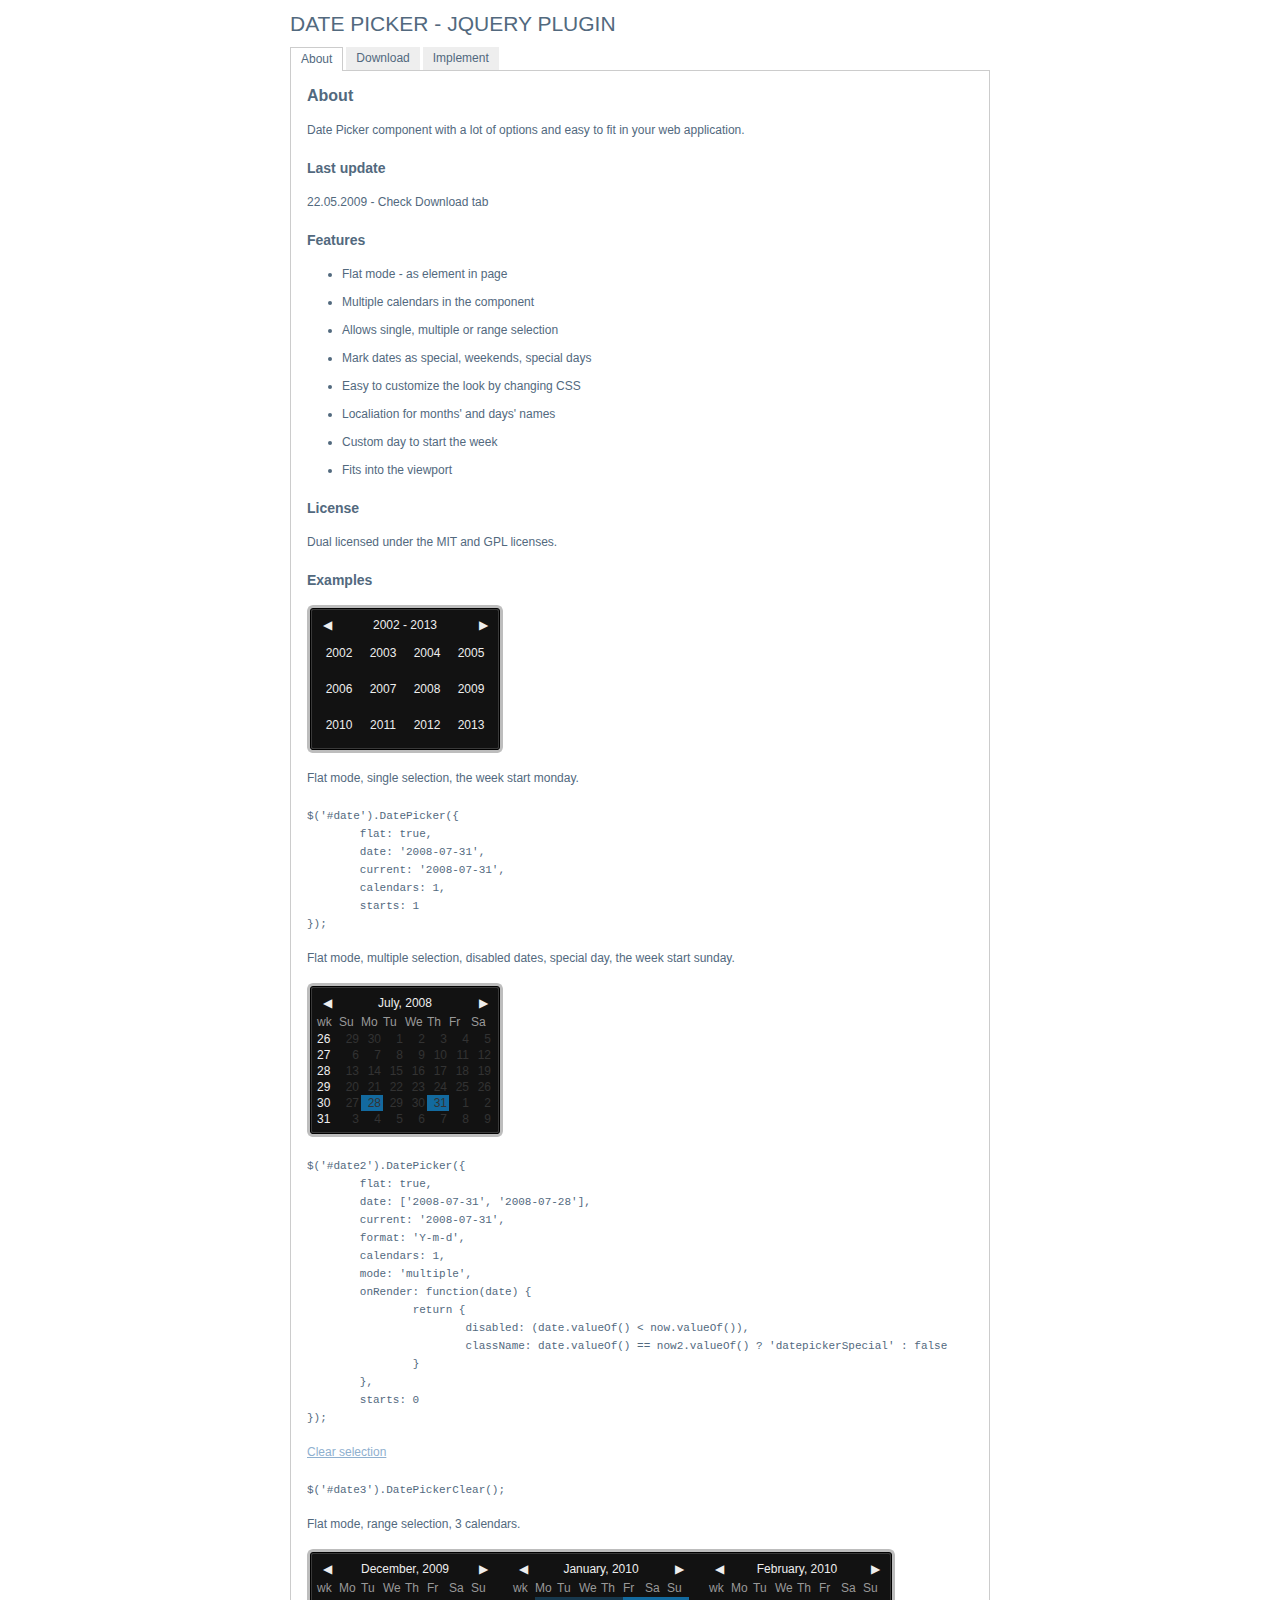
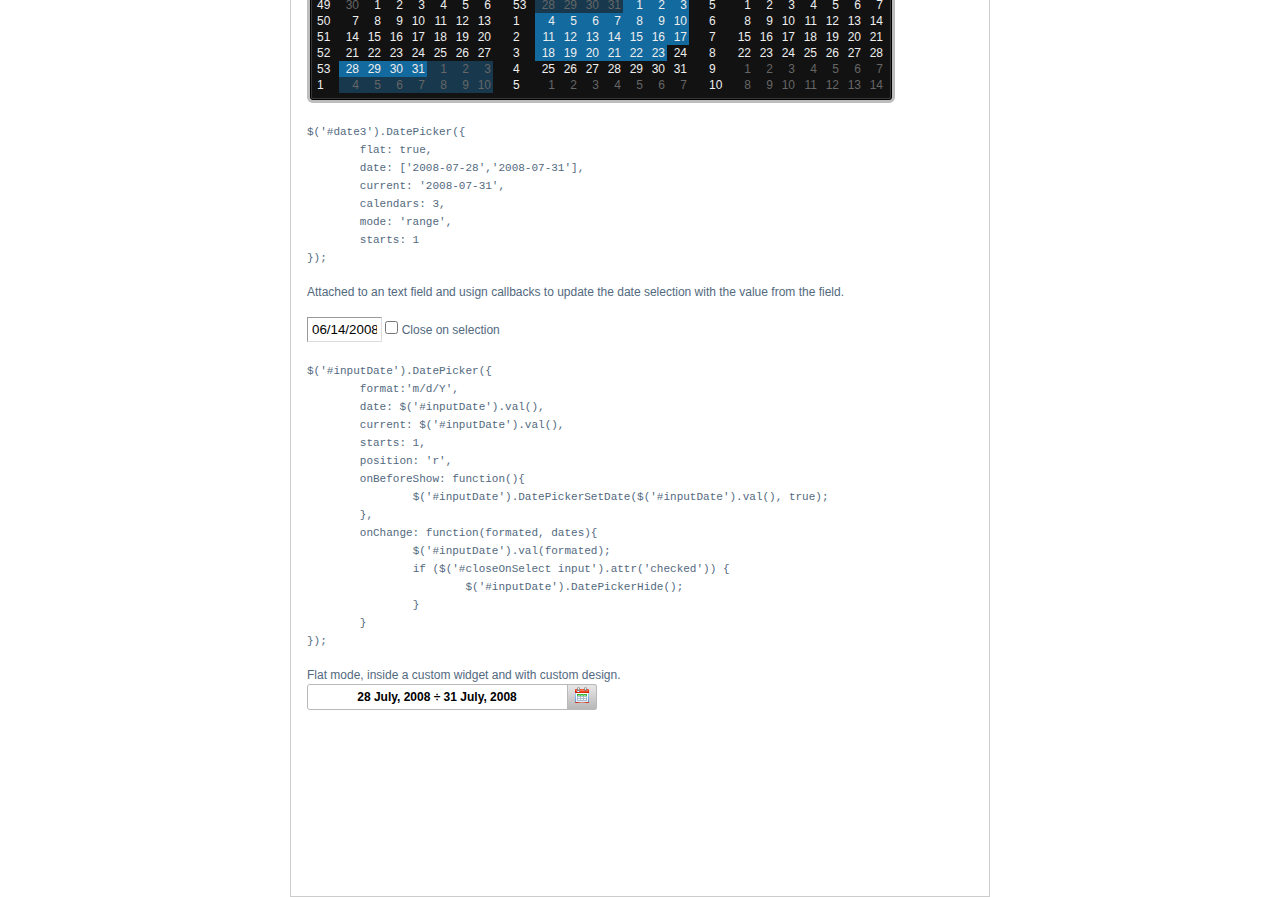
<file: 3_Frontend_Reports/datepicker/index.html>
<!DOCTYPE html PUBLIC "-//W3C//DTD XHTML 1.0 Strict//EN" "http://www.w3.org/TR/xhtml1/DTD/xhtml1-strict.dtd">
<html xmlns="http://www.w3.org/1999/xhtml" xml:lang="en" lang="en">
<head>
	<link rel="stylesheet" href="css/datepicker.css" type="text/css" />
    <link rel="stylesheet" media="screen" type="text/css" href="css/layout.css" />
    <title>DatePicker - jQuery plugin</title>
	<script type="text/javascript" src="js/jquery.js"></script>
	<script type="text/javascript" src="js/datepicker.js"></script>
    <script type="text/javascript" src="js/eye.js"></script>
    <script type="text/javascript" src="js/utils.js"></script>
    <script type="text/javascript" src="js/layout.js?ver=1.0.2"></script>
</head>
<body>
    <div class="wrapper">
        <h1>Date Picker - jQuery plugin</h1>
        <ul class="navigationTabs">
            <li><a href="#about" rel="about">About</a></li>
            <li><a href="#download" rel="download">Download</a></li>
            <li><a href="#implement" rel="implement">Implement</a></li>
        </ul>
        <div class="tabsContent">
            <div class="tab">
                <h2>About</h2>
				<p>Date Picker component with a lot of options and easy to fit in your web application.</p>
				<h3>Last update</h3>
				<p>22.05.2009 - Check Download tab</p>
                <h3>Features</h3>
                <ul>
                    <li>Flat mode - as element in page</li>
                    <li>Multiple calendars in the component</li>
                    <li>Allows single, multiple or range selection</li>
					<li>Mark dates as special, weekends, special days</li>
					<li>Easy to customize the look by changing CSS</li>
					<li>Localiation for months' and days' names</li>
					<li>Custom day to start the week</li>
					<li>Fits into the viewport</li>
                </ul>
				<h3>License</h3>
				<p>Dual licensed under the MIT and GPL licenses.</p>
                <h3>Examples</h3>
				<p id="date"></p>
				<p>Flat mode, single selection, the week start monday.</p>
			<pre>$('#date').DatePicker({
	flat: true,
	date: '2008-07-31',
	current: '2008-07-31',
	calendars: 1,
	starts: 1
});</pre>
				<p>Flat mode, multiple selection, disabled dates, special day, the week start sunday.</p>
				<p id="date2"></p>
			<pre>$('#date2').DatePicker({
	flat: true,
	date: ['2008-07-31', '2008-07-28'],
	current: '2008-07-31',
	format: 'Y-m-d',
	calendars: 1,
	mode: 'multiple',
	onRender: function(date) {
		return {
			disabled: (date.valueOf() < now.valueOf()),
			className: date.valueOf() == now2.valueOf() ? 'datepickerSpecial' : false
		}
	},
	starts: 0
});</pre>
				<p><a href="#" id="clearSelection">Clear selection</a></p>
				<pre>$('#date3').DatePickerClear();</pre>
				<p>Flat mode, range selection, 3 calendars.</p>
				<p id="date3"></p>
			<pre>$('#date3').DatePicker({
	flat: true,
	date: ['2008-07-28','2008-07-31'],
	current: '2008-07-31',
	calendars: 3,
	mode: 'range',
	starts: 1
});</pre>
				<p>Attached to an text field and usign callbacks to update the date selection with the value from the field.</p>
				<p>
					<input class="inputDate" id="inputDate" value="06/14/2008" />
					<label id="closeOnSelect"><input type="checkbox" /> Close on selection</label>
				</p>
			<pre>$('#inputDate').DatePicker({
	format:'m/d/Y',
	date: $('#inputDate').val(),
	current: $('#inputDate').val(),
	starts: 1,
	position: 'r',
	onBeforeShow: function(){
		$('#inputDate').DatePickerSetDate($('#inputDate').val(), true);
	},
	onChange: function(formated, dates){
		$('#inputDate').val(formated);
		if ($('#closeOnSelect input').attr('checked')) {
			$('#inputDate').DatePickerHide();
		}
	}
});</pre>
				<p>Flat mode, inside a custom widget and with custom design.</p>
				<div id="widget">
					<div id="widgetField">
						<span>28 July, 2008 &divide; 31 July, 2008</span>
						<a href="#">Select date range</a>
					</div>
					<div id="widgetCalendar">
					</div>
				</div>
				<p>&nbsp;</p>
				<p>&nbsp;</p>
				<p>&nbsp;</p>
				<p>&nbsp;</p>
				<p>&nbsp;</p>
            </div>
            <div class="tab">
                <h2>Download</h2>
                <p><a href="datepicker.zip">datepicker.zip (50 kb)</a>: jQuery, Javscript files, CSS files, images, examples and instructions.</p>
                <h3>Changelog</h3>
                <dl>
					<dt>22.05.2009</dt>
					<dd>added: close on selection example</dd>
					<dd>added: onChange has  new parameter: reference to related element</dd>
					<dd>added: start view days, months, years</dd>
					<dd>added: clear selection in multiple and range mode</dd>
					<dd>fixed: datepicker hide and show methods</dd>
					<dd>fixed: january selection (tahns to Konstantin Zavialov)</dd>
					<dd>fixed: working with jQuery 1.3</dd>
					<dd>fixed: deselecting a date in multiple mode (thanks to Geelen Sebastien)</dd>
					<dt>22.08.2008</dt>
					<dd>Fixed bug: where some events were not canceled right on Safari</dd>
					<dd>Fixed bug: where teh view port was not detected right on Safari</dd>
					<dt>31.07.2008</dt>
					<dd>Added new method: 'DatePickerGetDate'</dd>
					<dd>Minor speed improvement</dd>
					<dt>30.07.2008</dt>
					<dd>The first release.</dd>
                </dl>
            </div>
            <div class="tab">
                <h2>Implement</h2>
                <p>Attach the Javascript and CSS files to your document. Edit CSS file and fix the paths to  images and change colors to fit your site theme.</p>
                <pre>
&lt;link rel="stylesheet" media="screen" type="text/css" href="css/datepicker.css" /&gt;
&lt;script type="text/javascript" src="js/datepicker.js"&gt;&lt;/script&gt;
                </pre>
                <h3>Invocation code</h3>
                <p>All you have to do is to select the elements in a jQuery way and call the plugin.</p>
                <pre>
 $('input').DatePicker(options);
                </pre>
                <h3>Options</h3>
                <p>A hash of parameters. All parameters are optional.</p>
                <table>
                	<tr>
                		<td><strong>eventName</strong></td>
                		<td>string</td>
                		<td>The desired event to trigger the date picker. Default: 'click'</td>
                	</tr>
                	<tr>
                		<td><strong>date</strong></td>
                		<td>String, Date or array</td>
                		<td>The selected date(s) as string (will be converted to Date object based on teh format suplied) and Date object for single selection, as Array of strings or Date objects</td>
                	</tr>
                	<tr>
                		<td><strong>flat</strong></td>
                		<td>boolean</td>
                		<td>Whatever if the date picker is appended to the element or triggered by an event. Default false</td>
                	</tr>
                	<tr>
                		<td><strong>start</strong></td>
                		<td>integer</td>
                		<td>The day week start. Default 1 (monday)</td>
                	</tr>
                	<tr>
                		<td><strong>prev</strong></td>
                		<td>string</td>
                		<td>HTML inserted to previous links. Default '&#9664;' (UNICODE black left arrow)</td>
                	</tr>
                	<tr>
                		<td><strong>next</strong></td>
                		<td>string</td>
                		<td>HTML inserted to next links. Default '&#9654;' (UNICODE black right arrow)</td>
                	</tr>
                	<tr>
                		<td><strong>mode</strong></td>
                		<td>string ['single'|'multiple'|'range']</td>
                		<td>Date selection mode. Default 'single'</td>
                	</tr>
					<tr>
                		<td><strong>view</strong></td>
                		<td>string ['days'|'months'|'years']</td>
                		<td>Start view mode. Default 'days'</td>
					</tr>
                	<tr>
                		<td><strong>calendars</strong></td>
                		<td>integer</td>
                		<td>Number of calendars to render inside the date picker. Default 1</td>
                	</tr>
                	<tr>
                		<td><strong>format</strong></td>
                		<td>string</td>
                		<td>Date format. Default 'Y-m-d'</td>
                	</tr>
                	<tr>
                		<td><strong>position</strong></td>
                		<td>string ['top'|'left'|'right'|'bottom']</td>
                		<td>Date picker's position relative to the trigegr element (non flat mode only). Default 'bottom'</td>
                	</tr>
                	<tr>
                		<td><strong>locale</strong></td>
                		<td>hash</td>
                		<td>Location: provide a hash with keys 'days', 'daysShort', 'daysMin', 'months', 'monthsShort', 'week'. Default english</td>
                	</tr>
                	<tr>
                		<td><strong>onShow</strong></td>
                		<td>function</td>
                		<td>Callback function triggered when the date picker is shown</td>
                	</tr>
                	<tr>
                		<td><strong>onBeforeShow</strong></td>
                		<td>function</td>
                		<td>Callback function triggered before the date picker is shown</td>
                	</tr>
                	<tr>
                		<td><strong>onHide</strong></td>
                		<td>function</td>
                		<td>Callback function triggered when the date picker is hidden</td>
                	</tr>
                	<tr>
                		<td><strong>onChange</strong></td>
                		<td>function</td>
                		<td>Callback function triggered when the date is changed</td>
                	</tr>
                	<tr>
                		<td><strong>onRender</strong></td>
                		<td>function</td>
                		<td>Callback function triggered when the date is rendered inside a calendar. It should return and hash with keys: 'selected' to select the date, 'disabled' to disable the date, 'className' for additional CSS class</td>
                	</tr>
                </table>
                <h3>Set date</h3>
                <p>If you want to set a diferent date selection.</p>
                <pre>$('input').DatePickerSetDate(date, shiftTo);</pre>
				<p>The 'date' argument is the same format as the option 'date' and the 'shiftTo' argument (boolean) moves the curent month view to the date selection provided.</p>
				<h3>Get date</h3>
				<p>Get date selection.</p>
				<pre>$('input').DatePickerGetDate(formated);</pre>
				<p>Set 'formated' to true if you whant to get teh selection formated.</p>
				<h3>Show and hide date picker</h3>
                <p>Show or hide a date picker.</p>
				<pre>$('input').DatePickerShow();</pre>
				<pre>$('input').DatePickerHide();</pre>
				<h3>Clear multiple selection</h3>
				<p>Clear selection in multiple and range mode</p>
				<pre>$('#datepicker').DatePickerClear();</pre>
            </div>
        </div>
    </div>
</body>
</html>
</file>
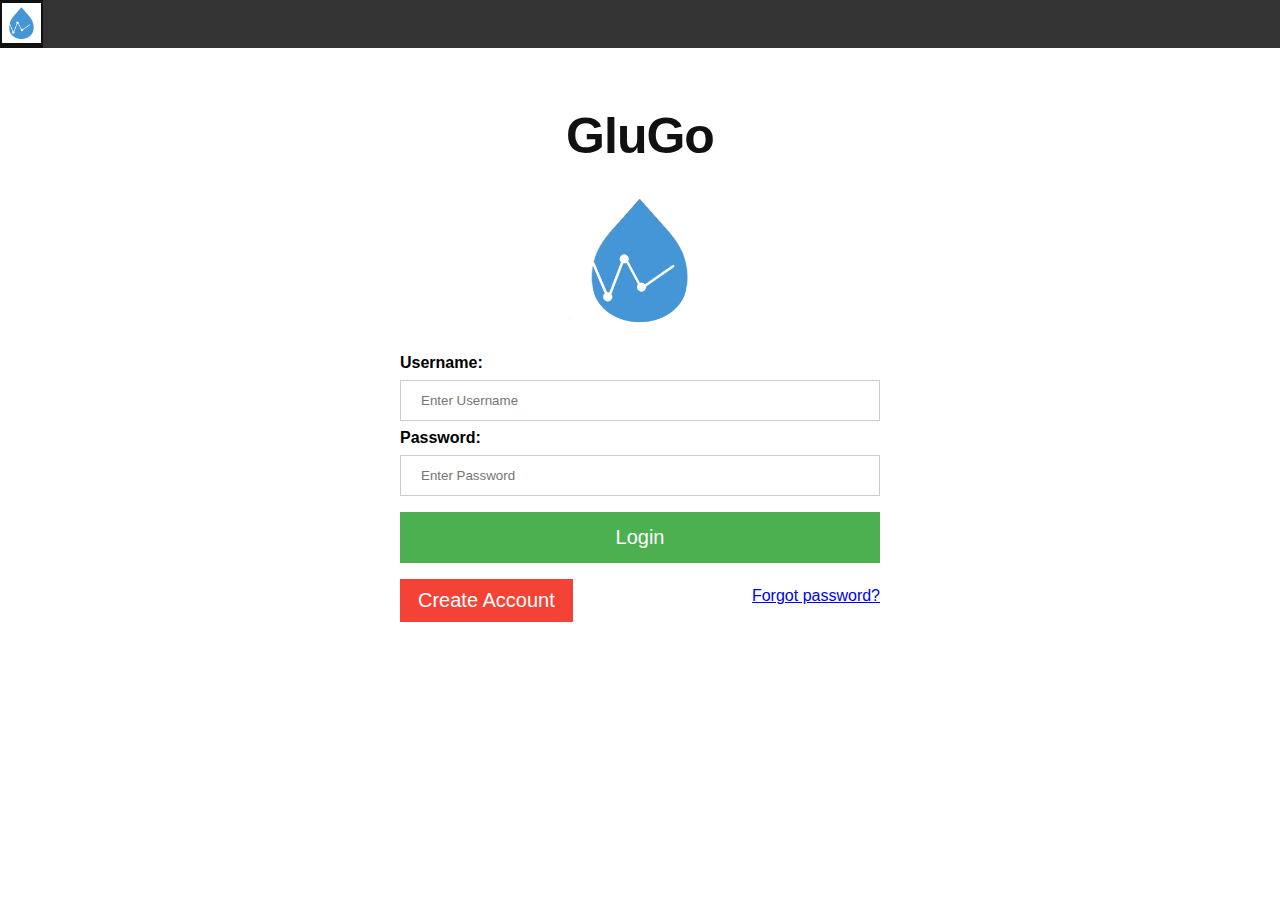
<file: 3_Frontend_Reports/login.html>
<!DOCTYPE html>
<html>
    <header>
      <title>GluGo</title>
      </header>
<style>
html, body
{	
	margin:0px; padding:0px;
	font-family: 'Helvetica Neue', sans-serif;
}

#form1 {
    
    min-width:300px;
    width:40%;
   height:80%;
   margin:auto;
   position:absolute;
 	top:0;bottom:0; /* Aligns Vertically - Remove for Horizontal Only */
 	left:0;right:0;
}

input[type=text], input[type=password] {
    width: 100%;
    padding: 12px 20px;
    margin: 8px 0;
    display: block;
    border: 1px solid #ccc;
    box-sizing: border-box;
}

button {
    background-color: #4CAF50;
    color: white;
    padding: 14px 20px;
    margin: 8px 0;
    border: none;
    cursor: pointer;
    width: 100%;
    font-size:20px;
}

.cancelbtn {
    width: auto;
    padding: 10px 18px;
    background-color: #f44336;
}

.imgcontainer {
    text-align: center;
    margin: 24px 0 12px 0;
}

img.avatar {
    width: 30%;
}

.container {
    padding: 0px 16px 0px 16px;
}

span.psw {
    float: right;
    padding-top: 16px;
}

/* Change styles for span and cancel button on extra small screens */
@media screen and (max-width: 300px) {
    span.psw {
       display: block;
       float: none;
    }
    .cancelbtn {
       width: 100%;
    }
}


h1 { color: #111; font-family: 'Helvetica Neue', sans-serif; font-size: 50px; font-weight: bold; letter-spacing: -1px; line-height: .5; text-align: center; }

ul {
    list-style-type: none;
    margin: 0;
    padding: 0;
    overflow: hidden;
    background-color: #333;
}

li {
    float: left;
}

li a {
    display: block;
    color: white;
    text-align: center;
    padding: 14px 16px;
    text-decoration: none;
}

li a:hover {
    background-color: #111;
}

.span-logo {
display: inline-block;
vertical-align: top;
}

.modal {
    display: none; /* Hidden by default */
    position: fixed; /* Stay in place */
    z-index: 1; /* Sit on top */
    padding-top: 100px; /* Location of the box */
    left: 0;
    top: 0;
    width: 100%; /* Full width */
    height: 100%; /* Full height */
    overflow: auto; /* Enable scroll if needed */
    background-color: rgb(0,0,0); /* Fallback color */
    background-color: rgba(0,0,0,0.4); /* Black w/ opacity */
}

/* Modal Content */
.modal-content {
    position: relative;
    background-color: #fefefe;
    margin: auto;
    padding: 0;
    border: 1px solid #888;
    width: 30%;
    box-shadow: 0 4px 8px 0 rgba(0,0,0,0.2),0 6px 20px 0 rgba(0,0,0,0.19);
    -webkit-animation-name: animatetop;
    -webkit-animation-duration: 0.4s;
    animation-name: animatetop;
    animation-duration: 0.4s
}

/* Add Animation */
@-webkit-keyframes animatetop {
    from {top:-300px; opacity:0}
    to {top:0; opacity:1}
}

@keyframes animatetop {
    from {top:-300px; opacity:0}
    to {top:0; opacity:1}
}

/* The Close Button */
.close {
    color: white;
    float: right;
    font-size: 28px;
    font-weight: bold;
}

.close:hover,
.close:focus {
    color: #000;
    text-decoration: none;
    cursor: pointer;
}

.modal-header {
    padding: 2px 16px;
    background-color: #5cb85c;
    color: white;
}

.modal-body {padding: 2px 16px;}

.modal-footer {
    padding: 2px 16px;
    background-color: #5cb85c;
    color: white;
}

</style>
<body>

	<ul>
		<li><span class="span-logo">
			<a style="padding:0" href="login.html"><img src="logo5.png" style="position:relative;top:1px;padding:2px" height="40px" /></a>
			</span>
		</li>
<!-- 
	   <li style="float:right"><a class="active" href="login.html">Log In</a></li>
 -->
	</ul>
	
	<form id="form1" action="profile.html">
	<h1>GluGo</h1>
	  <div class="imgcontainer">
		<img src="logo5.png" alt="Avatar" class="avatar">
	  </div>

	  <div class="container">
		<label><b>Username:</b></label>
		<input type="text" placeholder="Enter Username" name="uname" required>

		<label><b>Password:</b></label>
		<input type="password" placeholder="Enter Password" name="psw" required>
		
		<button type="submit">Login</button>
	  </div>

	  <div class="container">
		<button type="button" onclick="changePage()" class="cancelbtn">Create Account</button>
		<span class="psw"><a id="pass" href="#">Forgot password?</a></span>
	  </div>
	</form>
	
	<div id="myModal" class="modal">

  <!-- Modal content -->
  <div class="modal-content">
    <div class="modal-header">
      <span class="close">x</span>
      <h2>Forgot Password</h2>
    </div>
    <div class="modal-body">
     <form action="report.html">
     	<br>
		<label><b>Email:</b></label>
		<input type="text" placeholder="Enter email" name="uname" required>

		<button type="submit">Send Password</button>
	</form>
    </div>
  </div>

</div>
</body>

<script>
	function changePage()
	{
		window.location = "newaccount.html"
	}
	
	var modal = document.getElementById('myModal');

	// Get the button that opens the modal
	var btn = document.getElementById("pass");

	// Get the <span> element that closes the modal
	var span = document.getElementsByClassName("close")[0];

	// When the user clicks the button, open the modal
	btn.onclick = function() {
		modal.style.display = "block";
	}

	// When the user clicks on <span> (x), close the modal
	span.onclick = function() {
		modal.style.display = "none";
	}

	// When the user clicks anywhere outside of the modal, close it
	window.onclick = function(event) {
		if (event.target == modal) {
			modal.style.display = "none";
		}
	}
</script>

</script>
</html>
</file>
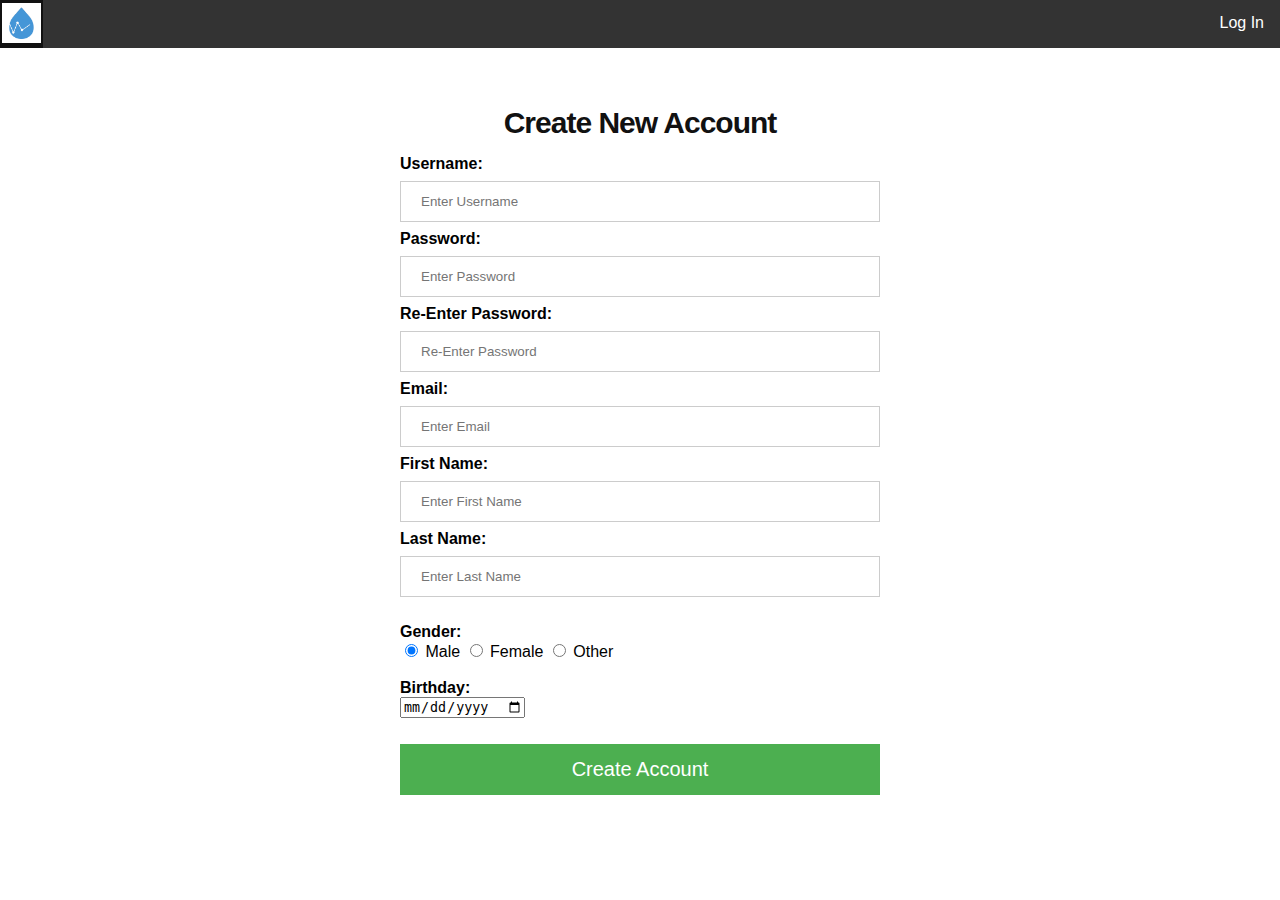
<file: 3_Frontend_Reports/newaccount.html>
<!DOCTYPE html>
<html>
<header>
      <title>GluGo</title>
      </header>
<style>
html,body
{
	margin:0px; padding:0px;
	font-family: 'Helvetica Neue', sans-serif;
}

form {
    
    min-width:300px;
    width:40%;
   height:80%;
   margin:auto;
   position:absolute;
 	top:0;bottom:0; /* Aligns Vertically - Remove for Horizontal Only */
 	left:0;right:0;
}

input[type=text], input[type=password] {
    width: 100%;
    padding: 12px 20px;
    margin: 8px 0;
    display: block;
    border: 1px solid #ccc;
    box-sizing: border-box;
}

button {
    background-color: #4CAF50;
    color: white;
    padding: 14px 20px;
    margin: 8px 0;
    border: none;
    cursor: pointer;
    width: 100%;
    font-size:20px;
}

.cancelbtn {
    width: auto;
    padding: 10px 18px;
    background-color: #f44336;
}

.imgcontainer {
    text-align: center;
    margin: 24px 0 12px 0;
}

img.avatar {
    width: 30%;
}

.container {
    padding: 0px 16px 0px 16px;
}

span.psw {
    float: right;
    padding-top: 16px;
}

/* Change styles for span and cancel button on extra small screens */
@media screen and (max-width: 300px) {
    span.psw {
       display: block;
       float: none;
    }
    .cancelbtn {
       width: 100%;
    }
}


h1 { color: #111; font-family: 'Helvetica Neue', sans-serif; font-size: 50px; font-weight: bold; letter-spacing: -1px; line-height: .5; text-align: center; }
h2 { color: #111; font-family: 'Helvetica Neue', sans-serif; font-size: 30px; font-weight: bold; letter-spacing: -1px; line-height: .5; text-align: center; }

ul {
    list-style-type: none;
    margin: 0;
    padding: 0;
    overflow: hidden;
    background-color: #333;
}

li {
    float: left;
}

li a {
    display: block;
    color: white;
    text-align: center;
    padding: 14px 16px;
    text-decoration: none;
}

li a:hover {
    background-color: #111;
}

.span-logo 
{
display: inline-block;
vertical-align: top;
}
</style>
<body>

	<ul>
		<li><span class="span-logo">
			<a style="padding:0" href="login.html"><img src="logo5.png" style="position:relative;top:1px;padding:2px" height="40px" /></a>
			</span>
		</li>
	   <li style="float:right"><a class="active" href="login.html">Log In</a></li>
	</ul>
	
	<form action="action_page.php">
	<h2>Create New Account</h2>

	  <div class="container">
		<label><b>Username:</b></label>
		<input type="text" placeholder="Enter Username" name="uname" required>

		<label><b>Password:</b></label>
		<input type="text" placeholder="Enter Password" name="psw1" required>
		
		<label><b>Re-Enter Password:</b></label>
		<input type="password" placeholder="Re-Enter Password" name="psw2" required>
		
		<label><b>Email:</b></label>
		<input type="text" placeholder="Enter Email" name="email" required>
		
		<label><b>First Name:</b></label>
		<input type="text" placeholder="Enter First Name" name="first" required>
		
		<label><b>Last Name:</b></label>
		<input type="text" placeholder="Enter Last Name" name="last" required>
		
		<br>
		<label><b>Gender:</b></label><br>
		<input type="radio" name="gender" value="male" checked> Male
	  	<input type="radio" name="gender" value="female"> Female
	  	<input type="radio" name="gender" value="other"> Other<br><br>
	  	
	  	<label><b>Birthday:</b></label><br>
  		<input type="date" placeholder="mm/dd/yyyy" name="bday" required><br><br>
		
		
		
		<button type="submit">Create Account</button>

	  </div>
	</form>
</body>

<script>
	function changePage()
	{
		window.location = "www.google.com"
	}
</script>
</html>
</file>
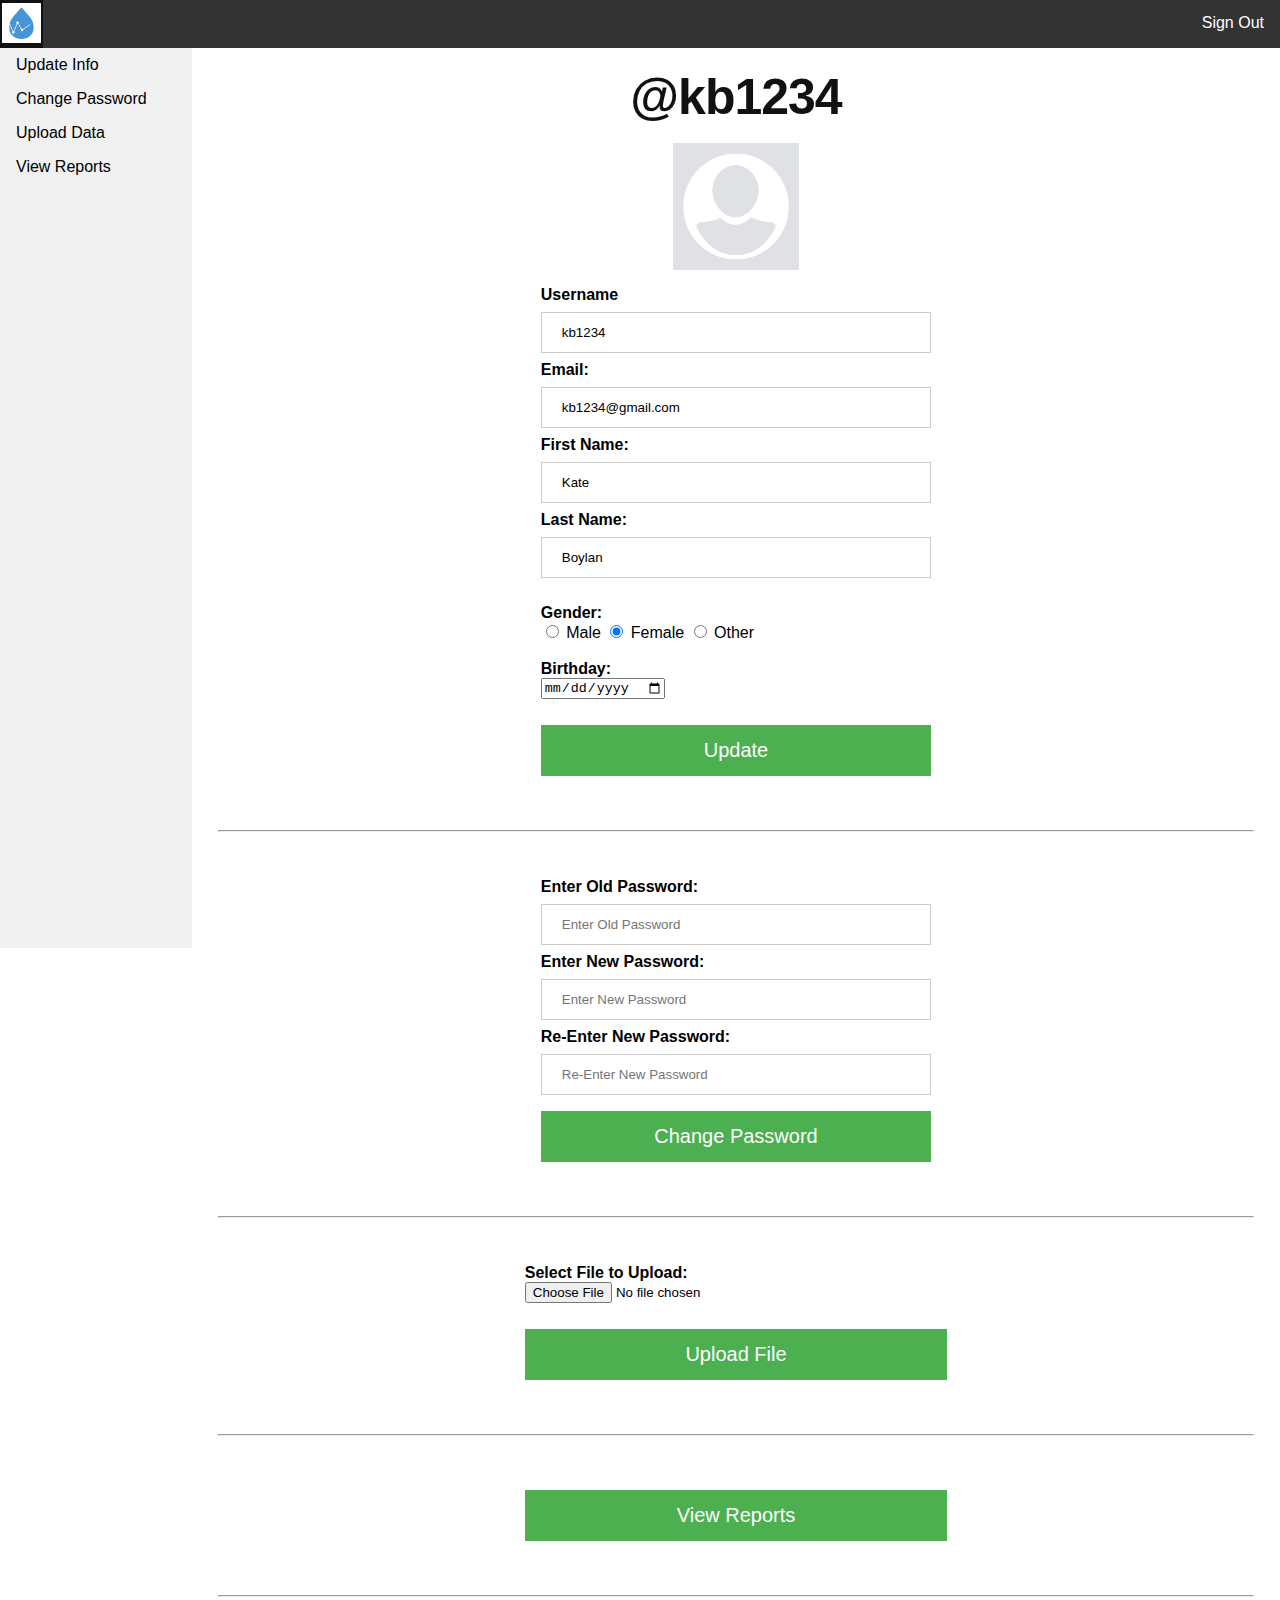
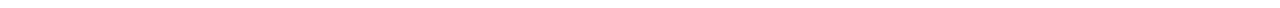
<file: 3_Frontend_Reports/profile.html>
<!DOCTYPE html>
<html>
<header>
      <title>GluGo</title>
      </header>
<style>
html, body
{	
	margin:0px; padding:0px;
	font-family: 'Helvetica Neue', sans-serif;
}

.form1 {
    
    min-width:300px;
    width:40%;
   height:80%;
   margin:auto;
}

input[type=text], input[type=password] {
    width: 100%;
    padding: 12px 20px;
    margin: 8px 0;
    display: block;
    border: 1px solid #ccc;
    box-sizing: border-box;
}

button {
    background-color: #4CAF50;
    color: white;
    padding: 14px 20px;
    margin: 8px 0;
    border: none;
    cursor: pointer;
    width: 100%;
    font-size:20px;
}

.cancelbtn {
    width: auto;
    padding: 10px 18px;
    background-color: #f44336;
}

.imgcontainer {
    text-align: center;
    margin: 24px 0 12px 0;
}

img.avatar {
    width: 30%;
}

.container {
    padding: 0px 16px 0px 16px;
}

span.psw {
    float: right;
    padding-top: 16px;
}

/* Change styles for span and cancel button on extra small screens */
@media screen and (max-width: 300px) {
    span.psw {
       display: block;
       float: none;
    }
    .cancelbtn {
       width: 100%;
    }
}


h1 { color: #111; font-family: 'Helvetica Neue', sans-serif; font-size: 50px; font-weight: bold; letter-spacing: -1px; line-height: .5; text-align: center; }

#topbar {
    list-style-type: none;
    margin: 0;
    padding: 0;
    overflow: hidden;
    background-color: #333;
    position: fixed;
    top: 0;
    width: 100%;
}

.top {
    float: left;
}

.top a {
    display: block;
    color: white;
    text-align: center;
    padding: 14px 16px;
    text-decoration: none;
}

.top a:hover {
    background-color: #111;
}



.span-logo {
display: inline-block;
vertical-align: top;
}

.modal {
    display: none; /* Hidden by default */
    position: fixed; /* Stay in place */
    z-index: 1; /* Sit on top */
    padding-top: 100px; /* Location of the box */
    left: 0;
    top: 0;
    width: 100%; /* Full width */
    height: 100%; /* Full height */
    overflow: auto; /* Enable scroll if needed */
    background-color: rgb(0,0,0); /* Fallback color */
    background-color: rgba(0,0,0,0.4); /* Black w/ opacity */
}

/* Modal Content */
.modal-content {
    position: relative;
    background-color: #fefefe;
    margin: auto;
    padding: 0;
    border: 1px solid #888;
    width: 30%;
    box-shadow: 0 4px 8px 0 rgba(0,0,0,0.2),0 6px 20px 0 rgba(0,0,0,0.19);
    -webkit-animation-name: animatetop;
    -webkit-animation-duration: 0.4s;
    animation-name: animatetop;
    animation-duration: 0.4s
}

/* Add Animation */
@-webkit-keyframes animatetop {
    from {top:-300px; opacity:0}
    to {top:0; opacity:1}
}

@keyframes animatetop {
    from {top:-300px; opacity:0}
    to {top:0; opacity:1}
}

/* The Close Button */
.close {
    color: white;
    float: right;
    font-size: 28px;
    font-weight: bold;
}

.close:hover,
.close:focus {
    color: #000;
    text-decoration: none;
    cursor: pointer;
}

.modal-header {
    padding: 2px 16px;
    background-color: #5cb85c;
    color: white;
}

.modal-body {padding: 2px 16px;}

.modal-footer {
    padding: 2px 16px;
    background-color: #5cb85c;
    color: white;
}

#sidebar {
    list-style-type: none;
    margin: 0;
    padding: 0;
    width: 15%;
    background-color: #f1f1f1;
    position: fixed;
    top:48px;
    height: 100%;
    overflow: auto;
}

.side a {
    display: block;
    color: #000;
    padding: 8px 16px;
    text-decoration: none;
}

.side a.active {
    background-color: #4CAF50;
    color: white;
}

.side a:hover:not(.active) {
    background-color: #555;
    color: white;
}

hr
{
	margin:10px;
}
</style>
<body>
	
	<ul id="sidebar">
	  <li class="side"><a href="#info">Update Info</a></li>
	  <li class="side"><a href="#changepassword">Change Password</a></li>
	  <li class="side"><a href="#uploadfile">Upload Data</a></li>
	  <li class="side"><a href="report.html">View Reports</a></li>
	</ul>

<div style="margin-left:15%;padding:1px 16px;position:relative;top:50px;">
	<div id="info">
		<form class="form1" action="report.html">
		<h1 id="usertitle">@kb1234</h1>
		  <div class="imgcontainer">
			<img src="default_avatar.png" alt="Avatar" class="avatar">
		  </div>

		  <div class="container">
			<label><b>Username</b></label>
			<input id="username" type="text" placeholder="Enter Username" name="uname" required>

			<label><b>Email:</b></label>
			<input id="email" type="text" placeholder="Enter Email" name="email" required>
		
			<label><b>First Name:</b></label>
			<input id="firstname" type="text" placeholder="Enter First Name" name="first" required>
		
			<label><b>Last Name:</b></label>
			<input id="lastname" type="text" placeholder="Enter Last Name" name="last" required>
		
			<br>
			<label><b>Gender:</b></label><br>
			<input id="male" type="radio" name="gender" value="male" checked> Male
			<input id="female" type="radio" name="gender" value="female"> Female
			<input id="other" type="radio" name="gender" value="other"> Other<br><br>
		
			<label><b>Birthday:</b></label><br>
			<input id="birthday" type="date" placeholder="mm/dd/yyyy" name="bday" required><br><br>
		
			<button type="submit">Update</button>
		
		  </div>
		</form>
	</div>
	<br><br>
	<hr>
	<div id="changepassword">
		<br>
		<br>
		<form class="form1" action="report.html">
			<div class="container">
			<label><b>Enter Old Password:</b></label>
			<input id="oldpass" type="text" placeholder="Enter Old Password" name="oldpass" required>

			<label><b>Enter New Password:</b></label>
			<input id="newpass1" type="text" placeholder="Enter New Password" name="newpass1" required>
		
			<label><b>Re-Enter New Password:</b></label>
			<input id="newpass2" type="text" placeholder="Re-Enter New Password" name="newpass2" required>
		
			<button type="submit">Change Password</button>
		
		  </div>
		</form>
	</div>
	<br><br>
	<hr>
	<div id="uploadfile">
		<br>
		<br>
		<form class="form1" action="upload.php" method="post" enctype="multipart/form-data">
			<label><b>Select File to Upload:</b></label>
			<br>
			<input type="file" name="fileToUpload" id="fileToUpload">
			<br>
			<br>
			<button type="submit">Upload File</button>
		</form>
	</div>
	
	<br><br>
	<hr>
	
	<div id="viewreports">
		<br>
		<br>
		<form class="form1" action="report.html">
			<button type="submit">View Reports</button>
		</form>
	</div>
	
	<br><br>
	<hr>
</div>

<ul id="topbar">
		<li class="top"><span class="span-logo">
			<a style="padding:0" href="login.html"><img src="logo5.png" style="position:relative;top:1px;padding:2px" height="40px" /></a>
			</span>
		</li>

	   <li class="top" style="float:right"><a class="active" href="login.html">Sign Out</a></li>

	</ul>
</body>

<script>
	var username = "kb1234";
	var email = "kb1234@gmail.com";
	var gender = "F";
	var birthday = "01/11/1982";
	var firstname = "Kate"
	var lastname = "Boylan"

	function fillInInfo()
	{
		document.getElementById("username").value = username;
		document.getElementById("email").value = email;
		document.getElementById("birthday").value = birthday;
		document.getElementById("firstname").value = firstname;
		document.getElementById("lastname").value = lastname;
		if(gender == "F")
			document.getElementById("female").checked = true;
		else if(gender == "M")
			document.getElementById("male").checked = true;
		else
			document.getElementById("other").checked = true;
	}
	
	fillInInfo();
	
	
	
	
	var modal = document.getElementById('myModal');

	// Get the button that opens the modal
	var btn = document.getElementById("pass");

	// Get the <span> element that closes the modal
	var span = document.getElementsByClassName("close")[0];

	// When the user clicks the button, open the modal
	btn.onclick = function() {
		modal.style.display = "block";
	}

	// When the user clicks on <span> (x), close the modal
	span.onclick = function() {
		modal.style.display = "none";
	}

	// When the user clicks anywhere outside of the modal, close it
	window.onclick = function(event) {
		if (event.target == modal) {
			modal.style.display = "none";
		}
	}
</script>

</script>
</html>
</file>
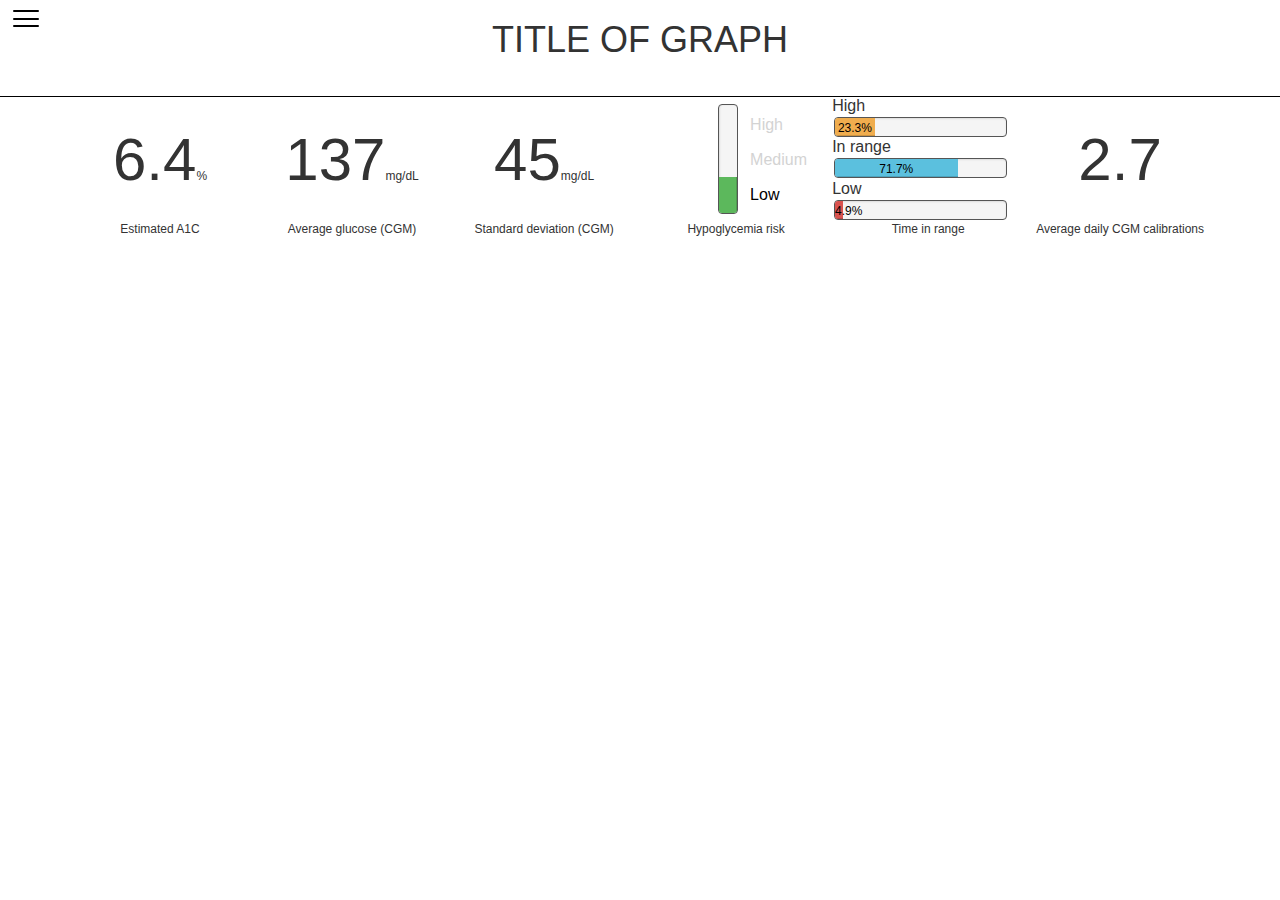
<file: 3_Frontend_Reports/report.html>
<html>
    <header>
      <title>Report</title>
      <link rel="stylesheet" type="text/css" href="reportstyle.css" />
      <script src="https://ajax.googleapis.com/ajax/libs/jquery/1.12.4/jquery.min.js"></script>
      <script src="http://maxcdn.bootstrapcdn.com/bootstrap/3.3.7/js/bootstrap.min.js"></script>
      <link rel="stylesheet" href="http://maxcdn.bootstrapcdn.com/bootstrap/3.3.7/css/bootstrap.min.css">
      <script type="text/javascript" src="datepicker/js/jquery.js"></script>
      <link rel="stylesheet" media="screen" type="text/css" href="datepicker/css/datepicker.css" />
      <script type="text/javascript" src="datepicker/js/datepicker.js"></script>
      <script src="https://d3js.org/d3.v4.min.js"></script>
      <script src="box.js"></script>
    </header>

    <body>
		<div class="hamburgler-menu">
			<table id="tablemenu">
				<tr>
					<td id="basicsettings">
						<div class="menu">
						  <ul>
							<a href="javascript:setOverview()"><li>OVERVIEW</li></a>
							<a href="javascript:setDaily()"><li>DAILY</li></a>
							<a href="javascript:setWeekly()"><li>WEEKLY</li></a>
							<a href="javascript:setPie()"><li>PIE GRAPHS</li></a>
							<a href="javascript:setBox()"><li>BOXPLOTS</li></a>
							<a href="javascript:setGrouped()"><li>BAR GRAPH</li></a>
						  </ul>
						</div> 
					</td>
					<td id="calendarselect">
					<p>Choose dates to graph:</p>
					<div id="calendar">
					</div>
					<p></p>
					<button id="submit" type="button" onclick="setCal()">Submit</button>
					</td>
				</tr>
			</table>
		</div>

    	<div class="header">
			<div id="hamburgler" class="hamburgler-icon-wrapper">
	  			<span class="hamburgler-icon"></span>
			</div>
    		<h1 id="title">TITLE OF GRAPH</h1>
    	</div>
		<div id="maindiv" class="main">
		<button id="left" onclick="goLeft()"><<</button>
		<button id="right" onclick="goRight()">>></button>
		</div>
		<div id="navbrush" class="nav">
		</div>
		<div id="footerstats" class="footer">
			<table id="stats">
				<tr>
					<td>
						<p class="statvalue" id="statone">6.4<span>%</span></p>
					</td>
					<td>
						<p class="statvalue" id="stattwo">137<span>mg/dL</span></p>
					</td>
					<td>
						<p class="statvalue" id="statthree">45<span>mg/dL</span></p>
					</td>
					<td>
						<table style="height:100%">
						<tr style="height:100%">
							<td style="height:100%; width:50%">
								<div class="progress vertical" id="bar1">
  							<div id="pbar1" class="progress-bar progress-bar-success" role="progressbar" aria-valuenow="90" aria-valuemin="0" aria-valuemax="100" style="width: 33%;"></div>
  							</div>
  						</div>
							</td>
							<td style="height:100%; width:50%">
								<ul id="risk">
									<li id="highrisk">High</li>
									<li id="medrisk">Medium</li>
									<li id="lowrisk">Low</li>
  								</ul>
							</td>
						</tr>
						</table>
					</td>
					<td>
						<table id="range">
							<tr>
								<td>
									High
									<div class="progress" id="bar2">
						<div id="highbar" class="progress-bar progress-bar-warning" role="progressbar" aria-valuenow="90" aria-valuemin="0" aria-valuemax="100" style="width: 23.3%;"><span style="color:black;">23.3%</span></div>
									</div>
								</td>
							</tr>
							<tr>
								<td>
								In range
								<div class="progress" id="bar2">
						<div id="medbar" class="progress-bar progress-bar-info" role="progressbar" aria-valuenow="90" aria-valuemin="0" aria-valuemax="100" style="width: 71.7%;"><span style="color:black;">71.7%</span></div>
									</div>
								</td>
							</tr>
							<tr>
								<td>
								Low
								<div class="progress" id="bar2">
						<div id="lowbar" class="progress-bar progress-bar-danger" role="progressbar" aria-valuenow="90" aria-valuemin="0" aria-valuemax="100" style="width: 4.9%;"><span style="color:black;">4.9%</span></div>
									</div>
								</td>
							</tr>
						</table>
					</td>
					<td>
						<p class="statvalue" id="statsix">2.7</p>
					</td>
				</tr>
				<tr>
					<td>
						<p class="statlabel">Estimated A1C</p>
					</td>
					<td>
						<p class="statlabel">Average glucose (CGM)</p>
					</td>
					<td>
						<p class="statlabel">Standard deviation (CGM)</p>
					</td>
					<td>
  						<p class="statlabel" id="vertlabel">Hypoglycemia risk</p>
					</td>
					<td>
						<p class="statlabel" id="vertlabel">Time in range</p>
					</td>
					<td>
						<p class="statlabel">Average daily CGM calibrations</p>
					</td>
				</tr>
			</table>
		</div>
		
		
		<script>
			
			var map = {};
			
			var overview = true;
			var daily = false;
			var weekly = false;
			var cal = false;
			var pie = false;
			var box = false;
			var bar = false;
			var grouped = false;

			var allDates = [];
			var allGluc = [];
			var allInfo = [];
			
			var allHigh = []
			var allLow = [];
			
			var allCalDates = [];
			var allCalGluc = [];
			var allCalInfo = [];
			var lastDateDay=0;
			var firstDateDay=0;
			var maxDateSec = 0;
			var minDateSec = 0;
			var maxDateDate = 0;
			var minDateDate = 0;
			var lastDateWeek=0;
			var firstDateWeek=0;
			
			var calDateMin = 0;
			var calDateMax = 0;
			var calSecMin = 0;
			var calSecMax = 0;
			
			var monthNames = ["January", "February", "March", "April", "May", "June",
 							 "July", "August", "September", "October", "November", "December"];
 							 
 			var MILLINDAY = 86400000;
 			var MILLINWEEK = MILLINDAY*7;
 			var MEDRISK = 80;
 			var HIGHRISK = 70;

 			var MORNINGSTART = 5;
 			var AFTERNOONSTART = 12;
 			var EVENINGSTART = 18;
 			var NIGHTSTART = 22;

 			var HIGH = 180;
 			var LOW = 70;

			function readData()
			{
				var parseDate = d3.timeParse("%-m/%-d/%y %H:%M");
				d3.csv("mydata.csv", function(error, data) {
					data.forEach(function(d) {
						d.date = parseDate(d.date);
						allDates.push(d.date);
						d.glucose = +d.glucose;
						allGluc.push(d.glucose);
						d.high = +d.high;
						d.low = +d.low;
						allHigh.push({high:d.high, date:d.date});
						allLow.push({low:d.low, date:d.date});
						allInfo.push({date:d.date,glucose:d.glucose,high:d.high,low:d.low});
					});
				});
				
				d3.csv("mycaldata.csv", function(error, data) {
					data.forEach(function(d) {
						d.date = parseDate(d.date);
						allCalDates.push(d.date);
						d.glucose = +d.glucose;
						allCalGluc.push(d.glucose);
						d.high = +d.high;
						allHigh.push({high:d.high, date:d.date});
						allLow.push({low:d.low, date:d.date});
						allCalInfo.push({date:d.date,glucose:d.glucose, high:d.high,low:d.low});
					});
				});
				
				setTimeout(function() 
				{
				maxDateSec = allDates[allDates.length-1].getTime();
				maxDateDate = allDates[allDates.length-1];
				minDateSec = Math.min(allDates[0].getTime(), allCalDates[0].getTime());
				minDateDate = new Date(minDateSec);
				
				lastDateDay = allDates[allDates.length-1];
				lastDaySec = lastDateDay.getTime();
				dayBeforeSec = lastDaySec-MILLINDAY;
				firstDateDay = new Date(dayBeforeSec);
				
				lastDateWeek = lastDateDay;
				lastDateWeekSec = lastDateDay.getTime();
				firstDateWeekSec = lastDateWeekSec-MILLINWEEK;
				firstDateWeek = new Date(firstDateWeekSec);
				
				drawCanvas(allInfo);}, 200);
				//drawPieGraphs();}, 200);
				
			}
			
			function drawCanvas(data)
			{
				calcStats(data, allCalInfo, minDateDate, maxDateDate);
				document.getElementById('title').innerHTML = "Overview";
				document.getElementById("maindiv").innerHTML = "<button id='left' onclick='goLeft()'><<</button><button id='right' onclick='goRight()'>>></button>";
				document.getElementById("navbrush").innerHTML = "";
				
				canvasw = window.innerWidth
					|| document.documentElement.clientWidth
					|| document.body.clientWidth;

				canvash = window.innerHeight
					|| document.documentElement.clientHeight
					|| document.body.clientHeight;
			
				canvasmargin = {top: 40, right: 90, bottom: 40, left: 90},
					canvaswidth = canvasw - canvasmargin.left - canvasmargin.right,
					canvasheight = (.6*canvash) - canvasmargin.top - canvasmargin.bottom;
				
				var base = d3.select(".main");
				canvas = base.append("canvas")
					.attr("width", canvaswidth + canvasmargin.left + canvasmargin.right)
				   .attr("height", canvasheight + canvasmargin.top + canvasmargin.bottom);
				context = canvas.node().getContext("2d");
				
				var navHeight = 40
				var navChart = d3.select('.nav');
				navCanvas = navChart.append("canvas")								//add navigation chart to container chart
								.classed('chart', true)
								.classed('navigator', true)
								.attr("width", canvaswidth + canvasmargin.left + canvasmargin.right)
				   				.attr("height", navHeight + canvasmargin.top + canvasmargin.bottom);
				   				//.attr("transform", "translate(" + canvasmargin.left + "," + canvasmargin.top + ")");
				navcontext = navCanvas.node().getContext("2d");
				  
				var position = $('.nav').offset();
				
					  
				
				var canvasx = d3.scaleTime()
					.range([0, canvaswidth]);

				var canvasy = d3.scaleLinear()
					.range([canvasheight, 0]);
					
				var navx = d3.scaleTime().range([0, canvaswidth]);
				var navy = d3.scaleLinear().range([navHeight, 0]);
				
				

				var line = d3.line()
					.x(function(d) { return canvasx(d.date); })
					.y(function(d) { return canvasy(d.glucose); })
					.context(context);
					
				var navline = d3.line()
					.x(function(d) { return navx(d.date); })
					.y(function(d) { return navy(d.glucose); })
					.context(navcontext);

				context.translate(canvasmargin.left, canvasmargin.top);
				navcontext.translate(canvasmargin.left, canvasmargin.top);
				
				canvasx.domain([minDateDate, maxDateDate]);
				canvasy.domain([0, 400]);
				
				navx.domain([minDateDate, maxDateDate]);
				navy.domain([0, 400]);
				
				
				  
				navcontext.beginPath();
				  navline(data);
				  navcontext.lineWidth = 1.5;
				  navcontext.strokeStyle = "black";
				  navcontext.stroke();
				
				xAxis(canvasx, canvasy);
				//navxAxis(navx, navy);
				yAxis(canvasx, canvasy);
				
				var move = position.top + canvasmargin.top;
				
				map.svg =
				  d3.select('.nav')
					.append('svg')
					  .attr('width', canvaswidth + canvasmargin.left + canvasmargin.right)
					  .attr('height', navHeight+20)
					  .attr('style', 'z-index: 2;position:absolute;top:'+(+move)+'px;left:'+0)
					  .attr('transform', 'translate('+canvasmargin.left+',0)')
					  .append('g');
					  
				map.svg.append("g")
						.attr("class", "x axis")
						.attr("transform", "translate(0," + navHeight + ")")
						.call(d3.axisBottom(navx).ticks(7));
				
				var brush = d3.brushX()
					.extent([[0, 0], [canvaswidth, navHeight-1]])
					.on("brush", brushed);
					
				
				map.svg.append("g")
				  .attr("class", "brush")
				  .call(brush)
				  .call(brush.move, [0,canvaswidth] );										//on creation of "brush" rectangle, call brushed
					
					function brushed()
					{
						var brushmindate = 	d3.event.selection.map(navx.invert)[0];
						var brushmaxdate = 	d3.event.selection.map(navx.invert)[1];
						
						brushdata = allInfo.filter(function (el) 
						{
							return el.date.getTime() <= brushmaxdate.getTime() && el.date.getTime()>=brushmindate.getTime();
						});
						calbrushdata = allCalInfo.filter(function (el) 
						{
							return el.date.getTime() <= brushmaxdate.getTime() && el.date.getTime()>=brushmindate.getTime();
						});
						calcStats(brushdata, calbrushdata, brushmindate, brushmaxdate);
						context.clearRect(0, 0, canvas.width, canvas.height);
						document.getElementById("maindiv").innerHTML = "<button id='left' onclick='goLeft()'><<</button><button id='right' onclick='goRight()'>>></button>";
						
						canvasw = window.innerWidth
							|| document.documentElement.clientWidth
							|| document.body.clientWidth;

						canvash = window.innerHeight
							|| document.documentElement.clientHeight
							|| document.body.clientHeight;
			
						canvasmargin = {top: 40, right: 90, bottom: 40, left: 90},
							canvaswidth = canvasw - canvasmargin.left - canvasmargin.right,
							canvasheight = (.6*canvash) - canvasmargin.top - canvasmargin.bottom;
				
						var base = d3.select(".main");
						canvas = base.append("canvas")
							.attr("width", canvaswidth + canvasmargin.left + canvasmargin.right)
						   .attr("height", canvasheight + canvasmargin.top + canvasmargin.bottom);
						context = canvas.node().getContext("2d");
						
						var canvasx = d3.scaleTime()
							.range([0, canvaswidth]);

						var canvasy = d3.scaleLinear()
							.range([canvasheight, 0]);
						
						canvasx.domain([brushmindate, brushmaxdate]);
						canvasy.domain([0, 400]);
							
						var line = d3.line()
							.x(function(d) { return canvasx(d.date); })
							.y(function(d) { return canvasy(d.glucose); })
							.context(context);
						
						context.translate(canvasmargin.left, canvasmargin.top);
						
						context.beginPath();
						  line(brushdata);
						  context.lineWidth = 1.5;
						  context.strokeStyle = "steelblue";
						  context.stroke();
						  
						  xAxis(canvasx, canvasy);
						//navxAxis(navx, navy);
						yAxis(canvasx, canvasy);
			
						context.fillStyle = 'green';
						context.strokeWidth = 1;
						context.strokeStyle = 'green';
					

						calbrushdata.forEach(function(point) {
							drawPoint(point, 2, canvasx, canvasy);
					});
						
						
					};

				// if an index parameter is supplied, we only want to draw points
				// with indices in that array
				
					context.beginPath();
					  line(data);
					  context.lineWidth = 1.5;
					  context.strokeStyle = "steelblue";
					  context.stroke();
					  
					context.fillStyle = 'green';
					context.strokeWidth = 1;
					context.strokeStyle = 'green';
					
					allCalInfo.forEach(function(point) {
							drawPoint(point, 2, canvasx, canvasy);
					});
			}
			
			function drawPieGraphs()
			{
				document.getElementById('title').innerHTML = "Time in Range";
				d3.selectAll('#footerstats').style("visibility", "hidden");
				d3.selectAll('.footer').style("border-top", "none");

				document.getElementById("maindiv").innerHTML =  "<div>"+
        				"<button id='back' name='back' ><</button>"+
        				"<button id='forward' name='forward' >></button>"+
        				"<label id='currentMonth'>May 2013</label>"+
        				"<br/>"+
        				"<div id='key'>"+
        				"<canvas id='keyCanvas' width='300' height='20'></canvas>"+
        				"</div>"+
    					"</div><div id='chart'></div>";
    			document.getElementById("currentMonth").style.fontSize = "large";
    			document.getElementById("navbrush").innerHTML = "";

    			makekey();
				renderCalendarGrid();
				renderDaysOfMonth();
				$('#back').click(displayPreviousMonth);
				$('#forward').click(displayNextMonth);
			
			}
			
			function makekey()
			{
    			var c=document.getElementById("keyCanvas");
				var ctx=c.getContext('2d');

				ctx.font='bold 13px Arial';
				ctx.fillStyle='black';
				ctx.fillText("Key:",5,14);

				// Orange rectangle
				ctx.beginPath();
				ctx.lineWidth='1';
				ctx.fillStyle=d3.schemeCategory10[1];
				ctx.rect(40,5,10,10);
				ctx.fill();
				
				ctx.fillStyle='black';
				ctx.fillText("High",55,14);

				// Red rectangle
				ctx.beginPath();
				ctx.lineWidth='1';
				ctx.fillStyle=d3.schemeCategory10[3];
				//ctx.rect(5,25,10,10);
				ctx.rect(100,5,10,10);
				ctx.fill();
				
				ctx.fillStyle='black';
				//ctx.fillText("Low",20,34);
				ctx.fillText("Low",115,14);

				// Blue rectangle
				ctx.beginPath();
				ctx.lineWidth='1';
				ctx.fillStyle= d3.schemeCategory10[9];
				//ctx.rect(5,45,10,10);
				ctx.rect(160,5,10,10);
				ctx.fill();
				
				ctx.fillStyle='black';
				//ctx.fillText("In range",20,54);
				ctx.fillText("In range", 175,14);

			}
			
			function drawPoint(point, r, canvasx, canvasy) {
				var cx = canvasx(point.date);
				var cy = canvasy(point.glucose);

				// NOTE; each point needs to be drawn as its own path
				// as every point needs its own stroke. you can get an insane
				// speed up if the path is closed after all the points have been drawn
				// and don't mind points not having a stroke
				context.beginPath();
				context.arc(cx, cy, r, 0, 2 * Math.PI);
				context.closePath();
				context.fill();
				context.stroke();
			}

			function xAxis(canvasx, canvasy) {
			  var tickCount = 10,
				  tickSize = 6,
				  ticks = canvasx.ticks(tickCount),
				  tickFormat = canvasx.tickFormat();

			  context.beginPath();
			  ticks.forEach(function(d) {
				context.moveTo(canvasx(d), canvasheight);
				context.lineTo(canvasx(d), canvasheight + tickSize);
			  });
			  context.strokeStyle = "black";
			  context.stroke();
			  
			  context.beginPath();
			  //context.moveTo(0, 0);
			  context.moveTo(0, canvasheight);
			  context.lineTo(canvaswidth, canvasheight);
			  context.lineTo(-tickSize, canvasheight);
			  context.strokeStyle = "black";
			  context.stroke();

			  context.textAlign = "center";
			  context.textBaseline = "top";
			  ticks.forEach(function(d) {
				context.fillText(tickFormat(d), canvasx(d), canvasheight + tickSize);
			  });
			}
			
			function navxAxis(navcanvasx, navcanvasy) {
			var navheight = 40
			  var tickCount = 10,
				  tickSize = 6,
				  ticks = navcanvasx.ticks(tickCount),
				  tickFormat = navcanvasx.tickFormat();

			  navcontext.beginPath();
			  ticks.forEach(function(d) {
				navcontext.moveTo(navcanvasx(d), navheight);
				navcontext.lineTo(navcanvasx(d), navheight + tickSize);
			  });
			  navcontext.strokeStyle = "black";
			  navcontext.stroke();
			  
			  navcontext.beginPath();
			  //context.moveTo(0, 0);
			  navcontext.moveTo(0, navheight);
			  navcontext.lineTo(canvaswidth, navheight);
			  navcontext.lineTo(-tickSize, navheight);
			  navcontext.strokeStyle = "black";
			  navcontext.stroke();

			  
			  navcontext.textAlign = "center";
			  navcontext.textBaseline = "top";
			  ticks.forEach(function(d) {
				navcontext.fillText(tickFormat(d), navcanvasx(d), navheight + tickSize);
			  });
			}

			function yAxis(canvasx, canvasy) {
			  var tickCount = 10,
				  tickSize = 6,
				  tickPadding = 3,
				  ticks = canvasy.ticks(tickCount),
				  tickFormat = canvasy.tickFormat(tickCount);
				
			  context.beginPath();
			  ticks.forEach(function(d) {
				context.moveTo(0, canvasy(d));
				context.lineTo(-6, canvasy(d));
			  });
			  context.strokeStyle = "black";
			  context.stroke();

			  
			  context.beginPath();
			  context.moveTo(-tickSize, 0);
			  context.lineTo(0.5, 0);
			  context.lineTo(0.5, canvasheight);
			  context.lineTo(-tickSize, canvasheight);
			  context.strokeStyle = "black";
			  context.stroke();
				
				
			  context.textAlign = "right";
			  context.textBaseline = "middle";
			  ticks.forEach(function(d) {
				context.fillText(tickFormat(d), -tickSize - tickPadding, canvasy(d));
			  });

			  context.save();
			  context.rotate(-Math.PI / 2);
			  context.textAlign = "right";
			  context.textBaseline = "top";
			  context.font = "bold 10px sans-serif";
			  context.fillText("Glucose (mg/dL)", -10, 10);
			  context.restore();
			}
			
			function goLeft()
			{
				if(daily)
				{
					
					newFirstDate = firstDateDay.getTime()-MILLINDAY;
					if(newFirstDate>=minDateSec)
					{
						lastDateDay = firstDateDay;
						firstDateDay = new Date(newFirstDate);
						drawDaily(allInfo);
					}
				}
				
				if(weekly)
				{
					newFirstDate = firstDateWeek.getTime()-MILLINWEEK;
					if(newFirstDate>=minDateSec)
					{
						lastDateWeek = firstDateWeek;
						firstDateWeek = new Date(newFirstDate);
						drawWeekly(allInfo);
					}
				}
			}
			
			function goRight()
			{
				if(daily)
				{
					newLastDate = lastDateDay.getTime()+MILLINDAY;
					if(newLastDate<=maxDateSec)
					{
						firstDateDay = lastDateDay;
						lastDateDay = new Date(newLastDate);
						
						drawDaily(allInfo);
					}
					
				}
				if(weekly)
				{
					newLastDate = lastDateWeek.getTime()+MILLINWEEK;
					if(newLastDate<=maxDateSec)
					{
						firstDateWeek = lastDateWeek;
						lastDateWeek = new Date(newLastDate);
						drawWeekly(allInfo);
					}
				}
			}
			
			function drawDaily(data)
			{	
				data = data.filter(function (el) 
				{
					return el.date.getTime() <= lastDateDay.getTime() && el.date.getTime()>=firstDateDay.getTime();
				});
				
				myCal = allCalInfo.filter(function (el) 
				{
					return el.date.getTime() <= lastDateDay.getTime() && el.date.getTime()>=firstDateDay.getTime();
				});
				
				myHigh = allHigh.filter(function (el) 
				{
					return el.date.getTime() <= lastDateDay.getTime() && el.date.getTime()>=firstDateDay.getTime();
				});
				
				myLow = allLow.filter(function (el) 
				{
					return el.date.getTime() <= lastDateDay.getTime() && el.date.getTime()>=firstDateDay.getTime();
				});
				d3.selectAll("svg").remove();
				calcStats(data, myCal, firstDateDay, lastDateDay);
				var day1 = (firstDateDay.getMonth()+1)+"/"+firstDateDay.getDate()+"/"+firstDateDay.getFullYear();
				var day2 = (lastDateDay.getMonth()+1)+"/"+lastDateDay.getDate()+"/"+lastDateDay.getFullYear();
				document.getElementById('title').innerHTML = "Daily: " + day1 + " - " + day2;
			// Set the dimensions of the canvas / graph
				var w = window.innerWidth
					|| document.documentElement.clientWidth
					|| document.body.clientWidth;

					var h = window.innerHeight
					|| document.documentElement.clientHeight
					|| document.body.clientHeight;
				
				var margin = {top: 40, right: 90, bottom: 40, left: 90},
					width = w - margin.left - margin.right,
					height = (.6*h) - margin.top - margin.bottom;

				// Parse the date / time
				//var parseDate = d3.time.format("%d-%b-%y").parse;

				// Set the ranges
				var x = d3.scaleTime().range([0, width]);
				var y = d3.scaleLinear().range([height, 0]);

				// Define the axes

				// Define the line
				var valueline = d3.line()
					.x(function(d) { return x(d.date); })
					.y(function(d) { return y(d.glucose); });
					
				var highline = d3.line()
					.x(function(d) { return x(d.date); })
					.y(function(d) { return y(d.high); });
					
				var lowline = d3.line()
					.x(function(d) { return x(d.date); })
					.y(function(d) { return y(d.low); });
	
				// Adds the svg canvas
				var svg = d3.select(".main")
					.append("div")
				   .append("svg")
				   .attr("width", width + margin.left + margin.right)
				   .attr("height", height + margin.top + margin.bottom)
				   .append("g")
				   .attr("transform", "translate(" + margin.left + "," + margin.top + ")");

					// Scale the range of the data
					x.domain([firstDateDay, lastDateDay]);
					y.domain([0, 400]);

					highpercent = HIGH/400*100;
					lowpercent = LOW/400*100;

					svg.append("linearGradient")
						.attr("id", "line-gradient")
						.attr("gradientUnits", "userSpaceOnUse")
						.attr("x1", 0).attr("y1", y(0))
						.attr("x2", 0).attr("y2", y(400))
					  .selectAll("stop")
						.data([
						  {offset: "0", color: "red"},
						  {offset: lowpercent+"%", color: "red"},
						  {offset: lowpercent+"%", color: "black"},
						  {offset: highpercent+"%", color: "black"},
						  {offset: highpercent+"%", color: d3.schemeCategory10[1]},
						  {offset: "100%", color: d3.schemeCategory10[1]}
						])
					  .enter().append("stop")
						.attr("offset", function(d) { return d.offset; })
						.attr("stop-color", function(d) { return d.color; });

					// Add the valueline path.
					svg.append("path")
						.attr("class", "line")
						.attr("d", valueline(data))
						.attr("fill", "none")
						.attr('stroke', 'url(#line-gradient)');
						
					svg.append("svg:path")
						.attr("class", "line")
						.attr("d", highline(myHigh))
						.attr('stroke', 'black');
						
					svg.append("path")
						.attr("class", "line")
						.attr("d", lowline(myLow))
						.attr('stroke', 'black');
					

					// Add the X Axis
					svg.append("g")
						.attr("class", "x axis")
						.attr("transform", "translate(0," +height+ ")")
						.call(d3.axisBottom(x).ticks(d3.timeMinute.every(60)));

					// Add the Y Axis
					svg.append("g")
						.attr("class", "y axis")
						.call(d3.axisLeft(y));
						
					svg.append("text")
						.attr("transform", "rotate(-90)")
						.attr("class", "label")
						.attr("y", (15))
						.attr("x",-10)
						.style("text-anchor", "end")
						.text("Glucose (mg/dL)");
					
					var tooltip = d3.select(".main").append("div")
						.attr("class", "tooltip")
						.style("opacity", 0);
    
					svg.selectAll(".dot")
					  .data(data)
					.enter().append("circle")
					  .attr("class", "dot")
					  .attr("r", 1)
					  .attr("cx", function(d) { return x(d.date); })
					  .attr("cy", function(d){ return y(d.glucose); })
					  .attr("stroke-width", 1)
					  .attr("stroke", "steelblue")
					  .style("fill", "none")
					  .on("mouseover", function(d) {
						  tooltip.transition()
							   .duration(200)
							   .style("opacity", .9);
						  tooltip.html(d.date + "<br>" + d.glucose)
							   .style("left", (d3.event.pageX + 5) + "px")
							   .style("top", (d3.event.pageY - 28) + "px");
					  })
					  .on("mouseout", function(d) {
						  tooltip.transition()
							   .duration(500)
							   .style("opacity", 0);
					  });
					  
					  svg.selectAll(".dot2")
					  .data(myCal)
					.enter().append("circle")
					  .attr("class", "dot")
					  .attr("r", 3)
					  .attr("cx", function(d) { return x(d.date); })
					  .attr("cy", function(d){ return y(d.glucose); })
					  .attr("stroke-width", 1)
					  .attr("stroke", "green")
					  .attr("opacity", .9)
					  .style("fill", "green")
					  .on("mouseover", function(d) {
						  tooltip.transition()
							   .duration(200)
							   .style("opacity", .9);
						  tooltip.html(d.date + "<br>" + d.glucose)
							   .style("left", (d3.event.pageX + 5) + "px")
							   .style("top", (d3.event.pageY - 28) + "px");
					  })
					  .on("mouseout", function(d) {
						  tooltip.transition()
							   .duration(500)
							   .style("opacity", 0);
					  });	
						
			}
			
			function drawWeekly(data)
			{	
				data = data.filter(function (el) 
				{
					return el.date.getTime() <= lastDateWeek.getTime() && el.date.getTime()>=firstDateWeek.getTime();
				});
				
				myCal = allCalInfo.filter(function (el) 
				{
					return el.date.getTime() <= lastDateWeek.getTime() && el.date.getTime()>=firstDateWeek.getTime();
				});
				
				myHigh = allHigh.filter(function (el) 
				{
					return el.date.getTime() <= lastDateWeek.getTime() && el.date.getTime()>=firstDateWeek.getTime();
				});
				
				myLow = allLow.filter(function (el) 
				{
					return el.date.getTime() <= lastDateWeek.getTime() && el.date.getTime()>=firstDateWeek.getTime();
				});
				
				calcStats(data, myCal, firstDateWeek, lastDateWeek);
				d3.selectAll("svg").remove();
				var day1 = (firstDateWeek.getMonth()+1)+"/"+firstDateWeek.getDate()+"/"+firstDateWeek.getFullYear();
				var day2 = (lastDateWeek.getMonth()+1)+"/"+lastDateWeek.getDate()+"/"+lastDateWeek.getFullYear();
				document.getElementById('title').innerHTML = "Weekly: " + day1 + " - " + day2;
			// Set the dimensions of the canvas / graph
				var w = window.innerWidth
					|| document.documentElement.clientWidth
					|| document.body.clientWidth;

					var h = window.innerHeight
					|| document.documentElement.clientHeight
					|| document.body.clientHeight;
			
				var margin = {top: 40, right: 90, bottom: 40, left: 90},
					width = w - margin.left - margin.right,
					height = (.6*h) - margin.top - margin.bottom;

				// Parse the date / time
				// Set the ranges
				var x = d3.scaleTime().range([0, width]);
				var y = d3.scaleLinear().range([height, 0]);

				// Define the axes

				// Define the line
				var valueline = d3.line()
					.x(function(d) { return x(d.date); })
					.y(function(d) { return y(d.glucose); });
				
				var highline = d3.line()
					.x(function(d) { return x(d.date); })
					.y(function(d) { return y(d.high); });
					
				var lowline = d3.line()
					.x(function(d) { return x(d.date); })
					.y(function(d) { return y(d.low); });
	
				// Adds the svg canvas
				var svg = d3.select(".main")
					.append("div")
				   .append("svg")
				   .attr("width", width + margin.left + margin.right)
				   .attr("height", height + margin.top + margin.bottom)
				   .append("g")
				   .attr("transform", "translate(" + margin.left + "," + margin.top + ")");

					// Scale the range of the data
					x.domain([firstDateWeek, lastDateWeek]);
					y.domain([0, 400]);

					// Add the valueline path.
					svg.append("path")
						.attr("class", "line")
						.attr("d", valueline(data))
						.attr("fill", "none")
						.attr('stroke', 'steelblue');
						
					svg.append("svg:path")
						.attr("class", "line")
						.attr("d", highline(myHigh))
						.attr('stroke', 'black');
						
					svg.append("path")
						.attr("class", "line")
						.attr("d", lowline(myLow))
						.attr('stroke', 'black');

					// Add the X Axis
					svg.append("g")
						.attr("class", "x axis")
						.attr("transform", "translate(0," + height + ")")
						.call(d3.axisBottom(x).ticks(7));

					// Add the Y Axis
					svg.append("g")
						.attr("class", "y axis")
						.call(d3.axisLeft(y));
						
					svg.append("text")
						.attr("transform", "rotate(-90)")
						.attr("class", "label")
						.attr("y", (15))
						.attr("x",-10)
						.style("text-anchor", "end")
						.text("Glucose (mg/dL)");
					
					var tooltip = d3.select(".main").append("div")
						.attr("class", "tooltip")
						.style("opacity", 0);
    
					svg.selectAll(".dot")
					  .data(data)
					.enter().append("circle")
					  .attr("class", "dot")
					  .attr("r", 1)
					  .attr("cx", function(d) { return x(d.date); })
					  .attr("cy", function(d){ return y(d.glucose); })
					  .attr("stroke-width", 1)
					  .attr("stroke", "steelblue")
					  .style("fill", "none")
					  .on("mouseover", function(d) {
						  tooltip.transition()
							   .duration(200)
							   .style("opacity", .9);
						  tooltip.html(d.date + "<br>" + d.glucose)
							   .style("left", (d3.event.pageX + 5) + "px")
							   .style("top", (d3.event.pageY - 28) + "px");
					  })
					  .on("mouseout", function(d) {
						  tooltip.transition()
							   .duration(500)
							   .style("opacity", 0);
					  });
					  
					  svg.selectAll(".dot2")
					  .data(myCal)
					.enter().append("circle")
					  .attr("class", "dot")
					  .attr("r", 3)
					  .attr("cx", function(d) { return x(d.date); })
					  .attr("cy", function(d){ return y(d.glucose); })
					  .attr("stroke-width", 1)
					  .attr("stroke", "green")
					  .attr("opacity", .9)
					  .style("fill", "green")
					  .on("mouseover", function(d) {
						  tooltip.transition()
							   .duration(200)
							   .style("opacity", .9);
						  tooltip.html(d.date + "<br>" + d.glucose)
							   .style("left", (d3.event.pageX + 5) + "px")
							   .style("top", (d3.event.pageY - 28) + "px");
					  })
					  .on("mouseout", function(d) {
						  tooltip.transition()
							   .duration(500)
							   .style("opacity", 0);
					  });
						
			}
			
			function drawCal(data)
			{	
				data = data.filter(function (el) 
				{
					return el.date.getTime() <= calDateMax.getTime() && el.date.getTime()>=calDateMin.getTime();
				});
				
				myCal = allCalInfo.filter(function (el) 
				{
					return el.date.getTime() <= calDateMax.getTime() && el.date.getTime()>=calDateMin.getTime();
				});
				
				myHigh = allHigh.filter(function (el) 
				{
					return el.date.getTime() <= calDateMax.getTime() && el.date.getTime()>=calDateMin.getTime();
				});
				
				myLow = allLow.filter(function (el) 
				{
					return el.date.getTime() <= calDateMax.getTime() && el.date.getTime()>=calDateMin.getTime();
				});
				calcStats(data, myCal, firstDateWeek, lastDateWeek);
				d3.selectAll("svg").remove();
				var day1 = (calDateMin.getMonth()+1)+"/"+calDateMin.getDate()+"/"+calDateMin.getFullYear();
				var day2 = (calDateMax.getMonth()+1)+"/"+calDateMax.getDate()+"/"+calDateMax.getFullYear();
				document.getElementById('title').innerHTML = "Calendar Choice: " + day1 + " - " + day2;
			// Set the dimensions of the canvas / graph
				var w = window.innerWidth
					|| document.documentElement.clientWidth
					|| document.body.clientWidth;

					var h = window.innerHeight
					|| document.documentElement.clientHeight
					|| document.body.clientHeight;
			
				var margin = {top: 40, right: 90, bottom: 40, left: 90},
					width = w - margin.left - margin.right,
					height = (.6*h) - margin.top - margin.bottom;

				// Parse the date / time
				//var parseDate = d3.time.format("%d-%b-%y").parse;

				// Set the ranges
				var x = d3.scaleTime().range([0, width]);
				var y = d3.scaleLinear().range([height, 0]);


				// Define the line
				var valueline = d3.line()
					.x(function(d) { return x(d.date); })
					.y(function(d) { return y(d.glucose); });
				
				var highline = d3.line()
					.x(function(d) { return x(d.date); })
					.y(function(d) { return y(d.high); });
					
				var lowline = d3.line()
					.x(function(d) { return x(d.date); })
					.y(function(d) { return y(d.low); });
	
				// Adds the svg canvas
				var svg = d3.select(".main")
					.append("div")
				   .append("svg")
				   .attr("width", width + margin.left + margin.right)
				   .attr("height", height + margin.top + margin.bottom)
				   .append("g")
				   .attr("transform", "translate(" + margin.left + "," + margin.top + ")");

					// Scale the range of the data
					x.domain([calDateMin, calDateMax]);
					y.domain([0, 400]);

					// Add the valueline path.
					svg.append("path")
						.attr("class", "line")
						.attr("d", valueline(data))
						.attr("fill", "none")
						.attr('stroke', 'steelblue');
						
					svg.append("svg:path")
						.attr("class", "line")
						.attr("d", highline(myHigh))
						.attr('stroke', 'black');
						
					svg.append("path")
						.attr("class", "line")
						.attr("d", lowline(myLow))
						.attr('stroke', 'black');

					// Add the X Axis
					svg.append("g")
						.attr("class", "x axis")
						.attr("transform", "translate(0," + height + ")")
						.call(d3.axisBottom(x));

					// Add the Y Axis
					svg.append("g")
						.attr("class", "y axis")
						.call(d3.axisLeft(y));
						
					svg.append("text")
						.attr("transform", "rotate(-90)")
						.attr("class", "label")
						.attr("y", (15))
						.attr("x",-10)
						.style("text-anchor", "end")
						.text("Glucose (mg/dL)");
					
					var tooltip = d3.select(".main").append("div")
						.attr("class", "tooltip")
						.style("opacity", 0);
    
					svg.selectAll(".dot")
					  .data(data)
					.enter().append("circle")
					  .attr("class", "dot")
					  .attr("r", 1)
					  .attr("cx", function(d) { return x(d.date); })
					  .attr("cy", function(d){ return y(d.glucose); })
					  .attr("stroke-width", 1)
					  .attr("stroke", "steelblue")
					  .style("fill", "none")
					  .on("mouseover", function(d) {
						  tooltip.transition()
							   .duration(200)
							   .style("opacity", .9);
						  tooltip.html(d.date + "<br>" + d.glucose)
							   .style("left", (d3.event.pageX + 5) + "px")
							   .style("top", (d3.event.pageY - 28) + "px");
					  })
					  .on("mouseout", function(d) {
						  tooltip.transition()
							   .duration(500)
							   .style("opacity", 0);
					  });
					  
					  svg.selectAll(".dot2")
					  .data(myCal)
					.enter().append("circle")
					  .attr("class", "dot")
					  .attr("r", 3)
					  .attr("cx", function(d) { return x(d.date); })
					  .attr("cy", function(d){ return y(d.glucose); })
					  .attr("stroke-width", 1)
					  .attr("stroke", "green")
					  .attr("opacity", .9)
					  .style("fill", "green")
					  .on("mouseover", function(d) {
						  tooltip.transition()
							   .duration(200)
							   .style("opacity", .9);
						  tooltip.html(d.date + "<br>" + d.glucose)
							   .style("left", (d3.event.pageX + 5) + "px")
							   .style("top", (d3.event.pageY - 28) + "px");
					  })
					  .on("mouseout", function(d) {
						  tooltip.transition()
							   .duration(500)
							   .style("opacity", 0);
					  });
						
			}
			
			function setDaily()
			{
				document.getElementById("maindiv").innerHTML = "<div id='maindiv' class='main'>" +
						"<button id='left' onclick='goLeft()'><<</button>"+
						"<button id='right' onclick='goRight()'>>></button>"+
						"</div>";
				d3.selectAll('#footerstats').style("display", "block");
				d3.selectAll('#footerstats').style("visibility", "visible");
				d3.selectAll('.footer').style("border-top", "thin solid black");
				overview = false;
				daily = true;
				weekly = false;
				cal = false;
				pie = false;
				box = false;
				bar = false;
				grouped = false;

				lastDateWeek = allDates[allDates.length-1];
				lastDateWeekSec = lastDateDay.getTime();
				firstDateWeekSec = lastDateWeekSec-MILLINWEEK;
				firstDateWeek = new Date(firstDateWeekSec);
				document.getElementById("maindiv").innerHTML = "<button id='left' onclick='goLeft()'><<</button><button id='right' onclick='goRight()'>>></button>";
				document.getElementById("navbrush").innerHTML = "";
				document.getElementById("right").style.visibility="visible";
				document.getElementById("left").style.visibility="visible";
				closeNav();
				drawDaily(allInfo);
			}
			
			function setGrouped()
			{
				document.getElementById("maindiv").innerHTML = "<div id='maindiv' class='main'></div>";
				overview = false;
				daily = false;
				weekly = false;
				cal = false;
				pie = false;
				box = false;
				bar = false;
				grouped = true;

				lastDateWeek = allDates[allDates.length-1];
				lastDateWeekSec = lastDateDay.getTime();
				firstDateWeekSec = lastDateWeekSec-MILLINWEEK;
				firstDateWeek = new Date(firstDateWeekSec);
				document.getElementById("navbrush").innerHTML = "";
				closeNav();
				drawGrouped();
			}

			function drawGrouped()
			{
				document.getElementById("maindiv").innerHTML = "<div id='maindiv' class='main'></div>";
				document.getElementById('title').innerHTML = "Bar Graphs";
				d3.selectAll('#footerstats').style("display", "none");
				d3.selectAll('.footer').style("border-top", "none");
				document.getElementById("navbrush").innerHTML = "";

				var labels = false; // show the text labels beside individual boxplots?

				var w = window.innerWidth
				|| document.documentElement.clientWidth
				|| document.body.clientWidth;

				var h = window.innerHeight
				|| document.documentElement.clientHeight
				|| document.body.clientHeight;

				var margin = {top: 10, right: 30, bottom: 50, left: 50};
				var  width = w - margin.left - margin.right;
				var height = .9*h - margin.top - margin.bottom;

				var chartWidth, chartHeight
				var svg = d3.select(".main").append("svg")
				var axisLayer = svg.append("g").classed("axisLayer", true)
				var chartLayer = svg.append("g").classed("chartLayer", true)


				var xScale = d3.scaleBand()



				var xInScale = d3.scaleBand();

				var yScale = d3.scaleLinear()

				var color = d3.scaleOrdinal(["#E1FEA4", "#437D8B", "#02093F", "#040203"])

				labels = ["Sun", "Mon", "Tue", "Wed", "Thur", "Fri", "Sat"];
				nested = [];
				maxval = 0;
				for(var i = 0; i < 7; i ++)
				{
					morning1 = allInfo.filter(function (el)
					{
						return el.date.getDay() == i && el.date.getHours() >= MORNINGSTART && el.date.getHours() <AFTERNOONSTART;
					});
					morning2 = allCalInfo.filter(function (el)
					{
						return el.date.getDay() == i && el.date.getHours() >= MORNINGSTART && el.date.getHours() <AFTERNOONSTART;
					});

					afternoon1 = allInfo.filter(function (el)
					{
						return el.date.getDay() == i && el.date.getHours() >= AFTERNOONSTART && el.date.getHours() <EVENINGSTART;
					});
					afternoon2 = allCalInfo.filter(function (el)
					{
						return el.date.getDay() == i && el.date.getHours() >= AFTERNOONSTART && el.date.getHours() <EVENINGSTART;
					});

					evening1 = allInfo.filter(function (el)
					{
						return el.date.getDay() == i && el.date.getHours() >= EVENINGSTART && el.date.getHours() < NIGHTSTART;
					});
					evening2 = allCalInfo.filter(function (el)
					{
						return el.date.getDay() == i && el.date.getHours() >= EVENINGSTART && el.date.getHours() < NIGHTSTART;
					});

					night1 = allInfo.filter(function (el)
					{
						return el.date.getDay() == i && (el.date.getHours() >= NIGHTSTART || el.date.getHours() < MORNINGSTART);
					});
					night2 = allCalInfo.filter(function (el)
					{
						return el.date.getDay() == i && (el.date.getHours() >= NIGHTSTART || el.date.getHours() < MORNINGSTART);
					});

					morningavg = d3.mean(morning1.concat(morning2),function(d) { return +d.glucose})
					afternoonavg = d3.mean(afternoon1.concat(afternoon1),function(d) { return +d.glucose})
					eveningavg = d3.mean(evening1.concat(evening2),function(d) { return +d.glucose})
					nightavg = d3.mean(night1.concat(night2),function(d) { return +d.glucose})
					maxval = d3.max([maxval, morningavg, afternoonavg, nightavg]);
					nested.push({age:[{key: 0, value:morningavg}, {key: 1, value:afternoonavg}, {key: 2, value:eveningavg}, {key: 3, value:nightavg}], key:labels[i],
							value:{0:morningavg, 1:afternoonavg, 2:eveningavg, 3:nightavg}});
				}

				chartWidth = width - (margin.left+margin.right)
				chartHeight = height - (margin.top+margin.bottom)

				svg.attr("width", width).attr("height", height)

				axisLayer.attr("width", width).attr("height", height)

				chartLayer
					.attr("width", chartWidth)
					.attr("height", chartHeight)
					.attr("transform", "translate("+[margin.left, margin.top]+")")



				xScale.domain(nested.map(function(d) {return d.key }))
					.range([0, chartWidth]).paddingInner(0.1)

				var ageNames = Object.keys(nested[0].value)
				xInScale.domain(ageNames).range([0, xScale.bandwidth()])

				var yMax = maxval;

				yScale.domain([0, yMax]).range([chartHeight, 0])

				var yAxis = d3.axisLeft(yScale)

				axisLayer.append("g")
					.attr("transform", "translate("+[margin.left-1, margin.top]+")")
					.attr("class", "axis y")
					.call(yAxis);

				svg.append("text")
						.attr("transform", "rotate(-90)")
						.attr("class", "label")
						.attr("y", (15))
						.attr("x",-chartHeight/2 + 20)
						.style("text-anchor", "end")
						.text("Average Glucose (mg/dL)");

				var xAxis = d3.axisBottom(xScale)

				axisLayer.append("g")
					.attr("class", "axis x")
					.attr("transform", "translate("+[margin.left, chartHeight+10]+")")
					.call(xAxis);

				var t = d3.transition()
					.duration(1000)
					.ease(d3.easeLinear)


				var contry = chartLayer.selectAll(".contry")
					.data(nested)

				var newCountry = contry.enter().append("g").attr("class", "contry")


				contry.merge(newCountry)
					.attr("transform", function(d) { return "translate(" + [xScale(d.key), 0] + ")"; });


				var bar = newCountry.selectAll(".bar")
					.data(function(d){ return d.age })

				var newBar = bar.enter().append("rect").attr("class", "bar")


				bar.merge(newBar)
					.attr("width", xInScale.bandwidth())
					.attr("height", 0)
					.attr("fill", function(d) {return color(d.key); })
					.attr("transform", function(d) { return "translate(" + [xInScale(d.key)+1, chartHeight-1] + ")" })

			   bar.merge(newBar).transition(t)
					.attr("height", function(d) { return chartHeight - yScale(d.value); })
					.attr("transform", function(d) { return "translate(" + [xInScale(d.key)+1, yScale(d.value)-1] + ")" })

			}

			function setOverview()
			{
				document.getElementById("maindiv").innerHTML = "<div id='maindiv' class='main'>" +
						"<button id='left' onclick='goLeft()'><<</button>"+
						"<button id='right' onclick='goRight()'>>></button>"+
						"</div>";
				d3.selectAll('#footerstats').style("display", "block");
				d3.selectAll('#footerstats').style("visibility", "visible");
				d3.selectAll('.footer').style("border-top", "thin solid black");
				overview = true;
				daily = false;
				weekly = false;
				cal = false;
				pie = false;
				box = false;
				bar = false;
				grouped = false;

				lastDateDay = allDates[allDates.length-1];
				lastDaySec = lastDateDay.getTime();
				dayBeforeSec = lastDaySec-MILLINDAY;
				firstDateDay = new Date(dayBeforeSec);
				
				lastDateWeek = lastDateDay;
				lastDateWeekSec = lastDateDay.getTime();
				firstDateWeekSec = lastDateWeekSec-MILLINWEEK;
				firstDateWeek = new Date(firstDateWeekSec);
				
				// var tooltip = d3.select(".main").append("div")
				// 	.attr("class", "tooltip")
				// 	.style("opacity", 0);
    
				// svg.selectAll(".dot2")
				// 	.data(myCal)
				// .enter().append("circle")
				//   .attr("class", "dot")
				//   .attr("r", 3)
				//   .attr("cx", function(d) { return x(d.date); })
				//   .attr("cy", function(d){ return y(d.glucose); })
				//   .attr("stroke-width", 1)
				//   .attr("stroke", "green")
				//   .attr("opacity", .9)
				//   .style("fill", "green")
				//   .on("mouseover", function(d) {
				// 	  tooltip.transition()
				// 		   .duration(200)
				// 		   .style("opacity", .9);
				// 	  tooltip.html(d.date + "<br>" + d.glucose)
				// 		   .style("left", (d3.event.pageX + 5) + "px")
				// 		   .style("top", (d3.event.pageY - 28) + "px");
				//     })
				// 	.on("mouseout", function(d) {
				// 	  tooltip.transition()
				// 		   .duration(500)
				// 		   .style("opacity", 0);
				// 	});
				document.getElementById("navbrush").innerHTML = "";
				document.getElementById("right").style.visibility="hidden";
				document.getElementById("left").style.visibility="hidden";
				closeNav();
				drawCanvas(allInfo);
			}
			
			function setPie()
			{
				document.getElementById("maindiv").innerHTML = "<div id='maindiv' class='main'>" +
						"<button id='left' onclick='goLeft()'><<</button>"+
						"<button id='right' onclick='goRight()'>>></button>"+
						"</div>";
				d3.selectAll('#footerstats').style("display", "none");
				d3.selectAll('.footer').style("border-top", "none");
				overview = false;
				daily = false;
				weekly = false;
				cal = false;
				pie = true;
				box = false;
				bar = false;
				grouped = false;

				lastDateDay = allDates[allDates.length-1];
				lastDaySec = lastDateDay.getTime();
				dayBeforeSec = lastDaySec-MILLINDAY;
				firstDateDay = new Date(dayBeforeSec);
				
				lastDateWeek = lastDateDay;
				lastDateWeekSec = lastDateDay.getTime();
				firstDateWeekSec = lastDateWeekSec-MILLINWEEK;
				firstDateWeek = new Date(firstDateWeekSec);
				
				document.getElementById("navbrush").innerHTML = "";
				document.getElementById("right").style.visibility="hidden";
				document.getElementById("left").style.visibility="hidden";
				closeNav();
				drawPieGraphs();
			}
			
			function setBox()
			{
				document.getElementById("maindiv").innerHTML = "<div id='maindiv' class='main'>" +
						"<button id='left' onclick='goLeft()'><<</button>"+
						"<button id='right' onclick='goRight()'>>></button>"+
						"</div>";
				d3.selectAll('#footerstats').style("display", "none");
				d3.selectAll('.footer').style("border-top", "none");
				overview = false;
				daily = false;
				weekly = false;
				cal = false;
				pie = false;
				box = true;
				bar = false;
				grouped = false;

				lastDateDay = allDates[allDates.length-1];
				lastDaySec = lastDateDay.getTime();
				dayBeforeSec = lastDaySec-MILLINDAY;
				firstDateDay = new Date(dayBeforeSec);
				
				lastDateWeek = lastDateDay;
				lastDateWeekSec = lastDateDay.getTime();
				firstDateWeekSec = lastDateWeekSec-MILLINWEEK;
				firstDateWeek = new Date(firstDateWeekSec);
				
				document.getElementById("navbrush").innerHTML = "";
				document.getElementById("right").style.visibility="hidden";
				document.getElementById("left").style.visibility="hidden";
				closeNav();
				drawBox();
			}
			
			function drawBox()
			{
				
				document.getElementById("maindiv").innerHTML = "<div id='maindiv' class='main'>" +
						"<button id='left' onclick='goLeft()'><<</button>"+
						"<button id='right' onclick='goRight()'>>></button>"+
						"</div>";
				document.getElementById('title').innerHTML = "Boxplots";
				d3.selectAll('#footerstats').style("visibility", "hidden");
				d3.selectAll('.footer').style("border-top", "none");
				document.getElementById("navbrush").innerHTML = "";
				
				var labels = false; // show the text labels beside individual boxplots?

				var w = window.innerWidth
				|| document.documentElement.clientWidth
				|| document.body.clientWidth;

				var h = window.innerHeight
				|| document.documentElement.clientHeight
				|| document.body.clientHeight;

				var margin = {top: 30, right: 50, bottom: 70, left: 50};
				var  width = .9*w - margin.left - margin.right;
				var height = .9*h - margin.top - margin.bottom;
	
				var min = Infinity,
					max = -Infinity;
	
				// parse in the data	
				d3.csv("data.csv", function(error, csv) {
					// using an array of arrays with
					// data[n][2] 
					// where n = number of columns in the csv file 
					// data[i][0] = name of the ith column
					// data[i][1] = array of values of ith column

					var data = [];
					data[0] = [];
					data[1] = [];
					data[2] = [];
					data[3] = [];
					data[4] = [];
					data[5] = [];
					data[6] = [];
					data[7] = [];
					data[8] = [];
					data[9] = [];
					data[10] = [];
					data[11] = [];
					data[12] = [];
					data[13] = [];
					data[14] = [];
					data[15] = [];
					data[16] = [];
					data[17] = [];
					data[18] = [];
					data[19] = [];
					data[20] = [];
					data[21] = [];
					data[22] = [];
					data[23] = [];
					// add more rows if your csv file has more columns

					// add here the header of the csv file
					data[0][0] = "12AM";
					data[1][0] = "1AM";
					data[2][0] = "2AM";
					data[3][0] = "3AM";
					data[4][0] = "4AM";
					data[5][0] = "5AM";
					data[6][0] = "6AM";
					data[7][0] = "7AM";
					data[8][0] = "8AM";
					data[9][0] = "9AM";
					data[10][0] = "10AM";
					data[11][0] = "11AM";
					data[12][0] = "12PM";
					data[13][0] = "1PM";
					data[14][0] = "2PM";
					data[15][0] = "3PM";
					data[16][0] = "4PM";
					data[17][0] = "5PM";
					data[18][0] = "6PM";
					data[19][0] = "7PM";
					data[20][0] = "8PM";
					data[21][0] = "9PM";
					data[22][0] = "10PM";
					data[23][0] = "11PM";
					// add more rows if your csv file has more columns

					data[0][1] = [];
					data[1][1] = [];
					data[2][1] = [];
					data[3][1] = [];
					data[4][1] = [];
					data[5][1] = [];
					data[6][1] = [];
					data[7][1] = [];
					data[8][1] = [];
					data[9][1] = [];
					data[10][1] = [];
					data[11][1] = [];
					data[12][1] = [];
					data[13][1] = [];
					data[14][1] = [];
					data[15][1] = [];
					data[16][1] = [];
					data[17][1] = [];
					data[18][1] = [];
					data[19][1] = [];
					data[20][1] = [];
					data[21][1] = [];
					data[22][1] = [];
					data[23][1] = [];
  
					
					
					for(var i = 0; i < 24; i++)
					{
						data1 = allInfo.filter(function (el) 
						{
							return el.date.getHours() == i;
						});
						data2 = allCalInfo.filter(function (el) 
						{
							return el.date.getHours() == i;
						});
						for(var j = 0; j < data1.length; j++)
						{
							data[i][1].push(data1[j].glucose);
						}
						for(var j = 0; j < data2.length; j++)
						{
							data[i][1].push(data2[j].glucose);
						}
					}
					
  					var min = 0;
  					var max = 400;
  					var boxcolors = ["#FF7575","#FF9331","#F9BB00","#FFF06A",
										"#4AE371","#AAFD8E","#75ECFD","#BBBBFF",
										"#CD85FE","#EAA6EA","#FE98F1","#FF97CB"]

					var chart = d3.box(boxcolors)
						.whiskers(iqr(1.5))
						.height(height)	
						.domain([min, max])
						.showLabels(labels);

					var svg = d3.select("#maindiv").append("svg")
						.attr("width", width + margin.left + margin.right)
						.attr("height", height + margin.top + margin.bottom)
						.attr("class", "box")    
						.append("g")
						.attr("transform", "translate(" + margin.left + "," + margin.top + ")");
	
		
					var x = d3.scaleBand()
								.domain( data.map(function(d) {return d[0] } ) )
								.rangeRound([0, width])	
								.paddingInner(.7)
								.paddingOuter(.3)	


					// the y-axis
					var y = d3.scaleLinear()
						.domain([min, max])
						.range([height + margin.top, 0 + margin.top]);


					// draw the boxplots	
					svg.selectAll(".box")	   
					  .data(data)
					  .attr("color", "red")
					  .enter().append("g")
					  	.attr("color", "red")
						.attr("transform", function(d) { return "translate(" +  x(d[0])  + "," + margin.top + ")"; } )
					  .call(chart.width(x.bandwidth())); 

 
					 // draw y axis
					svg.append("g")
						.attr("class", "y axis")
						.call(d3.axisLeft(y))
						.append("text") // and text1
						  .attr("transform", "rotate(-90)")
						  .attr("y", 6)
						  .attr("dy", ".71em")
						  .style("text-anchor", "end")
						  .style("font-size", "16px") 
						  .text("Revenue in €");		
	
					// draw x axis	
					svg.append("g")
					  .attr("class", "x axis")
					  .attr("transform", "translate(0," + (height  + margin.top + 10) + ")")
					  .call(d3.axisBottom(x))
					  .append("text")             // text label for the x axis
						.attr("x", (width / 2) )
						.attr("y",  10 )
						.attr("dy", ".71em")
						.style("text-anchor", "middle")
						.style("font-size", "16px") 
						.text("Quarter"); 
				});
			
			}
			
			function setWeekly()
			{
				document.getElementById("maindiv").innerHTML = "<div id='maindiv' class='main'>" +
						"<button id='left' onclick='goLeft()'><<</button>"+
						"<button id='right' onclick='goRight()'>>></button>"+
						"</div>";
				d3.selectAll('#footerstats').style("display", "block");
				d3.selectAll('#footerstats').style("visibility", "visible");
				d3.selectAll('.footer').style("border-top", "thin solid black");
				overview = false;
				daily = false;
				weekly = true;
				cal = false;
				pie = false;
				box = false;
				bar = false;

				lastDateDay = allDates[allDates.length-1];
				lastDaySec = lastDateDay.getTime();
				dayBeforeSec = lastDaySec-MILLINDAY;
				firstDateDay = new Date(dayBeforeSec);
				
				document.getElementById("navbrush").innerHTML = "";
				document.getElementById("maindiv").innerHTML = "<button id='left' onclick='goLeft()'><<</button><button id='right' onclick='goRight()'>>></button>";
				document.getElementById("right").style.visibility="visible";
				document.getElementById("left").style.visibility="visible";
				closeNav();
				drawWeekly(allInfo);
			}
			
			function setCal()
			{
				document.getElementById("maindiv").innerHTML = "<div id='maindiv' class='main'>" +
						"<button id='left' onclick='goLeft()'><<</button>"+
						"<button id='right' onclick='goRight()'>>></button>"+
						"</div>";
				d3.selectAll('#footerstats').style("display", "block");
				d3.selectAll('#footerstats').style("visibility", "visible");
				d3.selectAll('.footer').style("border-top", "thin solid black");
				overview = false;
				daily = false;
				weekly = false;
				cal = true;
				pie = false;
				box = false;
				bar = false;
				grouped = false;

				lastDateDay = allDates[allDates.length-1];
				lastDaySec = lastDateDay.getTime();
				dayBeforeSec = lastDaySec-MILLINDAY;
				firstDateDay = new Date(dayBeforeSec);
				var parseDate = d3.timeParse("%Y-%m-%d");
				calDateMin = parseDate($('#calendar').DatePickerGetDate(true)[0]);
				calDateMax = parseDate($('#calendar').DatePickerGetDate(true)[1]);
				calSecMin = calDateMin.getTime();
				calSecMax = calDateMax.getTime();
				
				document.getElementById("navbrush").innerHTML = "";
				document.getElementById("maindiv").innerHTML = "<button id='left' onclick='goLeft()'><<</button><button id='right' onclick='goRight()'>>></button>";
				document.getElementById("right").style.visibility="hidden";
				document.getElementById("left").style.visibility="hidden";
				closeNav();
				drawCal(allInfo);
			}
			
			function calcStats(data, cal, date1, date2)
			{
				var all = data.concat(cal);
				if(all.length >0)
				{
					var daysInRange = Math.floor((date2.getTime() - date1.getTime())/86400000)
					
					var avg = d3.mean(all,function(d) { return +d.glucose});
					document.getElementById('stattwo').innerHTML = avg.toFixed(1) + "<span>mg/dL</span>";
					var a1c = (avg + 46.7)/28.7;
					document.getElementById('statone').innerHTML = a1c.toFixed(1) + "<span>%</span>";
					var sd = d3.deviation(all,function(d) { return +d.glucose});
					document.getElementById('statthree').innerHTML = sd.toFixed(1) + "<span>mg/dL</span>";
					document.getElementById('statsix').innerHTML = (cal.length/daysInRange).toFixed(1);
					calcRisk(avg);
					calcTimeInRange(all);
				}
				else
				{
					document.getElementById('statone').innerHTML = "N/A";
					document.getElementById('stattwo').innerHTML = "N/A";
					document.getElementById('statthree').innerHTML = "N/A";
					document.getElementById("pbar1").className = "progress-bar progress-bar-danger";
					document.getElementById("pbar1").style.width = "0%";
					document.getElementById("lowrisk").style.color = "#D3D3D3";
					document.getElementById("medrisk").style.color = "#D3D3D3";
					document.getElementById("highrisk").style.color = "#D3D3D3";
					
					document.getElementById("highbar").style.width = "0%";
					document.getElementById("medbar").style.width = "0%";
					document.getElementById("lowbar").style.width = "0%";
					
					document.getElementById('highbar').innerHTML =" <span style='color:black;'>N/A</span>";
					document.getElementById('medbar').innerHTML =" <span style='color:black;'>N/A</span>";
					document.getElementById('lowbar').innerHTML =" <span style='color:black;'>N/A</span>";
					
					document.getElementById('statsix').innerHTML = "N/A";
				}
			}
			
			function calcRisk(avg)
			{
				if(avg<HIGHRISK)
				{
					document.getElementById("pbar1").className = "progress-bar progress-bar-danger";
					document.getElementById("pbar1").style.width = "100%";
					document.getElementById("lowrisk").style.color = "#D3D3D3";
					document.getElementById("medrisk").style.color = "#D3D3D3";
					document.getElementById("highrisk").style.color = "black";
				}
				else if(avg < MEDRISK)
				{
					document.getElementById("pbar1").className = "progress-bar progress-bar-warning";
					document.getElementById("pbar1").style.width = "66.6%";
					document.getElementById("lowrisk").style.color = "#D3D3D3";
					document.getElementById("medrisk").style.color = "black";
					document.getElementById("highrisk").style.color = "#D3D3D3";
				}
				else
				{
					document.getElementById("pbar1").className = "progress-bar progress-bar-success";
					document.getElementById("pbar1").style.width = "33.3%";
					document.getElementById("lowrisk").style.color = "black";
					document.getElementById("medrisk").style.color = "#D3D3D3";
					document.getElementById("highrisk").style.color = "#D3D3D3";
				}
			}
			
			function calcTimeInRange(data)
			{
				var length = data.length;
				var inrange = 0;
				var highrange = 0;
				var lowrange = 0;
				if(length > 0)
				{
					higharray = data.filter(function (el) 
					{
						return el.glucose > el.high;
					});
					
					inrangearray = data.filter(function (el) 
					{
						return el.glucose <= el.high && el.glucose>= el.low;
					});
					
					lowarray = data.filter(function (el) 
					{
						return el.glucose < el.low;
					});
					
					inrange = inrangearray.length/length*100;
					highrange = higharray.length/length*100;
					lowrange = lowarray.length/length*100;
					
					document.getElementById("highbar").style.width = highrange+"%";
					document.getElementById("medbar").style.width = inrange+"%";
					document.getElementById("lowbar").style.width = lowrange+"%";
					
					document.getElementById('highbar').innerHTML =" <span style='color:black;'>"+highrange.toFixed(1)+"%</span>";
					document.getElementById('medbar').innerHTML =" <span style='color:black;'>"+inrange.toFixed(1)+"%</span>";
					document.getElementById('lowbar').innerHTML =" <span style='color:black;'>"+lowrange.toFixed(1)+"%</span>";
				}
			}
			
			function iqr(k) {
			  return function(d, i) {
				var q1 = d.quartiles[0],
					q3 = d.quartiles[2],
					iqr = (q3 - q1) * k,
					i = -1,
					j = d.length;
				while (d[++i] < q1 - iqr);
				while (d[--j] > q3 + iqr);
				return [i, j];
			  };
			}
			
			function redraw()
			{
				if(overview)
					drawCanvas(allInfo);
					//drawOverview(allInfo);
				else if(daily)
					drawDaily(allInfo);
				else if(weekly)
					drawWeekly(allInfo);
				else if(cal)
					drawCal(allInfo);
				else if (pie)
				{
					setPie();
				}
				else if(box)
					drawBox();
				else if(bar)
					drawBar();
				else if(grouped)
					drawGrouped();
				//drawPieGraphs();
			}
			
			readData();
			window.addEventListener("resize", redraw);

			// Revealing module pattern to store some global data that will be shared between different functions.
        var d3CalendarGlobals = function() {
            //var calendarWidth = 1380,
            var calendarw = window.innerWidth
            		|| document.documentElement.clientWidth
            		|| document.body.clientWidth,
            //calendarHeight = 820,
            calendarh = window.innerHeight
            		|| document.documentElement.clientHeight
            		|| document.body.clientHeight,
            gridXTranslation = 10,
            gridYTranslation = 40,
            cellColorForCurrentMonth = '#EAEAEA',
            cellColorForPreviousMonth = '#FFFFFF',
            counter = 0, // Counter is used to keep track of the number of "back" and "forward" button presses and to calculate the month to display.
            currentMonth = new Date().getMonth(),
            monthNames = ["January", "February", "March", "April", "May", "June", "July", "August", "September", "October", "November", "December"],
            datesGroup;
            var calendarmargin = {top: 40, right: 90, bottom: 40, left: 90},
            	calendarWidth = calendarw - calendarmargin.left - calendarmargin.right,
            	calendarHeight = calendarh - calendarmargin.top - calendarmargin.bottom;

            function publicCalendarWidth() {
            	calendarw = window.innerWidth
            		|| document.documentElement.clientWidth
            		|| document.body.clientWidth;
            		calendarWidth = calendarw - calendarmargin.left - calendarmargin.right;
            		 return calendarWidth; }
            function publicCalendarHeight() {
            	calendarh = window.innerHeight
            		|| document.documentElement.clientHeight
            		|| document.body.clientHeight;
            		calendarHeight = calendarh - calendarmargin.top - calendarmargin.bottom;
            		console.log("HEIGHT: ", calendarHeight);
            		 return calendarHeight; }
            function publicGridXTranslation() { return gridXTranslation; }
            function publicGridYTranslation() { return gridYTranslation; }
            function publicGridWidth() { return calendarWidth -10; }
            function publicGridHeight() { return calendarHeight -40; }
            function publicCellWidth() { return publicGridWidth() / 7; }
            function publicCellHeight() { return publicGridHeight() / 5; }
            function publicGetDatesGroup() {
                return datesGroup;
            }
            function publicSetDatesGroup(value) {
                datesGroup = value;
            }
            function publicIncrementCounter() { counter = counter + 1; }
            function publicDecrementCounter() { counter = counter - 1; }
            function publicMonthToDisplay() {
                var dateToDisplay = new Date();
                // We use the counter that keep tracks of "back" and "forward" presses to get the month to display.
                dateToDisplay.setMonth(currentMonth + counter);
                return dateToDisplay.getMonth();
            }
            function publicMonthToDisplayAsText() { return monthNames[publicMonthToDisplay()]; }
            function publicYearToDisplay() {
                var dateToDisplay = new Date();
                // We use the counter that keep tracks of "back" and "forward" presses to get the year to display.
                dateToDisplay.setMonth(currentMonth + counter);
                return dateToDisplay.getFullYear();
            }
            function publicGridCellPositions() {

                // We store the top left positions of a 7 by 5 grid. These positions will be our reference points for drawing
                // various objects such as the rectangular grids, the text indicating the date etc.
                var cellPositions = [];
                for (y = 0; y < 5; y++) {
                    for (x = 0; x < 7; x++) {
                        cellPositions.push([x * publicCellWidth(), y * publicCellHeight()]);
                    }
                }

                return cellPositions;
            }

            // This function generates all the days of the month. But since we have a 7 by 5 grid, we also need to get some of
            // the days from the previous month and the next month. This way our grid will have all its cells filled. The days
            // from the previous or the next month will have a different color though. 
            function publicDaysInMonth() {
                var daysArray = [];

                var firstDayOfTheWeek = new Date(publicYearToDisplay(), publicMonthToDisplay(), 1).getDay();
                var daysInPreviousMonth = new Date(publicYearToDisplay(), publicMonthToDisplay(), 0).getDate();

                // Lets say the first week of the current month is a Wednesday. Then we need to get 3 days from 
                // the end of the previous month. But we can't naively go from 29 - 31. We have to do it properly
                // depending on whether the last month was one that had 31 days, 30 days or 28.
                for (i = 1; i <= firstDayOfTheWeek; i++) {
                    daysArray.push([daysInPreviousMonth - firstDayOfTheWeek + i, cellColorForCurrentMonth]);
                }
                
                // These are all the days in the current month.
                var daysInMonth = new Date(publicYearToDisplay(), publicMonthToDisplay() + 1, 0).getDate();
                for (i = 1; i <= daysInMonth; i++) {
                    daysArray.push([i, cellColorForPreviousMonth]);
                }

                // Depending on how many days we have so far (from previous month and current), we will need
                // to get some days from next month. We can do this naively though, since all months start on
                // the 1st.
                var daysRequiredFromNextMonth = 35 - daysArray.length;

                for (i = 1; i <= daysRequiredFromNextMonth; i++) {
                    daysArray.push([i,cellColorForCurrentMonth]);
                }

                return daysArray.slice(0,35);
            }

            return {
                calendarWidth: publicCalendarWidth,
                calendarHeight: publicCalendarHeight,
                gridXTranslation :publicGridXTranslation(),
                gridYTranslation :publicGridYTranslation(),
                gridWidth :publicGridWidth(),
                gridHeight :publicGridHeight(),
                cellWidth :publicCellWidth,
                cellHeight :publicCellHeight,
                getDatesGroup : publicGetDatesGroup,
                setDatesGroup: publicSetDatesGroup,
                incrementCounter : publicIncrementCounter,
                decrementCounter : publicDecrementCounter,
                monthToDisplay : publicMonthToDisplay(),
                monthToDisplayAsText : publicMonthToDisplayAsText,
                yearToDisplay: publicYearToDisplay,
                gridCellPositions: publicGridCellPositions,
                daysInMonth : publicDaysInMonth
            }
        }();


        function displayPreviousMonth() {
            // We keep track of user's "back" and "forward" presses in this counter
            d3CalendarGlobals.decrementCounter();
            renderDaysOfMonth();
        }

        function displayNextMonth(){
            // We keep track of user's "back" and "forward" presses in this counter
            d3CalendarGlobals.incrementCounter();
            renderDaysOfMonth();
        }

        // This function is responsible for rendering the days of the month in the grid.
        function renderDaysOfMonth(month, year) {
            $('#currentMonth').text(d3CalendarGlobals.monthToDisplayAsText() + ' ' + d3CalendarGlobals.yearToDisplay());
            // We get the days for the month we need to display based on the number of times the user has pressed
            // the forward or backward button.
            var daysInMonthToDisplay = d3CalendarGlobals.daysInMonth();
            var cellPositions = d3CalendarGlobals.gridCellPositions();

            // All text elements representing the dates in the month are grouped together in the "datesGroup" element by the initalizing
            // function below. The initializing function is also responsible for drawing the rectangles that make up the grid.
            d3CalendarGlobals.datesGroup 
             .selectAll("text")
             .data(daysInMonthToDisplay)
             .attr("x", function (d,i) { return cellPositions[i][0]; })
             .attr("y", function (d,i) { return cellPositions[i][1]; })
             .attr("dx", 20) // right padding
             .attr("dy", 20) // vertical alignment : middle
             .attr("transform", "translate(" + d3CalendarGlobals.gridXTranslation + "," + d3CalendarGlobals.gridYTranslation + ")")
             .text(function (d) { return d[0]; }); // Render text for the day of the week

            d3CalendarGlobals.calendar
             .selectAll("rect")
             .data(daysInMonthToDisplay)
            // Here we change the color depending on whether the day is in the current month, the previous month or the next month.
            // The function that generates the dates for any given month will also specify the colors for days that are not part of the
            // current month. We just have to use it to fill the rectangle
             .style("fill", function (d) { return d[1]; }); 

            drawGraphsForMonthlyData();

        }

        function drawGraphsForMonthlyData() {
            // Get some random data
            var data = getDataForMonth();
            
            // Set up variables required to draw a pie chart
            var outerRadius = Math.min(d3CalendarGlobals.cellWidth(),d3CalendarGlobals.cellHeight()) / 3;
            var innerRadius = 0;
            var pie = d3.pie();
            var piececolor = ["#5bc0de","#f0ad4e","#d9534f"];
            var color =  d3.scaleOrdinal(piececolor);
            var arc = d3.arc().innerRadius(innerRadius).outerRadius(outerRadius);
            // We need to index and group the pie charts and slices generated so that they can be rendered in
            // the appropriate cells. To do that, we call D3's 'pie' function of each of the data elements.
            var indexedPieData = [];

            for (i = 0; i < data.length; i++) {
                var pieSlices = pie(data[i]);
                // This loop is to store an index (j) for each of the slices of a given pie chart. Two different charts
                // on two different days will have the the same set of numbers for slices (eg: 0,1,2). This will help us
                // pick the same colors for the slices for two independent charts. Otherwise, the colors of the slices
                // will be different each day.
                for (j = 0; j < pieSlices.length; j++) {
                    indexedPieData.push([pieSlices[j], i, j]);
                }
            }
            
            var tooltip = d3.select("#chart").append("div")
						.attr("class", "tooltip")
						.style("opacity", 0);
            
            var cellPositions = d3CalendarGlobals.gridCellPositions();

            d3CalendarGlobals.chartsGroup
                    .selectAll("g.arc")
                    .remove();

            var arcs = d3CalendarGlobals.chartsGroup.selectAll("g.arc")
                          // use the indexed data so that each pie chart can be draw in a different cell and therefore for a different day
                          .data(indexedPieData)
                          .enter()
                          .append("g")
                          .attr("class", "arc")
                          .attr("transform", function (d) {
                              // This is where we use the index here to translate the pie chart and rendere it in the appropriate cell. 
                              // Normally, the chart would be squashed up against the top left of the cell, obscuring the text that shows the day of the month.
                              // We use the gridXTranslation and gridYTranslation and multiply it by a factor to move it to the center of the cell. There is probably
                              // a better way of doing this though.
                              var currentDataIndex = d[1];
                              return "translate(" +  (outerRadius + d3CalendarGlobals.gridXTranslation * 5 + cellPositions[currentDataIndex][0]) + ", " +  (outerRadius + d3CalendarGlobals.gridYTranslation * 1.25 + cellPositions[currentDataIndex][1]) + ")";
                          });
			
            arcs.append("path")
                .attr("fill", function (d, i) {
                    // The color is generated using the second index. Each slice of the pie is given a fixed number. This applies to all charts (see the indexing loop above).
                    // This way, by using the index we can generate teh same colors for each of the slices for different charts on different days.
                    return color(d[2]);
                })
                .attr("d", function (d, i) {
                    // Standard functions for drawing a pie charts in D3.
                    return arc(d[0]);
                });

            var indexkey = ["In range: ", "High: ", "Low: "]
            arcs.on("mouseover", function(d) {
						  tooltip.transition()
							   .duration(200)
							   .style("opacity", .9);
						  tooltip.html(indexkey[d[2]] + d[0].value.toFixed(1) + "%<br>")
							   .style("left", (d3.event.pageX + 5) + "px")
							   .style("top", (d3.event.pageY - 28) + "px");
					  })
					  .on("mouseout", function(d) {
						  tooltip.transition()
							   .duration(500)
							   .style("opacity", 0);
					  });
                
            

        }

        // Generates some random data that can be used to draw pie charts.
        function getDataForMonth() {
            var randomData = [];
            var monthdata = d3CalendarGlobals.daysInMonth();
            
            monthnow = false;
            var m = d3CalendarGlobals.monthToDisplayAsText();
            m = new Date(Date.parse(m +" 1, 2012")).getMonth()-1
            var y = d3CalendarGlobals.yearToDisplay()
            if(m == -1)
            {
            	curmonth = 11;
            	y = y-1;
            }
            for (var i = 0; i < 35; i++) 
            {
                var d = monthdata[i][0]
                if(d == 1)
                {
                	monthnow = true;
                	m = d3CalendarGlobals.monthToDisplayAsText();
            		m = new Date(Date.parse(m +" 1, 2012")).getMonth()
            		if(m == 0)
            			y = y+1;
                }
                var data = allInfo.filter(function (el) 
				{
					return (el.date.getMonth() == m && el.date.getFullYear() == y && el.date.getDate() == d)
				});
				var data2 = allCalInfo.filter(function (el) 
				{
					return (el.date.getMonth() == m && el.date.getFullYear() == y && el.date.getDate() == d)
				});
				var all = data.concat(data2);
				var length = all.length;
				//console.log("LENGTH: ",length);
				var inrange = 0;
				var highrange = 0;
				var lowrange = 0;
				if(length > 0)
				{
					higharray = all.filter(function (el) 
					{
						return el.glucose > el.high;
					});
					
					inrangearray = all.filter(function (el) 
					{
						return el.glucose <= el.high && el.glucose>= el.low;
					});
					
					lowarray = all.filter(function (el) 
					{
						return el.glucose < el.low;
					});
					
					inrange = inrangearray.length/length*100;
					highrange = higharray.length/length*100;
					lowrange = lowarray.length/length*100;
					randomData.push([inrange,highrange,lowrange]);
				}
				else
					randomData.push([0,0,0]);
                /*if(monthnow)
                	randomData.push([30,d,70-d]);
                else
                	randomData.push([10,10,80]);*/
            }
			return randomData;
        }

        // This is the initializing function. It adds an svg element, draws a set of rectangles to form the calendar grid,
        // puts text in each cell representing the date and does the initial rendering of the pie charts.
        function renderCalendarGrid(month, year) {
            // Add the svg element.
            d3CalendarGlobals.calendar = d3.select("#chart")
                         .append("svg")
                         .attr("class", "calendar")
                         .attr("width", d3CalendarGlobals.calendarWidth())
                         .attr("height", d3CalendarGlobals.calendarHeight())
                         .append("g");
             console.log("RENDERING CAL: ", d3CalendarGlobals.calendarHeight());
            // Cell positions are generated and stored globally because they are used by other functions as a reference to render different things.
            var cellPositions = d3CalendarGlobals.gridCellPositions();

            // Draw rectangles at the appropriate postions, starting from the top left corner. Since we want to leave some room for the heading and buttons,
            // use the gridXTranslation and gridYTranslation variables.
            d3CalendarGlobals.calendar.selectAll("rect")
                    .data(cellPositions)
                    .enter()
                    .append("rect")
                    .attr("x", function (d) { return d[0]; })
                    .attr("y", function (d) { return d[1]; })
                    .attr("width", d3CalendarGlobals.cellWidth())
                    .attr("height", d3CalendarGlobals.cellHeight())
                    .style("stroke", "#555")
                    .style("fill", "white") 
                    .attr("transform", "translate(" + d3CalendarGlobals.gridXTranslation + "," + d3CalendarGlobals.gridYTranslation + ")");

            var daysOfTheWeek = ["Sunday", "Monday", "Tuesday", "Wednesday", "Thursday", "Friday", "Saturday"];
            // This adds the day of the week headings on top of the grid
            d3CalendarGlobals.calendar.selectAll("headers")
                 .data([0, 1, 2, 3, 4, 5, 6])
                 .enter().append("text")
                 .attr("x", function (d) { return cellPositions[d][0]; })
                 .attr("y", function (d) { return cellPositions[d][1]; })
                 .attr("dx", d3CalendarGlobals.gridXTranslation + 5) // right padding
                 .attr("dy", 30) // vertical alignment : middle
                 .text(function (d) { return daysOfTheWeek[d] });

            // The intial rendering of the dates for the current mont inside each of the cells in the grid. We create a named group ("datesGroup"),
            // and add our dates to this group. This group is also stored globally. Later on, when the the user presses the back and forward buttons
            // to navigate between the months, we clear and re add the new text elements to this group
            d3CalendarGlobals.datesGroup = d3CalendarGlobals.calendar.append("svg:g");
            var daysInMonthToDisplay = d3CalendarGlobals.daysInMonth();
            d3CalendarGlobals.datesGroup 
                 .selectAll("daysText")
                 .data(daysInMonthToDisplay)
                 .enter()
                 .append("text")
                 .attr("x", function (d, i) { return cellPositions[i][0]; })
                 .attr("y", function (d, i) { return cellPositions[i][1]; })
                 .attr("dx", 20) // right padding
                 .attr("dy", 20) // vertical alignment : middle
                 .attr("transform", "translate(" + d3CalendarGlobals.gridXTranslation + "," + d3CalendarGlobals.gridYTranslation + ")")
                 .text(function (d) { return d[0]; });

            // Create a new svg group to store the chart elements and store it globally. Again, as the user navigates through the months by pressing 
            // the "back" and "forward" buttons on the page, we clear the chart elements from this group and re add them again.
            d3CalendarGlobals.chartsGroup = d3CalendarGlobals.calendar.append("svg:g");
            // Call the function to draw the charts in the cells. This will be called again each time the user presses the forward or backward buttons.
            drawGraphsForMonthlyData();
        }
			</script>
		<script>
		  document.getElementById('hamburgler').addEventListener('click', checkNav);
		  window.addEventListener("keyup", function(e) {
			if (e.keyCode == 27) closeNav();
		  }, false);

		  function checkNav() {
			if (document.body.classList.contains('hamburgler-active')) {
			  closeNav();
			} else {
			  openNav();
			}
		  }

		  function closeNav() {
			document.body.classList.remove('hamburgler-active');
		  }

		  function openNav() {
			document.body.classList.add('hamburgler-active');
		  }
		</script>
		<script>
		$('#calendar').DatePicker({
			flat: true,
			date: ['2016-07-28','2016-07-31'],
			current: '2016-07-28',
			calendars: 1,
			mode: 'range',
			starts: 1
		});
		</script>
		<script>
		function myfunction() 
		{
    		alert("click");
		}
		</script>
    </body>
</html>
</file>
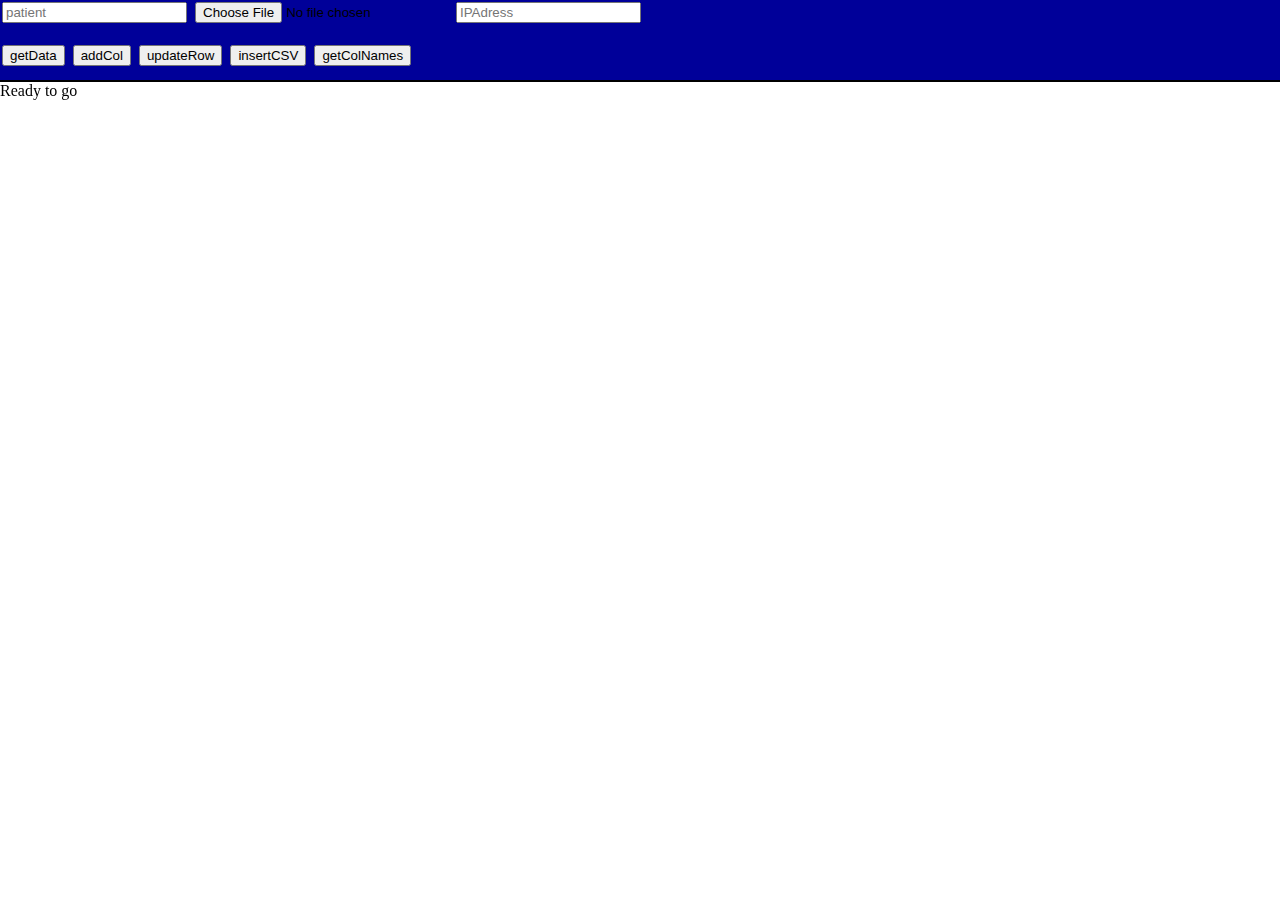
<file: 1_Backend_Database/step_4_enjoy/demo.html>
<!doctype html>
<html>
<head>
<meta charset="utf-8">
<title>Flask Server Test Interface</title>
<script src="jquery.min.js" type="text/javascript"></script>
<script type="text/javascript">
$(document).ready(function(){
	$("#textField").text("Ready to go");
});

var updateRow = function() {
	var inCol = $("#fileSelect").val();
	var patientName = $("#patient").val();	//get PID
	var IPAdress = $("#IPAdress").val();	//get IP
	var URL = "http://" + IPAdress + ":5000/" + patientName + "/updateRow"; //make url

	//open a web request
	$.ajax({
			url: URL,
			type: "POST", //you'll use "POST" because you're sending info AND getting info
			timeout: 2000,
			crossDomain: true,
			contentType: 'application/json',
			data: inCol,	//attach the data, don't need to 'jsonify' because we are assuming the string is already in valid json format
		}).done(function(data){ //this is what happens if http status==200
			console.log(JSON.stringify(data));
			alert(JSON.stringify(data));
		}).fail(function (data){ //else run this function
			console.log(JSON.stringify(data));
			alert(JSON.stringify(data));		
		});
};

var addColumn = function() {
	var patientName = $("#patient").val();	//get PID
	var IPAdress = $("#IPAdress").val();	//get IP
	var URL = "http://" + IPAdress + ":5000/" + patientName + "/addColumn"; //make url

	//here is where you need to get the name of the file from the "#fileSelect" <input> tag

	//then open the file (assume that it is going to contain a valid JSON)
			//you'll need to make this JSON yourselves and be prepared to explain how it is formatted to the class
	var inCol = $("#fileSelect").val();

	//open a web request
	$.ajax({
			url: URL,
			type: "POST", //you'll use "POST" because you're sending info AND getting info
			crossDomain: true,
			crossOrigin:true,
			contentType: 'application/json',
			data: inCol,	//attach the data, don't need to 'jsonify' because we are assuming the string is already in valid json format
			timeout: 2000,
			headers: {
				"Access-Control-Allow-Headers": "x-requested-with", 
				"Access-Control-Allow-Origin": "http://localhost:5000"
			}
		})
		.done(function(data){ //this is what happens if http status==200
			console.log(JSON.stringify(data));
			alert(JSON.stringify(data));
		})
		.fail(function (data){ //else run this function
			console.log(JSON.stringify(data));
			alert(JSON.stringify(data));		
		});
};

var getData = function() {
	var patientName = $("#patient").val();	//get PID
	var IPAdress = $("#IPAdress").val();	//get IP
	var URL = "http://" + IPAdress + ":5000/" + patientName + "/getData"; //make url

	//open a web request
	$.ajax({
			url: URL,
			type: "GET", 
			timeout: 2000,
			crossDomain: true,
			crossOrigin: true
		}).done(function(data){ //this is what happens if http status==200
			$("#textField").text(JSON.stringify(data));
			//alert(JSON.stringify(data));
		}).fail(function (data){ //else run this function
			$("#testField").text(JSON.stringify(data));
			//alert(JSON.stringify(data));		
		});
};

var sendCSV = function() {
	var formData = new FormData()
};

var getColumnNames = function() {
	var patientName = $("#patient").val();	//get PID
	var IPAdress = $("#IPAdress").val();	//get IP
	var URL = "http://" + IPAdress + ":5000/" + patientName + "/getColumnNames"; //make url

	$.ajax({
			url: URL,
			type: "GET", 
			timeout: 2000,
			crossDomain: true,
			crossOrigin: true
		}).done(function(data){ //this is what happens if http status==200
			console.log(JSON.stringify(data));
			alert(JSON.stringify(data));
		}).fail(function (data){ //else run this function
			console.log(JSON.stringify(data));
			alert(JSON.stringify(data));		
		});
};
</script>
<style type="text/css">
	#topbar {
		height: 80px;
		width: 100%;
		position: fixed;
		top: 0;
		left: 0;
		/*z-index: 999;*/
		background-color: #000099;
		border-bottom: 2px solid #000000;
	}

	#responseContent {
		position: fixed;
		top: 82px;
		height: calc(100% - 80px);
		width: 100%;
		overflow: scroll;
	}

	input {
		margin: 2px;
	}
</style>
</head>

<body style="width: 100%;height: 100%;margin: 0px;">
	<div id="topbar">
		<input type="text" id="patient" placeholder="patient">
		<input type="file" id="fileSelect" placeholder="fileSelect">
		<input type="text" id="IPAdress" placeholder="IPAdress">
		<br><br>
		<input type="button" value="getData" onclick="getData()">
		<input type="button" value="addCol" onclick="addColumn()">
		<input type="button" value="updateRow" onclick="updateRow()">
		<input type="button" value="insertCSV">
		<input type="button" value="getColNames" onclick="getColumnNames()">
	</div>
	<div id="responseContent">
		<text id="textField">Not Ready</text>
	</div>
</body>
</html>
</file>
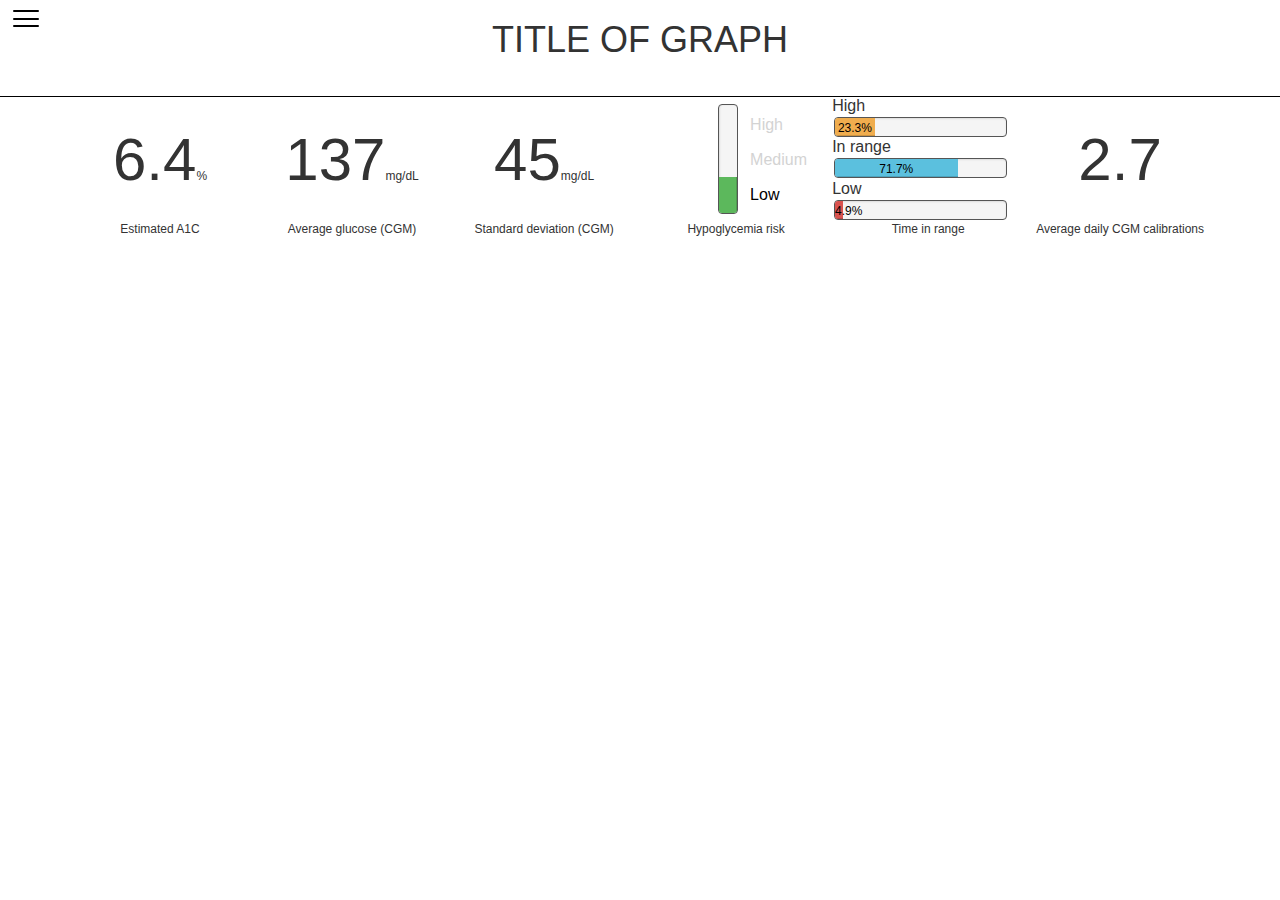
<file: 5_Frontend_Website/reports/report.html>
<html>
    <header>
      <title>Report</title>
      <link rel="stylesheet" type="text/css" href="reportstyle.css" />
      <script src="https://ajax.googleapis.com/ajax/libs/jquery/1.12.4/jquery.min.js"></script>
      <script src="http://maxcdn.bootstrapcdn.com/bootstrap/3.3.7/js/bootstrap.min.js"></script>
      <link rel="stylesheet" href="http://maxcdn.bootstrapcdn.com/bootstrap/3.3.7/css/bootstrap.min.css">
      <script type="text/javascript" src="datepicker/js/jquery.js"></script>
      <link rel="stylesheet" media="screen" type="text/css" href="datepicker/css/datepicker.css" />
      <script type="text/javascript" src="datepicker/js/datepicker.js"></script>
      <script src="https://d3js.org/d3.v4.min.js"></script>
      <script src="box.js"></script>
    </header>

    <body>
		<div class="hamburgler-menu">
			<table id="tablemenu">
				<tr>
					<td id="basicsettings">
						<div class="menu">
						  <ul>
							<a href="javascript:setOverview()"><li>OVERVIEW</li></a>
							<a href="javascript:setDaily()"><li>DAILY</li></a>
							<a href="javascript:setWeekly()"><li>WEEKLY</li></a>
							<a href="javascript:setPie()"><li>PIE GRAPHS</li></a>
							<a href="javascript:setBox()"><li>BOXPLOTS</li></a>
						  </ul>
						</div> 
					</td>
					<td id="calendarselect">
					<p>Choose dates to graph:</p>
					<div id="calendar">
					</div>
					<p></p>
					<button id="submit" type="button" onclick="setCal()">Submit</button>
					</td>
				</tr>
			</table>
		</div>

    	<div class="header">
			<div id="hamburgler" class="hamburgler-icon-wrapper">
	  			<span class="hamburgler-icon"></span>
			</div>
    		<h1 id="title">TITLE OF GRAPH</h1>
    	</div>
		<div id="maindiv" class="main">
		<button id="left" onclick="goLeft()"><<</button>
		<button id="right" onclick="goRight()">>></button>
		</div>
		<div id="navbrush" class="nav">
		</div>
		<div id="footerstats" class="footer">
			<table id="stats">
				<tr>
					<td>
						<p class="statvalue" id="statone">6.4<span>%</span></p>
					</td>
					<td>
						<p class="statvalue" id="stattwo">137<span>mg/dL</span></p>
					</td>
					<td>
						<p class="statvalue" id="statthree">45<span>mg/dL</span></p>
					</td>
					<td>
						<table style="height:100%">
						<tr style="height:100%">
							<td style="height:100%; width:50%">
								<div class="progress vertical" id="bar1">
  							<div id="pbar1" class="progress-bar progress-bar-success" role="progressbar" aria-valuenow="90" aria-valuemin="0" aria-valuemax="100" style="width: 33%;"></div>
  							</div>
  						</div>
							</td>
							<td style="height:100%; width:50%">
								<ul id="risk">
									<li id="highrisk">High</li>
									<li id="medrisk">Medium</li>
									<li id="lowrisk">Low</li>
  								</ul>
							</td>
						</tr>
						</table>
					</td>
					<td>
						<table id="range">
							<tr>
								<td>
									High
									<div class="progress" id="bar2">
						<div id="highbar" class="progress-bar progress-bar-warning" role="progressbar" aria-valuenow="90" aria-valuemin="0" aria-valuemax="100" style="width: 23.3%;"><span style="color:black;">23.3%</span></div>
									</div>
								</td>
							</tr>
							<tr>
								<td>
								In range
								<div class="progress" id="bar2">
						<div id="medbar" class="progress-bar progress-bar-info" role="progressbar" aria-valuenow="90" aria-valuemin="0" aria-valuemax="100" style="width: 71.7%;"><span style="color:black;">71.7%</span></div>
									</div>
								</td>
							</tr>
							<tr>
								<td>
								Low
								<div class="progress" id="bar2">
						<div id="lowbar" class="progress-bar progress-bar-danger" role="progressbar" aria-valuenow="90" aria-valuemin="0" aria-valuemax="100" style="width: 4.9%;"><span style="color:black;">4.9%</span></div>
									</div>
								</td>
							</tr>
						</table>
					</td>
					<td>
						<p class="statvalue" id="statsix">2.7</p>
					</td>
				</tr>
				<tr>
					<td>
						<p class="statlabel">Estimated A1C</p>
					</td>
					<td>
						<p class="statlabel">Average glucose (CGM)</p>
					</td>
					<td>
						<p class="statlabel">Standard deviation (CGM)</p>
					</td>
					<td>
  						<p class="statlabel" id="vertlabel">Hypoglycemia risk</p>
					</td>
					<td>
						<p class="statlabel" id="vertlabel">Time in range</p>
					</td>
					<td>
						<p class="statlabel">Average daily CGM calibrations</p>
					</td>
				</tr>
			</table>
		</div>
		
		
		<script>
			
			var map = {};
			
			var overview = true;
			var daily = false;
			var weekly = false;
			var cal = false;
			var pie = false;
			var box = false;
			
			var allDates = [];
			var allGluc = [];
			var allInfo = [];
			
			var allHigh = []
			var allLow = [];
			
			var allCalDates = [];
			var allCalGluc = [];
			var allCalInfo = [];
			var lastDateDay=0;
			var firstDateDay=0;
			var maxDateSec = 0;
			var minDateSec = 0;
			var maxDateDate = 0;
			var minDateDate = 0;
			var lastDateWeek=0;
			var firstDateWeek=0;
			
			var calDateMin = 0;
			var calDateMax = 0;
			var calSecMin = 0;
			var calSecMax = 0;
			
			var monthNames = ["January", "February", "March", "April", "May", "June",
 							 "July", "August", "September", "October", "November", "December"];
 							 
 			var MILLINDAY = 86400000;
 			var MILLINWEEK = MILLINDAY*7;
 			var MEDRISK = 80;
 			var HIGHRISK = 70;
			
			function readData()
			{
				var parseDate = d3.timeParse("%-m/%-d/%y %H:%M");
				d3.csv("mydata.csv", function(error, data) {
					data.forEach(function(d) {
						d.date = parseDate(d.date);
						allDates.push(d.date);
						d.glucose = +d.glucose;
						allGluc.push(d.glucose);
						d.high = +d.high;
						d.low = +d.low;
						allHigh.push({high:d.high, date:d.date});
						allLow.push({low:d.low, date:d.date});
						allInfo.push({date:d.date,glucose:d.glucose,high:d.high,low:d.low});
					});
				});
				
				d3.csv("mycaldata.csv", function(error, data) {
					data.forEach(function(d) {
						d.date = parseDate(d.date);
						allCalDates.push(d.date);
						d.glucose = +d.glucose;
						allCalGluc.push(d.glucose);
						d.high = +d.high;
						allHigh.push({high:d.high, date:d.date});
						allLow.push({low:d.low, date:d.date});
						allCalInfo.push({date:d.date,glucose:d.glucose, high:d.high,low:d.low});
					});
				});
				
				setTimeout(function() 
				{
				maxDateSec = allDates[allDates.length-1].getTime();
				maxDateDate = allDates[allDates.length-1];
				minDateSec = Math.min(allDates[0].getTime(), allCalDates[0].getTime());
				minDateDate = new Date(minDateSec);
				
				lastDateDay = allDates[allDates.length-1];
				lastDaySec = lastDateDay.getTime();
				dayBeforeSec = lastDaySec-MILLINDAY;
				firstDateDay = new Date(dayBeforeSec);
				
				lastDateWeek = lastDateDay;
				lastDateWeekSec = lastDateDay.getTime();
				firstDateWeekSec = lastDateWeekSec-MILLINWEEK;
				firstDateWeek = new Date(firstDateWeekSec);
				
				drawCanvas(allInfo);}, 200);
				//drawPieGraphs();}, 200);
				
			}
			
			function drawCanvas(data)
			{
				calcStats(data, allCalInfo, minDateDate, maxDateDate);
				document.getElementById('title').innerHTML = "Overview";
				document.getElementById("maindiv").innerHTML = "<button id='left' onclick='goLeft()'><<</button><button id='right' onclick='goRight()'>>></button>";
				document.getElementById("navbrush").innerHTML = "";
				
				canvasw = window.innerWidth
					|| document.documentElement.clientWidth
					|| document.body.clientWidth;

				canvash = window.innerHeight
					|| document.documentElement.clientHeight
					|| document.body.clientHeight;
			
				canvasmargin = {top: 40, right: 90, bottom: 40, left: 90},
					canvaswidth = canvasw - canvasmargin.left - canvasmargin.right,
					canvasheight = (.6*canvash) - canvasmargin.top - canvasmargin.bottom;
				
				var base = d3.select(".main");
				canvas = base.append("canvas")
					.attr("width", canvaswidth + canvasmargin.left + canvasmargin.right)
				   .attr("height", canvasheight + canvasmargin.top + canvasmargin.bottom);
				context = canvas.node().getContext("2d");
				
				var navHeight = 40
				var navChart = d3.select('.nav');
				navCanvas = navChart.append("canvas")								//add navigation chart to container chart
								.classed('chart', true)
								.classed('navigator', true)
								.attr("width", canvaswidth + canvasmargin.left + canvasmargin.right)
				   				.attr("height", navHeight + canvasmargin.top + canvasmargin.bottom);
				   				//.attr("transform", "translate(" + canvasmargin.left + "," + canvasmargin.top + ")");
				navcontext = navCanvas.node().getContext("2d");
				  
				var position = $('.nav').offset();
				
					  
				
				var canvasx = d3.scaleTime()
					.range([0, canvaswidth]);

				var canvasy = d3.scaleLinear()
					.range([canvasheight, 0]);
					
				var navx = d3.scaleTime().range([0, canvaswidth]);
				var navy = d3.scaleLinear().range([navHeight, 0]);
				
				

				var line = d3.line()
					.x(function(d) { return canvasx(d.date); })
					.y(function(d) { return canvasy(d.glucose); })
					.context(context);
					
				var navline = d3.line()
					.x(function(d) { return navx(d.date); })
					.y(function(d) { return navy(d.glucose); })
					.context(navcontext);

				context.translate(canvasmargin.left, canvasmargin.top);
				navcontext.translate(canvasmargin.left, canvasmargin.top);
				
				canvasx.domain([minDateDate, maxDateDate]);
				canvasy.domain([0, 400]);
				
				navx.domain([minDateDate, maxDateDate]);
				navy.domain([0, 400]);
				
				
				  
				navcontext.beginPath();
				  navline(data);
				  navcontext.lineWidth = 1.5;
				  navcontext.strokeStyle = "black";
				  navcontext.stroke();
				
				xAxis(canvasx, canvasy);
				//navxAxis(navx, navy);
				yAxis(canvasx, canvasy);
				
				var move = position.top + canvasmargin.top;
				
				map.svg =
				  d3.select('.nav')
					.append('svg')
					  .attr('width', canvaswidth + canvasmargin.left + canvasmargin.right)
					  .attr('height', navHeight+20)
					  .attr('style', 'z-index: 2;position:absolute;top:'+(+move)+'px;left:'+0)
					  .attr('transform', 'translate('+canvasmargin.left+',0)')
					  .append('g');
					  
				map.svg.append("g")
						.attr("class", "x axis")
						.attr("transform", "translate(0," + navHeight + ")")
						.call(d3.axisBottom(navx).ticks(7));
				
				var brush = d3.brushX()
					.extent([[0, 0], [canvaswidth, navHeight-1]])
					.on("brush", brushed);
					
				
				map.svg.append("g")
				  .attr("class", "brush")
				  .call(brush)
				  .call(brush.move, [0,canvaswidth] );										//on creation of "brush" rectangle, call brushed
					
					function brushed()
					{
						var brushmindate = 	d3.event.selection.map(navx.invert)[0];
						var brushmaxdate = 	d3.event.selection.map(navx.invert)[1];
						
						brushdata = allInfo.filter(function (el) 
						{
							return el.date.getTime() <= brushmaxdate.getTime() && el.date.getTime()>=brushmindate.getTime();
						});
						calbrushdata = allCalInfo.filter(function (el) 
						{
							return el.date.getTime() <= brushmaxdate.getTime() && el.date.getTime()>=brushmindate.getTime();
						});
						calcStats(brushdata, calbrushdata, brushmindate, brushmaxdate);
						context.clearRect(0, 0, canvas.width, canvas.height);
						document.getElementById("maindiv").innerHTML = "<button id='left' onclick='goLeft()'><<</button><button id='right' onclick='goRight()'>>></button>";
						
						canvasw = window.innerWidth
							|| document.documentElement.clientWidth
							|| document.body.clientWidth;

						canvash = window.innerHeight
							|| document.documentElement.clientHeight
							|| document.body.clientHeight;
			
						canvasmargin = {top: 40, right: 90, bottom: 40, left: 90},
							canvaswidth = canvasw - canvasmargin.left - canvasmargin.right,
							canvasheight = (.6*canvash) - canvasmargin.top - canvasmargin.bottom;
				
						var base = d3.select(".main");
						canvas = base.append("canvas")
							.attr("width", canvaswidth + canvasmargin.left + canvasmargin.right)
						   .attr("height", canvasheight + canvasmargin.top + canvasmargin.bottom);
						context = canvas.node().getContext("2d");
						
						var canvasx = d3.scaleTime()
							.range([0, canvaswidth]);

						var canvasy = d3.scaleLinear()
							.range([canvasheight, 0]);
						
						canvasx.domain([brushmindate, brushmaxdate]);
						canvasy.domain([0, 400]);
							
						var line = d3.line()
							.x(function(d) { return canvasx(d.date); })
							.y(function(d) { return canvasy(d.glucose); })
							.context(context);
						
						context.translate(canvasmargin.left, canvasmargin.top);
						
						context.beginPath();
						  line(brushdata);
						  context.lineWidth = 1.5;
						  context.strokeStyle = "steelblue";
						  context.stroke();
						  
						  xAxis(canvasx, canvasy);
						//navxAxis(navx, navy);
						yAxis(canvasx, canvasy);
			
						context.fillStyle = 'green';
						context.strokeWidth = 1;
						context.strokeStyle = 'green';
						
						calbrushdata.forEach(function(point) {
							drawPoint(point, 2, canvasx, canvasy);
					});
						
						
					};

				// if an index parameter is supplied, we only want to draw points
				// with indices in that array
				
					context.beginPath();
					  line(data);
					  context.lineWidth = 1.5;
					  context.strokeStyle = "steelblue";
					  context.stroke();
					  
					context.fillStyle = 'green';
					context.strokeWidth = 1;
					context.strokeStyle = 'green';
					
					allCalInfo.forEach(function(point) {
							drawPoint(point, 2, canvasx, canvasy);
					});
			}
			
			function drawPieGraphs()
			{
				document.getElementById('title').innerHTML = "Time in Range";
				d3.selectAll('#footerstats').style("visibility", "hidden");
				d3.selectAll('.footer').style("border-top", "none");
				document.getElementById("maindiv").innerHTML =  "<div>"+
        				"<button id='back' name='back' ><</button>"+
        				"<button id='forward' name='forward' >></button>"+
        				"<button id='key' name='key' onclick='clickKey()'>Key</button>"+
        				"<label id='currentMonth'>May 2013</label>"+
    					"</div><div id='chart'></div>";
				document.getElementById("navbrush").innerHTML = "";
				renderCalendarGrid();
				renderDaysOfMonth();
				$('#back').click(displayPreviousMonth);
				$('#forward').click(displayNextMonth);
			
			}
			
			function clickKey()
			{
				var myWindow = window.open("", "Key", "width=200,height=100");
				myWindow.document.write("<!DOCTYPE html>"+
						"<html>"+
						"<body>"+
						"<canvas id='myCanvas' width='150' height='70'>"+
						"</canvas>"+
						"</body>"+
						"</html>");
				
				var c=myWindow.document.getElementById('myCanvas');
				var ctx=c.getContext('2d');

				// Red rectangle
				ctx.beginPath();
				ctx.lineWidth='1';
				ctx.fillStyle=d3.schemeCategory10[2];
				ctx.rect(5,5,10,10); 
				ctx.fill();
				
				ctx.fillStyle='black';
				ctx.fillText("High",20,14);

				// Green rectangle
				ctx.beginPath();
				ctx.lineWidth='1';
				ctx.fillStyle=d3.schemeCategory10[1];
				ctx.rect(5,25,10,10); 
				ctx.fill();
				
				ctx.fillStyle='black';
				ctx.fillText("Low",20,34);

				// Blue rectangle
				ctx.beginPath();
				ctx.lineWidth='1';
				ctx.fillStyle= d3.schemeCategory10[0];
				ctx.rect(5,45,10,10); 
				ctx.fill();
				
				ctx.fillStyle='black';
				ctx.fillText("In range",20,54);

			}
			
			function drawPoint(point, r, canvasx, canvasy) {
				var cx = canvasx(point.date);
				var cy = canvasy(point.glucose);

				// NOTE; each point needs to be drawn as its own path
				// as every point needs its own stroke. you can get an insane
				// speed up if the path is closed after all the points have been drawn
				// and don't mind points not having a stroke
				context.beginPath();
				context.arc(cx, cy, r, 0, 2 * Math.PI);
				context.closePath();
				context.fill();
				context.stroke();
			}

			function xAxis(canvasx, canvasy) {
			  var tickCount = 10,
				  tickSize = 6,
				  ticks = canvasx.ticks(tickCount),
				  tickFormat = canvasx.tickFormat();

			  context.beginPath();
			  ticks.forEach(function(d) {
				context.moveTo(canvasx(d), canvasheight);
				context.lineTo(canvasx(d), canvasheight + tickSize);
			  });
			  context.strokeStyle = "black";
			  context.stroke();
			  
			  context.beginPath();
			  //context.moveTo(0, 0);
			  context.moveTo(0, canvasheight);
			  context.lineTo(canvaswidth, canvasheight);
			  context.lineTo(-tickSize, canvasheight);
			  context.strokeStyle = "black";
			  context.stroke();

			  context.textAlign = "center";
			  context.textBaseline = "top";
			  ticks.forEach(function(d) {
				context.fillText(tickFormat(d), canvasx(d), canvasheight + tickSize);
			  });
			}
			
			function navxAxis(navcanvasx, navcanvasy) {
			var navheight = 40
			  var tickCount = 10,
				  tickSize = 6,
				  ticks = navcanvasx.ticks(tickCount),
				  tickFormat = navcanvasx.tickFormat();

			  navcontext.beginPath();
			  ticks.forEach(function(d) {
				navcontext.moveTo(navcanvasx(d), navheight);
				navcontext.lineTo(navcanvasx(d), navheight + tickSize);
			  });
			  navcontext.strokeStyle = "black";
			  navcontext.stroke();
			  
			  navcontext.beginPath();
			  //context.moveTo(0, 0);
			  navcontext.moveTo(0, navheight);
			  navcontext.lineTo(canvaswidth, navheight);
			  navcontext.lineTo(-tickSize, navheight);
			  navcontext.strokeStyle = "black";
			  navcontext.stroke();

			  
			  navcontext.textAlign = "center";
			  navcontext.textBaseline = "top";
			  ticks.forEach(function(d) {
				navcontext.fillText(tickFormat(d), navcanvasx(d), navheight + tickSize);
			  });
			}

			function yAxis(canvasx, canvasy) {
			  var tickCount = 10,
				  tickSize = 6,
				  tickPadding = 3,
				  ticks = canvasy.ticks(tickCount),
				  tickFormat = canvasy.tickFormat(tickCount);
				
			  context.beginPath();
			  ticks.forEach(function(d) {
				context.moveTo(0, canvasy(d));
				context.lineTo(-6, canvasy(d));
			  });
			  context.strokeStyle = "black";
			  context.stroke();

			  
			  context.beginPath();
			  context.moveTo(-tickSize, 0);
			  context.lineTo(0.5, 0);
			  context.lineTo(0.5, canvasheight);
			  context.lineTo(-tickSize, canvasheight);
			  context.strokeStyle = "black";
			  context.stroke();
				
				
			  context.textAlign = "right";
			  context.textBaseline = "middle";
			  ticks.forEach(function(d) {
				context.fillText(tickFormat(d), -tickSize - tickPadding, canvasy(d));
			  });

			  context.save();
			  context.rotate(-Math.PI / 2);
			  context.textAlign = "right";
			  context.textBaseline = "top";
			  context.font = "bold 10px sans-serif";
			  context.fillText("Glucose (mg/dL)", -10, 10);
			  context.restore();
			}
			
			function goLeft()
			{
				if(daily)
				{
					
					newFirstDate = firstDateDay.getTime()-MILLINDAY;
					if(newFirstDate>=minDateSec)
					{
						lastDateDay = firstDateDay;
						firstDateDay = new Date(newFirstDate);
						drawDaily(allInfo);
					}
				}
				
				if(weekly)
				{
					newFirstDate = firstDateWeek.getTime()-MILLINWEEK;
					if(newFirstDate>=minDateSec)
					{
						lastDateWeek = firstDateWeek;
						firstDateWeek = new Date(newFirstDate);
						drawWeekly(allInfo);
					}
				}
			}
			
			function goRight()
			{
				if(daily)
				{
					newLastDate = lastDateDay.getTime()+MILLINDAY;
					if(newLastDate<=maxDateSec)
					{
						firstDateDay = lastDateDay;
						lastDateDay = new Date(newLastDate);
						
						drawDaily(allInfo);
					}
					
				}
				if(weekly)
				{
					newLastDate = lastDateWeek.getTime()+MILLINWEEK;
					if(newLastDate<=maxDateSec)
					{
						firstDateWeek = lastDateWeek;
						lastDateWeek = new Date(newLastDate);
						drawWeekly(allInfo);
					}
				}
			}
			
			function drawDaily(data)
			{	
				data = data.filter(function (el) 
				{
					return el.date.getTime() <= lastDateDay.getTime() && el.date.getTime()>=firstDateDay.getTime();
				});
				
				myCal = allCalInfo.filter(function (el) 
				{
					return el.date.getTime() <= lastDateDay.getTime() && el.date.getTime()>=firstDateDay.getTime();
				});
				
				myHigh = allHigh.filter(function (el) 
				{
					return el.date.getTime() <= lastDateDay.getTime() && el.date.getTime()>=firstDateDay.getTime();
				});
				
				myLow = allLow.filter(function (el) 
				{
					return el.date.getTime() <= lastDateDay.getTime() && el.date.getTime()>=firstDateDay.getTime();
				});
				d3.selectAll("svg").remove();
				calcStats(data, myCal, firstDateDay, lastDateDay);
				var day1 = (firstDateDay.getMonth()+1)+"/"+firstDateDay.getDate()+"/"+firstDateDay.getFullYear();
				var day2 = (lastDateDay.getMonth()+1)+"/"+lastDateDay.getDate()+"/"+lastDateDay.getFullYear();
				document.getElementById('title').innerHTML = "Daily: " + day1 + " - " + day2;
			// Set the dimensions of the canvas / graph
				var w = window.innerWidth
					|| document.documentElement.clientWidth
					|| document.body.clientWidth;

					var h = window.innerHeight
					|| document.documentElement.clientHeight
					|| document.body.clientHeight;
				
				var margin = {top: 40, right: 90, bottom: 40, left: 90},
					width = w - margin.left - margin.right,
					height = (.6*h) - margin.top - margin.bottom;

				// Parse the date / time
				//var parseDate = d3.time.format("%d-%b-%y").parse;

				// Set the ranges
				var x = d3.scaleTime().range([0, width]);
				var y = d3.scaleLinear().range([height, 0]);

				// Define the axes

				// Define the line
				var valueline = d3.line()
					.x(function(d) { return x(d.date); })
					.y(function(d) { return y(d.glucose); });
					
				var highline = d3.line()
					.x(function(d) { return x(d.date); })
					.y(function(d) { return y(d.high); });
					
				var lowline = d3.line()
					.x(function(d) { return x(d.date); })
					.y(function(d) { return y(d.low); });
	
				// Adds the svg canvas
				var svg = d3.select(".main")
					.append("div")
				   .append("svg")
				   .attr("width", width + margin.left + margin.right)
				   .attr("height", height + margin.top + margin.bottom)
				   .append("g")
				   .attr("transform", "translate(" + margin.left + "," + margin.top + ")");

					// Scale the range of the data
					x.domain([firstDateDay, lastDateDay]);
					y.domain([0, 400]);

					// Add the valueline path.
					svg.append("path")
						.attr("class", "line")
						.attr("d", valueline(data))
						.attr("fill", "none")
						.attr('stroke', 'steelblue');
						
					svg.append("svg:path")
						.attr("class", "line")
						.attr("d", highline(myHigh))
						.attr('stroke', 'black');
						
					svg.append("path")
						.attr("class", "line")
						.attr("d", lowline(myLow))
						.attr('stroke', 'black');
					

					// Add the X Axis
					svg.append("g")
						.attr("class", "x axis")
						.attr("transform", "translate(0," +height+ ")")
						.call(d3.axisBottom(x).ticks(d3.timeMinute.every(60)));

					// Add the Y Axis
					svg.append("g")
						.attr("class", "y axis")
						.call(d3.axisLeft(y));
						
					svg.append("text")
						.attr("transform", "rotate(-90)")
						.attr("class", "label")
						.attr("y", (15))
						.attr("x",-10)
						.style("text-anchor", "end")
						.text("Glucose (mg/dL)");
					
					var tooltip = d3.select(".main").append("div")
						.attr("class", "tooltip")
						.style("opacity", 0);
    
					svg.selectAll(".dot")
					  .data(data)
					.enter().append("circle")
					  .attr("class", "dot")
					  .attr("r", 1)
					  .attr("cx", function(d) { return x(d.date); })
					  .attr("cy", function(d){ return y(d.glucose); })
					  .attr("stroke-width", 1)
					  .attr("stroke", "steelblue")
					  .style("fill", "none")
					  .on("mouseover", function(d) {
						  tooltip.transition()
							   .duration(200)
							   .style("opacity", .9);
						  tooltip.html(d.date + "<br>" + d.glucose)
							   .style("left", (d3.event.pageX + 5) + "px")
							   .style("top", (d3.event.pageY - 28) + "px");
					  })
					  .on("mouseout", function(d) {
						  tooltip.transition()
							   .duration(500)
							   .style("opacity", 0);
					  });
					  
					  svg.selectAll(".dot2")
					  .data(myCal)
					.enter().append("circle")
					  .attr("class", "dot")
					  .attr("r", 3)
					  .attr("cx", function(d) { return x(d.date); })
					  .attr("cy", function(d){ return y(d.glucose); })
					  .attr("stroke-width", 1)
					  .attr("stroke", "green")
					  .attr("opacity", .9)
					  .style("fill", "green")
					  .on("mouseover", function(d) {
						  tooltip.transition()
							   .duration(200)
							   .style("opacity", .9);
						  tooltip.html(d.date + "<br>" + d.glucose)
							   .style("left", (d3.event.pageX + 5) + "px")
							   .style("top", (d3.event.pageY - 28) + "px");
					  })
					  .on("mouseout", function(d) {
						  tooltip.transition()
							   .duration(500)
							   .style("opacity", 0);
					  });	
						
			}
			
			function drawWeekly(data)
			{	
				data = data.filter(function (el) 
				{
					return el.date.getTime() <= lastDateWeek.getTime() && el.date.getTime()>=firstDateWeek.getTime();
				});
				
				myCal = allCalInfo.filter(function (el) 
				{
					return el.date.getTime() <= lastDateWeek.getTime() && el.date.getTime()>=firstDateWeek.getTime();
				});
				
				myHigh = allHigh.filter(function (el) 
				{
					return el.date.getTime() <= lastDateWeek.getTime() && el.date.getTime()>=firstDateWeek.getTime();
				});
				
				myLow = allLow.filter(function (el) 
				{
					return el.date.getTime() <= lastDateWeek.getTime() && el.date.getTime()>=firstDateWeek.getTime();
				});
				
				calcStats(data, myCal, firstDateWeek, lastDateWeek);
				d3.selectAll("svg").remove();
				var day1 = (firstDateWeek.getMonth()+1)+"/"+firstDateWeek.getDate()+"/"+firstDateWeek.getFullYear();
				var day2 = (lastDateWeek.getMonth()+1)+"/"+lastDateWeek.getDate()+"/"+lastDateWeek.getFullYear();
				document.getElementById('title').innerHTML = "Weekly: " + day1 + " - " + day2;
			// Set the dimensions of the canvas / graph
				var w = window.innerWidth
					|| document.documentElement.clientWidth
					|| document.body.clientWidth;

					var h = window.innerHeight
					|| document.documentElement.clientHeight
					|| document.body.clientHeight;
			
				var margin = {top: 40, right: 90, bottom: 40, left: 90},
					width = w - margin.left - margin.right,
					height = (.6*h) - margin.top - margin.bottom;

				// Parse the date / time
				// Set the ranges
				var x = d3.scaleTime().range([0, width]);
				var y = d3.scaleLinear().range([height, 0]);

				// Define the axes

				// Define the line
				var valueline = d3.line()
					.x(function(d) { return x(d.date); })
					.y(function(d) { return y(d.glucose); });
				
				var highline = d3.line()
					.x(function(d) { return x(d.date); })
					.y(function(d) { return y(d.high); });
					
				var lowline = d3.line()
					.x(function(d) { return x(d.date); })
					.y(function(d) { return y(d.low); });
	
				// Adds the svg canvas
				var svg = d3.select(".main")
					.append("div")
				   .append("svg")
				   .attr("width", width + margin.left + margin.right)
				   .attr("height", height + margin.top + margin.bottom)
				   .append("g")
				   .attr("transform", "translate(" + margin.left + "," + margin.top + ")");

					// Scale the range of the data
					x.domain([firstDateWeek, lastDateWeek]);
					y.domain([0, 400]);

					// Add the valueline path.
					svg.append("path")
						.attr("class", "line")
						.attr("d", valueline(data))
						.attr("fill", "none")
						.attr('stroke', 'steelblue');
						
					svg.append("svg:path")
						.attr("class", "line")
						.attr("d", highline(myHigh))
						.attr('stroke', 'black');
						
					svg.append("path")
						.attr("class", "line")
						.attr("d", lowline(myLow))
						.attr('stroke', 'black');

					// Add the X Axis
					svg.append("g")
						.attr("class", "x axis")
						.attr("transform", "translate(0," + height + ")")
						.call(d3.axisBottom(x).ticks(7));

					// Add the Y Axis
					svg.append("g")
						.attr("class", "y axis")
						.call(d3.axisLeft(y));
						
					svg.append("text")
						.attr("transform", "rotate(-90)")
						.attr("class", "label")
						.attr("y", (15))
						.attr("x",-10)
						.style("text-anchor", "end")
						.text("Glucose (mg/dL)");
					
					var tooltip = d3.select(".main").append("div")
						.attr("class", "tooltip")
						.style("opacity", 0);
    
					svg.selectAll(".dot")
					  .data(data)
					.enter().append("circle")
					  .attr("class", "dot")
					  .attr("r", 1)
					  .attr("cx", function(d) { return x(d.date); })
					  .attr("cy", function(d){ return y(d.glucose); })
					  .attr("stroke-width", 1)
					  .attr("stroke", "steelblue")
					  .style("fill", "none")
					  .on("mouseover", function(d) {
						  tooltip.transition()
							   .duration(200)
							   .style("opacity", .9);
						  tooltip.html(d.date + "<br>" + d.glucose)
							   .style("left", (d3.event.pageX + 5) + "px")
							   .style("top", (d3.event.pageY - 28) + "px");
					  })
					  .on("mouseout", function(d) {
						  tooltip.transition()
							   .duration(500)
							   .style("opacity", 0);
					  });
					  
					  svg.selectAll(".dot2")
					  .data(myCal)
					.enter().append("circle")
					  .attr("class", "dot")
					  .attr("r", 3)
					  .attr("cx", function(d) { return x(d.date); })
					  .attr("cy", function(d){ return y(d.glucose); })
					  .attr("stroke-width", 1)
					  .attr("stroke", "green")
					  .attr("opacity", .9)
					  .style("fill", "green")
					  .on("mouseover", function(d) {
						  tooltip.transition()
							   .duration(200)
							   .style("opacity", .9);
						  tooltip.html(d.date + "<br>" + d.glucose)
							   .style("left", (d3.event.pageX + 5) + "px")
							   .style("top", (d3.event.pageY - 28) + "px");
					  })
					  .on("mouseout", function(d) {
						  tooltip.transition()
							   .duration(500)
							   .style("opacity", 0);
					  });
						
			}
			
			function drawCal(data)
			{	
				data = data.filter(function (el) 
				{
					return el.date.getTime() <= calDateMax.getTime() && el.date.getTime()>=calDateMin.getTime();
				});
				
				myCal = allCalInfo.filter(function (el) 
				{
					return el.date.getTime() <= calDateMax.getTime() && el.date.getTime()>=calDateMin.getTime();
				});
				
				myHigh = allHigh.filter(function (el) 
				{
					return el.date.getTime() <= calDateMax.getTime() && el.date.getTime()>=calDateMin.getTime();
				});
				
				myLow = allLow.filter(function (el) 
				{
					return el.date.getTime() <= calDateMax.getTime() && el.date.getTime()>=calDateMin.getTime();
				});
				calcStats(data, myCal, firstDateWeek, lastDateWeek);
				d3.selectAll("svg").remove();
				var day1 = (calDateMin.getMonth()+1)+"/"+calDateMin.getDate()+"/"+calDateMin.getFullYear();
				var day2 = (calDateMax.getMonth()+1)+"/"+calDateMax.getDate()+"/"+calDateMax.getFullYear();
				document.getElementById('title').innerHTML = "Calendar Choice: " + day1 + " - " + day2;
			// Set the dimensions of the canvas / graph
				var w = window.innerWidth
					|| document.documentElement.clientWidth
					|| document.body.clientWidth;

					var h = window.innerHeight
					|| document.documentElement.clientHeight
					|| document.body.clientHeight;
			
				var margin = {top: 40, right: 90, bottom: 40, left: 90},
					width = w - margin.left - margin.right,
					height = (.6*h) - margin.top - margin.bottom;

				// Parse the date / time
				//var parseDate = d3.time.format("%d-%b-%y").parse;

				// Set the ranges
				var x = d3.scaleTime().range([0, width]);
				var y = d3.scaleLinear().range([height, 0]);


				// Define the line
				var valueline = d3.line()
					.x(function(d) { return x(d.date); })
					.y(function(d) { return y(d.glucose); });
				
				var highline = d3.line()
					.x(function(d) { return x(d.date); })
					.y(function(d) { return y(d.high); });
					
				var lowline = d3.line()
					.x(function(d) { return x(d.date); })
					.y(function(d) { return y(d.low); });
	
				// Adds the svg canvas
				var svg = d3.select(".main")
					.append("div")
				   .append("svg")
				   .attr("width", width + margin.left + margin.right)
				   .attr("height", height + margin.top + margin.bottom)
				   .append("g")
				   .attr("transform", "translate(" + margin.left + "," + margin.top + ")");

					// Scale the range of the data
					x.domain([calDateMin, calDateMax]);
					y.domain([0, 400]);

					// Add the valueline path.
					svg.append("path")
						.attr("class", "line")
						.attr("d", valueline(data))
						.attr("fill", "none")
						.attr('stroke', 'steelblue');
						
					svg.append("svg:path")
						.attr("class", "line")
						.attr("d", highline(myHigh))
						.attr('stroke', 'black');
						
					svg.append("path")
						.attr("class", "line")
						.attr("d", lowline(myLow))
						.attr('stroke', 'black');

					// Add the X Axis
					svg.append("g")
						.attr("class", "x axis")
						.attr("transform", "translate(0," + height + ")")
						.call(d3.axisBottom(x));

					// Add the Y Axis
					svg.append("g")
						.attr("class", "y axis")
						.call(d3.axisLeft(y));
						
					svg.append("text")
						.attr("transform", "rotate(-90)")
						.attr("class", "label")
						.attr("y", (15))
						.attr("x",-10)
						.style("text-anchor", "end")
						.text("Glucose (mg/dL)");
					
					var tooltip = d3.select(".main").append("div")
						.attr("class", "tooltip")
						.style("opacity", 0);
    
					svg.selectAll(".dot")
					  .data(data)
					.enter().append("circle")
					  .attr("class", "dot")
					  .attr("r", 1)
					  .attr("cx", function(d) { return x(d.date); })
					  .attr("cy", function(d){ return y(d.glucose); })
					  .attr("stroke-width", 1)
					  .attr("stroke", "steelblue")
					  .style("fill", "none")
					  .on("mouseover", function(d) {
						  tooltip.transition()
							   .duration(200)
							   .style("opacity", .9);
						  tooltip.html(d.date + "<br>" + d.glucose)
							   .style("left", (d3.event.pageX + 5) + "px")
							   .style("top", (d3.event.pageY - 28) + "px");
					  })
					  .on("mouseout", function(d) {
						  tooltip.transition()
							   .duration(500)
							   .style("opacity", 0);
					  });
					  
					  svg.selectAll(".dot2")
					  .data(myCal)
					.enter().append("circle")
					  .attr("class", "dot")
					  .attr("r", 3)
					  .attr("cx", function(d) { return x(d.date); })
					  .attr("cy", function(d){ return y(d.glucose); })
					  .attr("stroke-width", 1)
					  .attr("stroke", "green")
					  .attr("opacity", .9)
					  .style("fill", "green")
					  .on("mouseover", function(d) {
						  tooltip.transition()
							   .duration(200)
							   .style("opacity", .9);
						  tooltip.html(d.date + "<br>" + d.glucose)
							   .style("left", (d3.event.pageX + 5) + "px")
							   .style("top", (d3.event.pageY - 28) + "px");
					  })
					  .on("mouseout", function(d) {
						  tooltip.transition()
							   .duration(500)
							   .style("opacity", 0);
					  });
						
			}
			
			function setDaily()
			{
				document.getElementById("maindiv").innerHTML = "<div id='maindiv' class='main'>" +
						"<button id='left' onclick='goLeft()'><<</button>"+
						"<button id='right' onclick='goRight()'>>></button>"+
						"</div>";
				d3.selectAll('#footerstats').style("visibility", "visible");
				d3.selectAll('.footer').style("border-top", "thin solid black");
				overview = false;
				daily = true;
				weekly = false;
				cal = false;
				pie = false;
				box = false;
				
				lastDateWeek = allDates[allDates.length-1];
				lastDateWeekSec = lastDateDay.getTime();
				firstDateWeekSec = lastDateWeekSec-MILLINWEEK;
				firstDateWeek = new Date(firstDateWeekSec);
				document.getElementById("maindiv").innerHTML = "<button id='left' onclick='goLeft()'><<</button><button id='right' onclick='goRight()'>>></button>";
				document.getElementById("navbrush").innerHTML = "";
				document.getElementById("right").style.visibility="visible";
				document.getElementById("left").style.visibility="visible";
				closeNav();
				drawDaily(allInfo);
			}
			
			function setOverview()
			{
				document.getElementById("maindiv").innerHTML = "<div id='maindiv' class='main'>" +
						"<button id='left' onclick='goLeft()'><<</button>"+
						"<button id='right' onclick='goRight()'>>></button>"+
						"</div>";
				d3.selectAll('#footerstats').style("visibility", "visible");
				d3.selectAll('.footer').style("border-top", "thin solid black");
				overview = true;
				daily = false;
				weekly = false;
				cal = false;
				pie = false;
				box = false;
				
				lastDateDay = allDates[allDates.length-1];
				lastDaySec = lastDateDay.getTime();
				dayBeforeSec = lastDaySec-MILLINDAY;
				firstDateDay = new Date(dayBeforeSec);
				
				lastDateWeek = lastDateDay;
				lastDateWeekSec = lastDateDay.getTime();
				firstDateWeekSec = lastDateWeekSec-MILLINWEEK;
				firstDateWeek = new Date(firstDateWeekSec);
				
				document.getElementById("navbrush").innerHTML = "";
				document.getElementById("right").style.visibility="hidden";
				document.getElementById("left").style.visibility="hidden";
				closeNav();
				drawCanvas(allInfo);
			}
			
			function setPie()
			{
				document.getElementById("maindiv").innerHTML = "<div id='maindiv' class='main'>" +
						"<button id='left' onclick='goLeft()'><<</button>"+
						"<button id='right' onclick='goRight()'>>></button>"+
						"</div>";
				overview = false;
				daily = false;
				weekly = false;
				cal = false;
				pie = true;
				box = false;
				
				lastDateDay = allDates[allDates.length-1];
				lastDaySec = lastDateDay.getTime();
				dayBeforeSec = lastDaySec-MILLINDAY;
				firstDateDay = new Date(dayBeforeSec);
				
				lastDateWeek = lastDateDay;
				lastDateWeekSec = lastDateDay.getTime();
				firstDateWeekSec = lastDateWeekSec-MILLINWEEK;
				firstDateWeek = new Date(firstDateWeekSec);
				
				document.getElementById("navbrush").innerHTML = "";
				document.getElementById("right").style.visibility="hidden";
				document.getElementById("left").style.visibility="hidden";
				closeNav();
				drawPieGraphs();
			}
			
			function setBox()
			{
				document.getElementById("maindiv").innerHTML = "<div id='maindiv' class='main'>" +
						"<button id='left' onclick='goLeft()'><<</button>"+
						"<button id='right' onclick='goRight()'>>></button>"+
						"</div>";
				overview = false;
				daily = false;
				weekly = false;
				cal = false;
				pie = false;
				box = true;
				
				lastDateDay = allDates[allDates.length-1];
				lastDaySec = lastDateDay.getTime();
				dayBeforeSec = lastDaySec-MILLINDAY;
				firstDateDay = new Date(dayBeforeSec);
				
				lastDateWeek = lastDateDay;
				lastDateWeekSec = lastDateDay.getTime();
				firstDateWeekSec = lastDateWeekSec-MILLINWEEK;
				firstDateWeek = new Date(firstDateWeekSec);
				
				document.getElementById("navbrush").innerHTML = "";
				document.getElementById("right").style.visibility="hidden";
				document.getElementById("left").style.visibility="hidden";
				closeNav();
				drawBox();
			}
			
			function drawBox()
			{
				
				document.getElementById("maindiv").innerHTML = "<div id='maindiv' class='main'>" +
						"<button id='left' onclick='goLeft()'><<</button>"+
						"<button id='right' onclick='goRight()'>>></button>"+
						"</div>";
				document.getElementById('title').innerHTML = "Boxplots";
				d3.selectAll('#footerstats').style("visibility", "hidden");
				d3.selectAll('.footer').style("border-top", "none");
				document.getElementById("navbrush").innerHTML = "";
				
				var labels = false; // show the text labels beside individual boxplots?

				var w = window.innerWidth
				|| document.documentElement.clientWidth
				|| document.body.clientWidth;

				var h = window.innerHeight
				|| document.documentElement.clientHeight
				|| document.body.clientHeight;

				var margin = {top: 30, right: 50, bottom: 70, left: 50};
				var  width = .9*w - margin.left - margin.right;
				var height = .9*h - margin.top - margin.bottom;
	
				var min = Infinity,
					max = -Infinity;
	
				// parse in the data	
				d3.csv("data.csv", function(error, csv) {
					// using an array of arrays with
					// data[n][2] 
					// where n = number of columns in the csv file 
					// data[i][0] = name of the ith column
					// data[i][1] = array of values of ith column

					var data = [];
					data[0] = [];
					data[1] = [];
					data[2] = [];
					data[3] = [];
					data[4] = [];
					data[5] = [];
					data[6] = [];
					data[7] = [];
					data[8] = [];
					data[9] = [];
					data[10] = [];
					data[11] = [];
					data[12] = [];
					data[13] = [];
					data[14] = [];
					data[15] = [];
					data[16] = [];
					data[17] = [];
					data[18] = [];
					data[19] = [];
					data[20] = [];
					data[21] = [];
					data[22] = [];
					data[23] = [];
					// add more rows if your csv file has more columns

					// add here the header of the csv file
					data[0][0] = "12AM";
					data[1][0] = "1AM";
					data[2][0] = "2AM";
					data[3][0] = "3AM";
					data[4][0] = "4AM";
					data[5][0] = "5AM";
					data[6][0] = "6AM";
					data[7][0] = "7AM";
					data[8][0] = "8AM";
					data[9][0] = "9AM";
					data[10][0] = "10AM";
					data[11][0] = "11AM";
					data[12][0] = "12PM";
					data[13][0] = "1PM";
					data[14][0] = "2PM";
					data[15][0] = "3PM";
					data[16][0] = "4PM";
					data[17][0] = "5PM";
					data[18][0] = "6PM";
					data[19][0] = "7PM";
					data[20][0] = "8PM";
					data[21][0] = "9PM";
					data[22][0] = "10PM";
					data[23][0] = "11PM";
					// add more rows if your csv file has more columns

					data[0][1] = [];
					data[1][1] = [];
					data[2][1] = [];
					data[3][1] = [];
					data[4][1] = [];
					data[5][1] = [];
					data[6][1] = [];
					data[7][1] = [];
					data[8][1] = [];
					data[9][1] = [];
					data[10][1] = [];
					data[11][1] = [];
					data[12][1] = [];
					data[13][1] = [];
					data[14][1] = [];
					data[15][1] = [];
					data[16][1] = [];
					data[17][1] = [];
					data[18][1] = [];
					data[19][1] = [];
					data[20][1] = [];
					data[21][1] = [];
					data[22][1] = [];
					data[23][1] = [];
  
					
					
					for(var i = 0; i < 24; i++)
					{
						data1 = allInfo.filter(function (el) 
						{
							return el.date.getHours() == i;
						});
						data2 = allCalInfo.filter(function (el) 
						{
							return el.date.getHours() == i;
						});
						for(var j = 0; j < data1.length; j++)
						{
							data[i][1].push(data1[j].glucose);
						}
						for(var j = 0; j < data2.length; j++)
						{
							data[i][1].push(data2[j].glucose);
						}
					}
					
  					var min = 0;
  					var max = 400;
  					var boxcolors = ["#FF7575","#FF9331","#F9BB00","#FFF06A",
										"#4AE371","#AAFD8E","#75ECFD","#BBBBFF",
										"#CD85FE","#EAA6EA","#FE98F1","#FF97CB"]

					var chart = d3.box(boxcolors)
						.whiskers(iqr(1.5))
						.height(height)	
						.domain([min, max])
						.showLabels(labels);

					var svg = d3.select("#maindiv").append("svg")
						.attr("width", width + margin.left + margin.right)
						.attr("height", height + margin.top + margin.bottom)
						.attr("class", "box")    
						.append("g")
						.attr("transform", "translate(" + margin.left + "," + margin.top + ")");
	
		
					var x = d3.scaleBand()
								.domain( data.map(function(d) {return d[0] } ) )
								.rangeRound([0, width])	
								.paddingInner(.7)
								.paddingOuter(.3)	


					// the y-axis
					var y = d3.scaleLinear()
						.domain([min, max])
						.range([height + margin.top, 0 + margin.top]);


					// draw the boxplots	
					svg.selectAll(".box")	   
					  .data(data)
					  .attr("color", "red")
					  .enter().append("g")
					  	.attr("color", "red")
						.attr("transform", function(d) { return "translate(" +  x(d[0])  + "," + margin.top + ")"; } )
					  .call(chart.width(x.bandwidth())); 

 
					 // draw y axis
					svg.append("g")
						.attr("class", "y axis")
						.call(d3.axisLeft(y))
						.append("text") // and text1
						  .attr("transform", "rotate(-90)")
						  .attr("y", 6)
						  .attr("dy", ".71em")
						  .style("text-anchor", "end")
						  .style("font-size", "16px") 
						  .text("Revenue in €");		
	
					// draw x axis	
					svg.append("g")
					  .attr("class", "x axis")
					  .attr("transform", "translate(0," + (height  + margin.top + 10) + ")")
					  .call(d3.axisBottom(x))
					  .append("text")             // text label for the x axis
						.attr("x", (width / 2) )
						.attr("y",  10 )
						.attr("dy", ".71em")
						.style("text-anchor", "middle")
						.style("font-size", "16px") 
						.text("Quarter"); 
				});
			
			}
			
			function setWeekly()
			{
				document.getElementById("maindiv").innerHTML = "<div id='maindiv' class='main'>" +
						"<button id='left' onclick='goLeft()'><<</button>"+
						"<button id='right' onclick='goRight()'>>></button>"+
						"</div>";
				d3.selectAll('#footerstats').style("visibility", "visible");
				d3.selectAll('.footer').style("border-top", "thin solid black");
				overview = false;
				daily = false;
				weekly = true;
				cal = false;
				pie = false;
				box = false;
				
				lastDateDay = allDates[allDates.length-1];
				lastDaySec = lastDateDay.getTime();
				dayBeforeSec = lastDaySec-MILLINDAY;
				firstDateDay = new Date(dayBeforeSec);
				
				document.getElementById("navbrush").innerHTML = "";
				document.getElementById("maindiv").innerHTML = "<button id='left' onclick='goLeft()'><<</button><button id='right' onclick='goRight()'>>></button>";
				document.getElementById("right").style.visibility="visible";
				document.getElementById("left").style.visibility="visible";
				closeNav();
				drawWeekly(allInfo);
			}
			
			function setCal()
			{
				document.getElementById("maindiv").innerHTML = "<div id='maindiv' class='main'>" +
						"<button id='left' onclick='goLeft()'><<</button>"+
						"<button id='right' onclick='goRight()'>>></button>"+
						"</div>";
				d3.selectAll('#footerstats').style("visibility", "visible");
				d3.selectAll('.footer').style("border-top", "thin solid black");
				overview = false;
				daily = false;
				weekly = false;
				cal = true;
				pie = false;
				box = false;

				lastDateDay = allDates[allDates.length-1];
				lastDaySec = lastDateDay.getTime();
				dayBeforeSec = lastDaySec-MILLINDAY;
				firstDateDay = new Date(dayBeforeSec);
				var parseDate = d3.timeParse("%Y-%m-%d");
				calDateMin = parseDate($('#calendar').DatePickerGetDate(true)[0]);
				calDateMax = parseDate($('#calendar').DatePickerGetDate(true)[1]);
				calSecMin = calDateMin.getTime();
				calSecMax = calDateMax.getTime();
				
				document.getElementById("navbrush").innerHTML = "";
				document.getElementById("maindiv").innerHTML = "<button id='left' onclick='goLeft()'><<</button><button id='right' onclick='goRight()'>>></button>";
				document.getElementById("right").style.visibility="hidden";
				document.getElementById("left").style.visibility="hidden";
				closeNav();
				drawCal(allInfo);
			}
			
			function calcStats(data, cal, date1, date2)
			{
				var all = data.concat(cal);
				if(all.length >0)
				{
					var daysInRange = Math.floor((date2.getTime() - date1.getTime())/86400000)
					
					var avg = d3.mean(all,function(d) { return +d.glucose});
					document.getElementById('stattwo').innerHTML = avg.toFixed(1) + "<span>mg/dL</span>";
					var a1c = (avg + 46.7)/28.7;
					document.getElementById('statone').innerHTML = a1c.toFixed(1) + "<span>%</span>";
					var sd = d3.deviation(all,function(d) { return +d.glucose});
					document.getElementById('statthree').innerHTML = sd.toFixed(1) + "<span>mg/dL</span>";
					document.getElementById('statsix').innerHTML = (cal.length/daysInRange).toFixed(1);
					calcRisk(avg);
					calcTimeInRange(all);
				}
				else
				{
					document.getElementById('statone').innerHTML = "N/A";
					document.getElementById('stattwo').innerHTML = "N/A";
					document.getElementById('statthree').innerHTML = "N/A";
					document.getElementById("pbar1").className = "progress-bar progress-bar-danger";
					document.getElementById("pbar1").style.width = "0%";
					document.getElementById("lowrisk").style.color = "#D3D3D3";
					document.getElementById("medrisk").style.color = "#D3D3D3";
					document.getElementById("highrisk").style.color = "#D3D3D3";
					
					document.getElementById("highbar").style.width = "0%";
					document.getElementById("medbar").style.width = "0%";
					document.getElementById("lowbar").style.width = "0%";
					
					document.getElementById('highbar').innerHTML =" <span style='color:black;'>N/A</span>";
					document.getElementById('medbar').innerHTML =" <span style='color:black;'>N/A</span>";
					document.getElementById('lowbar').innerHTML =" <span style='color:black;'>N/A</span>";
					
					document.getElementById('statsix').innerHTML = "N/A";
				}
			}
			
			function calcRisk(avg)
			{
				if(avg<HIGHRISK)
				{
					document.getElementById("pbar1").className = "progress-bar progress-bar-danger";
					document.getElementById("pbar1").style.width = "100%";
					document.getElementById("lowrisk").style.color = "#D3D3D3";
					document.getElementById("medrisk").style.color = "#D3D3D3";
					document.getElementById("highrisk").style.color = "black";
				}
				else if(avg < MEDRISK)
				{
					document.getElementById("pbar1").className = "progress-bar progress-bar-warning";
					document.getElementById("pbar1").style.width = "66.6%";
					document.getElementById("lowrisk").style.color = "#D3D3D3";
					document.getElementById("medrisk").style.color = "black";
					document.getElementById("highrisk").style.color = "#D3D3D3";
				}
				else
				{
					document.getElementById("pbar1").className = "progress-bar progress-bar-success";
					document.getElementById("pbar1").style.width = "33.3%";
					document.getElementById("lowrisk").style.color = "black";
					document.getElementById("medrisk").style.color = "#D3D3D3";
					document.getElementById("highrisk").style.color = "#D3D3D3";
				}
			}
			
			function calcTimeInRange(data)
			{
				var length = data.length;
				var inrange = 0;
				var highrange = 0;
				var lowrange = 0;
				if(length > 0)
				{
					higharray = data.filter(function (el) 
					{
						return el.glucose > el.high;
					});
					
					inrangearray = data.filter(function (el) 
					{
						return el.glucose <= el.high && el.glucose>= el.low;
					});
					
					lowarray = data.filter(function (el) 
					{
						return el.glucose < el.low;
					});
					
					inrange = inrangearray.length/length*100;
					highrange = higharray.length/length*100;
					lowrange = lowarray.length/length*100;
					
					document.getElementById("highbar").style.width = highrange+"%";
					document.getElementById("medbar").style.width = inrange+"%";
					document.getElementById("lowbar").style.width = lowrange+"%";
					
					document.getElementById('highbar').innerHTML =" <span style='color:black;'>"+highrange.toFixed(1)+"%</span>";
					document.getElementById('medbar').innerHTML =" <span style='color:black;'>"+inrange.toFixed(1)+"%</span>";
					document.getElementById('lowbar').innerHTML =" <span style='color:black;'>"+lowrange.toFixed(1)+"%</span>";
				}
			}
			
			function iqr(k) {
			  return function(d, i) {
				var q1 = d.quartiles[0],
					q3 = d.quartiles[2],
					iqr = (q3 - q1) * k,
					i = -1,
					j = d.length;
				while (d[++i] < q1 - iqr);
				while (d[--j] > q3 + iqr);
				return [i, j];
			  };
			}
			
			function redraw()
			{
				if(overview)
					drawCanvas(allInfo);
					//drawOverview(allInfo);
				else if(daily)
					drawDaily(allInfo);
				else if(weekly)
					drawWeekly(allInfo);
				else if(cal)
					drawCal(allInfo);
				else if(box)
					drawBox();
				//drawPieGraphs();
			}
			
			readData();
			window.addEventListener("resize", redraw);
			
			
			// Revealing module pattern to store some global data that will be shared between different functions.
        var d3CalendarGlobals = function() {
            var calendarWidth = 1380, 
            calendarHeight = 820,
            gridXTranslation = 10,
            gridYTranslation = 40,
            cellColorForCurrentMonth = '#EAEAEA',
            cellColorForPreviousMonth = '#FFFFFF',
            counter = 0, // Counter is used to keep track of the number of "back" and "forward" button presses and to calculate the month to display.
            currentMonth = new Date().getMonth(),
            monthNames = ["January", "February", "March", "April", "May", "June", "July", "August", "September", "October", "November", "December"],
            datesGroup;

            function publicCalendarWidth() { return calendarWidth; }
            function publicCalendarHeight() { return calendarHeight; }
            function publicGridXTranslation() { return gridXTranslation; }
            function publicGridYTranslation() { return gridYTranslation; }
            function publicGridWidth() { return calendarWidth - 10; }
            function publicGridHeight() { return calendarHeight - 40; }
            function publicCellWidth() { return publicGridWidth() / 7; }
            function publicCellHeight() { return publicGridHeight() / 5; }
            function publicGetDatesGroup() {
                return datesGroup;
            }
            function publicSetDatesGroup(value) {
                datesGroup = value;
            }
            function publicIncrementCounter() { counter = counter + 1; }
            function publicDecrementCounter() { counter = counter - 1; }
            function publicMonthToDisplay() {
                var dateToDisplay = new Date();
                // We use the counter that keep tracks of "back" and "forward" presses to get the month to display.
                dateToDisplay.setMonth(currentMonth + counter);
                return dateToDisplay.getMonth();
            }
            function publicMonthToDisplayAsText() { return monthNames[publicMonthToDisplay()]; }
            function publicYearToDisplay() {
                var dateToDisplay = new Date();
                // We use the counter that keep tracks of "back" and "forward" presses to get the year to display.
                dateToDisplay.setMonth(currentMonth + counter);
                return dateToDisplay.getFullYear();
            }
            function publicGridCellPositions() {

                // We store the top left positions of a 7 by 5 grid. These positions will be our reference points for drawing
                // various objects such as the rectangular grids, the text indicating the date etc.
                var cellPositions = [];
                for (y = 0; y < 5; y++) {
                    for (x = 0; x < 7; x++) {
                        cellPositions.push([x * publicCellWidth(), y * publicCellHeight()]);
                    }
                }

                return cellPositions;
            }

            // This function generates all the days of the month. But since we have a 7 by 5 grid, we also need to get some of
            // the days from the previous month and the next month. This way our grid will have all its cells filled. The days
            // from the previous or the next month will have a different color though. 
            function publicDaysInMonth() {
                var daysArray = [];

                var firstDayOfTheWeek = new Date(publicYearToDisplay(), publicMonthToDisplay(), 1).getDay();
                var daysInPreviousMonth = new Date(publicYearToDisplay(), publicMonthToDisplay(), 0).getDate();

                // Lets say the first week of the current month is a Wednesday. Then we need to get 3 days from 
                // the end of the previous month. But we can't naively go from 29 - 31. We have to do it properly
                // depending on whether the last month was one that had 31 days, 30 days or 28.
                for (i = 1; i <= firstDayOfTheWeek; i++) {
                    daysArray.push([daysInPreviousMonth - firstDayOfTheWeek + i, cellColorForCurrentMonth]);
                }
                
                // These are all the days in the current month.
                var daysInMonth = new Date(publicYearToDisplay(), publicMonthToDisplay() + 1, 0).getDate();
                for (i = 1; i <= daysInMonth; i++) {
                    daysArray.push([i, cellColorForPreviousMonth]);
                }

                // Depending on how many days we have so far (from previous month and current), we will need
                // to get some days from next month. We can do this naively though, since all months start on
                // the 1st.
                var daysRequiredFromNextMonth = 35 - daysArray.length;

                for (i = 1; i <= daysRequiredFromNextMonth; i++) {
                    daysArray.push([i,cellColorForCurrentMonth]);
                }

                return daysArray.slice(0,35);
            }

            return {
                calendarWidth: publicCalendarWidth(),
                calendarHeight: publicCalendarHeight(),
                gridXTranslation :publicGridXTranslation(),
                gridYTranslation :publicGridYTranslation(),
                gridWidth :publicGridWidth(),
                gridHeight :publicGridHeight(),
                cellWidth :publicCellWidth(),
                cellHeight :publicCellHeight(),
                getDatesGroup : publicGetDatesGroup,
                setDatesGroup: publicSetDatesGroup,
                incrementCounter : publicIncrementCounter,
                decrementCounter : publicDecrementCounter,
                monthToDisplay : publicMonthToDisplay(),
                monthToDisplayAsText : publicMonthToDisplayAsText,
                yearToDisplay: publicYearToDisplay,
                gridCellPositions: publicGridCellPositions(),
                daysInMonth : publicDaysInMonth
            }
        }();


        function displayPreviousMonth() {
            // We keep track of user's "back" and "forward" presses in this counter
            d3CalendarGlobals.decrementCounter();
            renderDaysOfMonth();
        }

        function displayNextMonth(){
            // We keep track of user's "back" and "forward" presses in this counter
            d3CalendarGlobals.incrementCounter();
            renderDaysOfMonth();
        }

        // This function is responsible for rendering the days of the month in the grid.
        function renderDaysOfMonth(month, year) {
            $('#currentMonth').text(d3CalendarGlobals.monthToDisplayAsText() + ' ' + d3CalendarGlobals.yearToDisplay());
            // We get the days for the month we need to display based on the number of times the user has pressed
            // the forward or backward button.
            var daysInMonthToDisplay = d3CalendarGlobals.daysInMonth();
            var cellPositions = d3CalendarGlobals.gridCellPositions;

            // All text elements representing the dates in the month are grouped together in the "datesGroup" element by the initalizing
            // function below. The initializing function is also responsible for drawing the rectangles that make up the grid.
            d3CalendarGlobals.datesGroup 
             .selectAll("text")
             .data(daysInMonthToDisplay)
             .attr("x", function (d,i) { return cellPositions[i][0]; })
             .attr("y", function (d,i) { return cellPositions[i][1]; })
             .attr("dx", 20) // right padding
             .attr("dy", 20) // vertical alignment : middle
             .attr("transform", "translate(" + d3CalendarGlobals.gridXTranslation + "," + d3CalendarGlobals.gridYTranslation + ")")
             .text(function (d) { return d[0]; }); // Render text for the day of the week

            d3CalendarGlobals.calendar
             .selectAll("rect")
             .data(daysInMonthToDisplay)
            // Here we change the color depending on whether the day is in the current month, the previous month or the next month.
            // The function that generates the dates for any given month will also specify the colors for days that are not part of the
            // current month. We just have to use it to fill the rectangle
             .style("fill", function (d) { return d[1]; }); 

            drawGraphsForMonthlyData();

        }

        function drawGraphsForMonthlyData() {
            // Get some random data
            var data = getDataForMonth();
            
            // Set up variables required to draw a pie chart
            var outerRadius = d3CalendarGlobals.cellWidth / 3;
            var innerRadius = 0;
            var pie = d3.pie();
            var color =  d3.scaleOrdinal(d3.schemeCategory10);
            var arc = d3.arc().innerRadius(innerRadius).outerRadius(outerRadius);
            // We need to index and group the pie charts and slices generated so that they can be rendered in
            // the appropriate cells. To do that, we call D3's 'pie' function of each of the data elements.
            var indexedPieData = [];

            for (i = 0; i < data.length; i++) {
                var pieSlices = pie(data[i]);
                // This loop is to store an index (j) for each of the slices of a given pie chart. Two different charts
                // on two different days will have the the same set of numbers for slices (eg: 0,1,2). This will help us
                // pick the same colors for the slices for two independent charts. Otherwise, the colors of the slices
                // will be different each day.
                for (j = 0; j < pieSlices.length; j++) {
                    indexedPieData.push([pieSlices[j], i, j]);
                }
            }
            
            var tooltip = d3.select("#chart").append("div")
						.attr("class", "tooltip")
						.style("opacity", 0);
            
            var cellPositions = d3CalendarGlobals.gridCellPositions;

            d3CalendarGlobals.chartsGroup
                    .selectAll("g.arc")
                    .remove();

            var arcs = d3CalendarGlobals.chartsGroup.selectAll("g.arc")
                          // use the indexed data so that each pie chart can be draw in a different cell and therefore for a different day
                          .data(indexedPieData)
                          .enter()
                          .append("g")
                          .attr("class", "arc")
                          .attr("transform", function (d) {
                              // This is where we use the index here to translate the pie chart and rendere it in the appropriate cell. 
                              // Normally, the chart would be squashed up against the top left of the cell, obscuring the text that shows the day of the month.
                              // We use the gridXTranslation and gridYTranslation and multiply it by a factor to move it to the center of the cell. There is probably
                              // a better way of doing this though.
                              var currentDataIndex = d[1];
                              return "translate(" +  (outerRadius + d3CalendarGlobals.gridXTranslation * 5 + cellPositions[currentDataIndex][0]) + ", " +  (outerRadius + d3CalendarGlobals.gridYTranslation * 1.25 + cellPositions[currentDataIndex][1]) + ")";
                          });
			
            arcs.append("path")
                .attr("fill", function (d, i) {
                    // The color is generated using the second index. Each slice of the pie is given a fixed number. This applies to all charts (see the indexing loop above).
                    // This way, by using the index we can generate teh same colors for each of the slices for different charts on different days.
                    return color(d[2]);
                })
                .attr("d", function (d, i) {
                    // Standard functions for drawing a pie charts in D3.
                    return arc(d[0]);
                });

            var indexkey = ["In range: ", "High: ", "Low: "]
            arcs.on("mouseover", function(d) {
						  tooltip.transition()
							   .duration(200)
							   .style("opacity", .9);
						  tooltip.html(indexkey[d[2]] + d[0].value.toFixed(1) + "%<br>")
							   .style("left", (d3.event.pageX + 5) + "px")
							   .style("top", (d3.event.pageY - 28) + "px");
					  })
					  .on("mouseout", function(d) {
						  tooltip.transition()
							   .duration(500)
							   .style("opacity", 0);
					  });
                
            

        }

        // Generates some random data that can be used to draw pie charts.
        function getDataForMonth() {
            var randomData = [];
            var monthdata = d3CalendarGlobals.daysInMonth();
            
            monthnow = false;
            var m = d3CalendarGlobals.monthToDisplayAsText();
            m = new Date(Date.parse(m +" 1, 2012")).getMonth()-1
            var y = d3CalendarGlobals.yearToDisplay()
            if(m == -1)
            {
            	curmonth = 11;
            	y = y-1;
            }
            for (var i = 0; i < 35; i++) 
            {
                var d = monthdata[i][0]
                if(d == 1)
                {
                	monthnow = true;
                	m = d3CalendarGlobals.monthToDisplayAsText();
            		m = new Date(Date.parse(m +" 1, 2012")).getMonth()
            		if(m == 0)
            			y = y+1;
                }
                var data = allInfo.filter(function (el) 
				{
					return (el.date.getMonth() == m && el.date.getFullYear() == y && el.date.getDate() == d)
				});
				var data2 = allCalInfo.filter(function (el) 
				{
					return (el.date.getMonth() == m && el.date.getFullYear() == y && el.date.getDate() == d)
				});
				var all = data.concat(data2);
				var length = all.length;
				var inrange = 0;
				var highrange = 0;
				var lowrange = 0;
				if(length > 0)
				{
					higharray = all.filter(function (el) 
					{
						return el.glucose > el.high;
					});
					
					inrangearray = all.filter(function (el) 
					{
						return el.glucose <= el.high && el.glucose>= el.low;
					});
					
					lowarray = all.filter(function (el) 
					{
						return el.glucose < el.low;
					});
					
					inrange = inrangearray.length/length*100;
					highrange = higharray.length/length*100;
					lowrange = lowarray.length/length*100;
					randomData.push([inrange,highrange,lowrange]);
				}
				else
					randomData.push([0,0,0]);
                /*if(monthnow)
                	randomData.push([30,d,70-d]);
                else
                	randomData.push([10,10,80]);*/
            }
			return randomData;
        }

        // This is the initializing function. It adds an svg element, draws a set of rectangles to form the calendar grid,
        // puts text in each cell representing the date and does the initial rendering of the pie charts.
        function renderCalendarGrid(month, year) {
            // Add the svg element.
            d3CalendarGlobals.calendar = d3.select("#chart")
                         .append("svg")
                         .attr("class", "calendar")
                         .attr("width", d3CalendarGlobals.calendarWidth )
                         .attr("height", d3CalendarGlobals.calendarHeight)
                         .append("g");

            // Cell positions are generated and stored globally because they are used by other functions as a reference to render different things.
            var cellPositions = d3CalendarGlobals.gridCellPositions;

            // Draw rectangles at the appropriate postions, starting from the top left corner. Since we want to leave some room for the heading and buttons,
            // use the gridXTranslation and gridYTranslation variables.
            d3CalendarGlobals.calendar.selectAll("rect")
                    .data(cellPositions)
                    .enter()
                    .append("rect")
                    .attr("x", function (d) { return d[0]; })
                    .attr("y", function (d) { return d[1]; })
                    .attr("width", d3CalendarGlobals.cellWidth)
                    .attr("height", d3CalendarGlobals.cellHeight)
                    .style("stroke", "#555")
                    .style("fill", "white") 
                    .attr("transform", "translate(" + d3CalendarGlobals.gridXTranslation + "," + d3CalendarGlobals.gridYTranslation + ")");

            var daysOfTheWeek = ["Sunday", "Monday", "Tuesday", "Wednesday", "Thursday", "Friday", "Saturday"];
            // This adds the day of the week headings on top of the grid
            d3CalendarGlobals.calendar.selectAll("headers")
                 .data([0, 1, 2, 3, 4, 5, 6])
                 .enter().append("text")
                 .attr("x", function (d) { return cellPositions[d][0]; })
                 .attr("y", function (d) { return cellPositions[d][1]; })
                 .attr("dx", d3CalendarGlobals.gridXTranslation + 5) // right padding
                 .attr("dy", 30) // vertical alignment : middle
                 .text(function (d) { return daysOfTheWeek[d] });

            // The intial rendering of the dates for the current mont inside each of the cells in the grid. We create a named group ("datesGroup"),
            // and add our dates to this group. This group is also stored globally. Later on, when the the user presses the back and forward buttons
            // to navigate between the months, we clear and re add the new text elements to this group
            d3CalendarGlobals.datesGroup = d3CalendarGlobals.calendar.append("svg:g");
            var daysInMonthToDisplay = d3CalendarGlobals.daysInMonth();
            d3CalendarGlobals.datesGroup 
                 .selectAll("daysText")
                 .data(daysInMonthToDisplay)
                 .enter()
                 .append("text")
                 .attr("x", function (d, i) { return cellPositions[i][0]; })
                 .attr("y", function (d, i) { return cellPositions[i][1]; })
                 .attr("dx", 20) // right padding
                 .attr("dy", 20) // vertical alignment : middle
                 .attr("transform", "translate(" + d3CalendarGlobals.gridXTranslation + "," + d3CalendarGlobals.gridYTranslation + ")")
                 .text(function (d) { return d[0]; });

            // Create a new svg group to store the chart elements and store it globally. Again, as the user navigates through the months by pressing 
            // the "back" and "forward" buttons on the page, we clear the chart elements from this group and re add them again.
            d3CalendarGlobals.chartsGroup = d3CalendarGlobals.calendar.append("svg:g");
            // Call the function to draw the charts in the cells. This will be called again each time the user presses the forward or backward buttons.
            drawGraphsForMonthlyData();
        }
			</script>
		<script>
		  document.getElementById('hamburgler').addEventListener('click', checkNav);
		  window.addEventListener("keyup", function(e) {
			if (e.keyCode == 27) closeNav();
		  }, false);

		  function checkNav() {
			if (document.body.classList.contains('hamburgler-active')) {
			  closeNav();
			} else {
			  openNav();
			}
		  }

		  function closeNav() {
			document.body.classList.remove('hamburgler-active');
		  }

		  function openNav() {
			document.body.classList.add('hamburgler-active');
		  }
		</script>
		<script>
		$('#calendar').DatePicker({
			flat: true,
			date: ['2016-07-28','2016-07-31'],
			current: '2016-07-28',
			calendars: 1,
			mode: 'range',
			starts: 1
		});
		</script>
		<script>
		function myfunction() 
		{
    		alert("click");
		}
		</script>
    </body>
</html>
</file>
<file: 3_Frontend_Reports/datepicker/css/datepicker.css>
div.datepicker {
	position: relative;
	font-family: Arial, Helvetica, sans-serif;
	font-size: 12px;
	width: 196px;
	height: 147px;
	position: absolute;
	cursor: default;
	top: 0;
	left: 0;
	display: none;
}
.datepickerContainer {
	background: #121212;
	position: absolute;
	top: 10px;
	left: 10px;
}
.datepickerBorderT {
	position: absolute;
	left: 10px;
	top: 0;
	right: 10px;
	height: 10px;
	background: url(../images/datepicker_t.png);
}
.datepickerBorderB {
	position: absolute;
	left: 10px;
	bottom: 0;
	right: 10px;
	height: 10px;
	background: url(../images/datepicker_b.png);
}
.datepickerBorderL {
	position: absolute;
	left: 0;
	bottom: 10px;
	top: 10px;
	width: 10px;
	background: url(../images/datepicker_l.png);
}
.datepickerBorderR {
	position: absolute;
	right: 0;
	bottom: 10px;
	top: 10px;
	width: 10px;
	background: url(../images/datepicker_r.png);
}
.datepickerBorderTL {
	position: absolute;
	top: 0;
	left: 0;
	width: 10px;
	height: 10px;
	background: url(../images/datepicker_tl.png);
}
.datepickerBorderTR {
	position: absolute;
	top: 0;
	right: 0;
	width: 10px;
	height: 10px;
	background: url(../images/datepicker_tr.png);
}
.datepickerBorderBL {
	position: absolute;
	bottom: 0;
	left: 0;
	width: 10px;
	height: 10px;
	background: url(../images/datepicker_bl.png);
}
.datepickerBorderBR {
	position: absolute;
	bottom: 0;
	right: 0;
	width: 10px;
	height: 10px;
	background: url(../images/datepicker_br.png);
}
.datepickerHidden {
	display: none;
}
div.datepicker table {
	border-collapse:collapse;
}
div.datepicker a {
	color: #eee;
	text-decoration: none;
	cursor: default;
	outline: none;
}
div.datepicker table td {
	text-align: right;
	padding: 0;
	margin: 0;
}
div.datepicker th {
	text-align: center;
	color: #999;
	font-weight: normal;
}
div.datepicker tbody th {
	text-align: left;
}
div.datepicker tbody a {
	display: block;
}
.datepickerDays a {
	width: 20px;
	line-height: 16px;
	height: 16px;
	padding-right: 2px;
}
.datepickerYears a,
.datepickerMonths a{
	width: 44px;
	line-height: 36px;
	height: 36px;
	text-align: center;
}
td.datepickerNotInMonth a {
	color: #666;
}
tbody.datepickerDays td.datepickerSelected{
	background: #136A9F;
}
tbody.datepickerDays td.datepickerNotInMonth.datepickerSelected {
	background: #17384d;
}
tbody.datepickerYears td.datepickerSelected,
tbody.datepickerMonths td.datepickerSelected{
	background: #17384d;
}
div.datepicker a:hover,
div.datepicker a:hover {
	color: #88c5eb;
}
div.datepicker td.datepickerNotInMonth a:hover {
	color: #999;
}
div.datepicker tbody th {
	text-align: left;
}
.datepickerSpace div {
	width: 20px;
}
.datepickerGoNext a,
.datepickerGoPrev a,
.datepickerMonth a {
	text-align: center;
	height: 20px;
	line-height: 20px;
}
.datepickerGoNext a {
	float: right;
	width: 20px;
}
.datepickerGoPrev a {
	float: left;
	width: 20px;
}
table.datepickerViewDays tbody.datepickerMonths,
table.datepickerViewDays tbody.datepickerYears {
	display: none;
}
table.datepickerViewMonths tbody.datepickerDays,
table.datepickerViewMonths tbody.datepickerYears,
table.datepickerViewMonths tr.datepickerDoW {
	display: none;
}
table.datepickerViewYears tbody.datepickerDays,
table.datepickerViewYears tbody.datepickerMonths,
table.datepickerViewYears tr.datepickerDoW {
	display: none;
}
td.datepickerDisabled a,
td.datepickerDisabled.datepickerNotInMonth a{
	color: #333;
}
td.datepickerDisabled a:hover {
	color: #333;
}
td.datepickerSpecial a {
	background: #700;
}
td.datepickerSpecial.datepickerSelected a {
	background: #a00;
}
</file>
<file: 3_Frontend_Reports/datepicker/css/layout.css>
body,div,dl,dt,dd,ul,ol,li,h1,h2,h3,h4,h5,h6,pre,form,fieldset,input,textarea,p,blockquote,th,td { 
	margin:0;
	padding:0;
}
table {
	border-collapse:collapse;
	border-spacing:0;
}
fieldset,img { 
	border:0;
}
address,caption,cite,code,dfn,em,strong,th,var {
	font-style:normal;
	font-weight:normal;
}
ol,ul {
	list-style:none;
}
caption,th {
	text-align:left;
}
h1,h2,h3,h4,h5,h6 {
	font-size:100%;
	font-weight:normal;
}
q:before,q:after {
	content:'';
}
abbr,acronym { border:0;
}
html, body {
	background-color: #fff;
	font-family: Arial, Helvetica, sans-serif;
	font-size: 12px;
	line-height: 18px;
	color: #52697E;
}
body {
	text-align: center;
	overflow: auto;
}
.wrapper {
	width: 700px;
	margin: 0 auto;
	text-align: left;
}
h1 {
	font-size: 21px;
	height: 47px;
	line-height: 47px;
	text-transform: uppercase;
}
.navigationTabs {
	height: 23px;
	line-height: 23px;
	border-bottom: 1px solid #ccc;
}
.navigationTabs li {
	float: left;
	height: 23px;
	line-height: 23px;
	padding-right: 3px;
}
.navigationTabs li a{
	float: left;
	dispaly: block;
	height: 23px;
	line-height: 23px;
	padding: 0 10px;
	overflow: hidden;
	color: #52697E;
	background-color: #eee;
	position: relative;
	text-decoration: none;
}
.navigationTabs li a:hover {
	background-color: #f0f0f0;
}
.navigationTabs li a.active {
	background-color: #fff;
	border: 1px solid #ccc;
	border-bottom: 0px solid;
}
.tabsContent {
	border: 1px solid #ccc;
	border-top: 0px solid;
	width: 698px;
	overflow: hidden;
}
.tab {
	padding: 16px;
	display: none;
}
.tab h2 {
	font-weight: bold;
	font-size: 16px;
}
.tab h3 {
	font-weight: bold;
	font-size: 14px;
	margin-top: 20px;
}
.tab p {
	margin-top: 16px;
	clear: both;
}
.tab ul {
	margin-top: 16px;
	list-style: disc;
}
.tab li {
	margin: 10px 0 0 35px;
}
.tab a {
	color: #8FB0CF;
}
.tab strong {
	font-weight: bold;
}
.tab pre {
	font-size: 11px;
	margin-top: 20px;
	width: 668px;
	overflow: auto;
	clear: both;
}
.tab table {
	width: 100%;
}
.tab table td {
	padding: 6px 10px 6px 0;
	vertical-align: top;
}
.tab dt {
	margin-top: 16px;
}

#colorSelector {
	position: relative;
	width: 36px;
	height: 36px;
	background: url(../images/select.png);
}
#colorSelector div {
	position: absolute;
	top: 3px;
	left: 3px;
	width: 30px;
	height: 30px;
	background: url(../images/select.png) center;
}
#colorSelector2 {
	position: absolute;
	top: 0;
	left: 0;
	width: 36px;
	height: 36px;
	background: url(../images/select2.png);
}
#colorSelector2 div {
	position: absolute;
	top: 4px;
	left: 4px;
	width: 28px;
	height: 28px;
	background: url(../images/select2.png) center;
}
#colorpickerHolder2 {
	top: 32px;
	left: 0;
	width: 356px;
	height: 0;
	overflow: hidden;
	position: absolute;
}
#colorpickerHolder2 .colorpicker {
	background-image: url(../images/custom_background.png);
	position: absolute;
	bottom: 0;
	left: 0;
}
#colorpickerHolder2 .colorpicker_hue div {
	background-image: url(../images/custom_indic.gif);
}
#colorpickerHolder2 .colorpicker_hex {
	background-image: url(../images/custom_hex.png);
}
#colorpickerHolder2 .colorpicker_rgb_r {
	background-image: url(../images/custom_rgb_r.png);
}
#colorpickerHolder2 .colorpicker_rgb_g {
	background-image: url(../images/custom_rgb_g.png);
}
#colorpickerHolder2 .colorpicker_rgb_b {
	background-image: url(../images/custom_rgb_b.png);
}
#colorpickerHolder2 .colorpicker_hsb_s {
	background-image: url(../images/custom_hsb_s.png);
	display: none;
}
#colorpickerHolder2 .colorpicker_hsb_h {
	background-image: url(../images/custom_hsb_h.png);
	display: none;
}
#colorpickerHolder2 .colorpicker_hsb_b {
	background-image: url(../images/custom_hsb_b.png);
	display: none;
}
#colorpickerHolder2 .colorpicker_submit {
	background-image: url(../images/custom_submit.png);
}
#colorpickerHolder2 .colorpicker input {
	color: #778398;
}
#customWidget {
	position: relative;
	height: 36px;
}

input.inputDate {
	border: 1px solid #999;
	padding: 4px;
	border-bottom-color: #ddd;
	border-right-color: #ddd;
	width: 65px;
}
#widget {
	position: relative;
}
#widgetField {
	width: 290px;
	height: 26px;
	background: url(../images/field.png);
	overflow: hidden;
	position: relative;
}
#widgetField a 	{
	display: block;
	position: absolute;
	width: 26px;
	height: 26px;
	top: 0;
	right: 0;
	text-decoration: none;
	text-indent: -3000px;
}
#widgetField span	{
	font-size: 12px;
	font-weight: bold;
	color: #000;
	position: absolute;
	top: 0;
	height: 26px;
	line-height: 26px;
	left: 5px;
	width: 250px;
	text-align: center;
}
#widgetCalendar {
	position: absolute;
	top: 26px;
	left: 0;
	height: 0px;
	overflow: hidden;
	width: 588px;
	background: #B9B9B9;
}
#widgetCalendar .datepicker {
	position: absolute;
	bottom: 0;
	top: auto;
}
#widgetCalendar .datepickerContainer,
#widgetCalendar .datepickerBorderT,
#widgetCalendar .datepickerBorderB,
#widgetCalendar .datepickerBorderL,
#widgetCalendar .datepickerBorderR,
#widgetCalendar .datepickerBorderTL,
#widgetCalendar .datepickerBorderTR,
#widgetCalendar .datepickerBorderBL,
#widgetCalendar .datepickerBorderBR {
	background: transparent !important;
}
#widgetCalendar .datepicker a:hover{
	color: #b6f063;
}
</file>
<file: 3_Frontend_Reports/reportstyle.css>
* {
    box-sizing: border-box;
}

#advancedsettings
{
	padding-left:10px;
}

.axis path,
.axis line 
{
    fill: none;
    stroke: black;
    stroke-width: 2;
    shape-rendering: crispEdges;
}

.axis--x path {
  display: none;
}

#basicsettings
{
	padding-left:10px;
	line-height:20px;
	vertical-align: center;
	border-right: thick solid black;
	
}

#bar1
{
	width: 110px;
	
	padding:0; margin:0;
	margin: 30%;
}

#bar2
{
	width: 90%;
	height:20px;
	position:relative;
	padding:0; margin:1%;
}


.bar:hover {
  fill: brown;
}

body
{
	height:auto;
}

.box {
  font: 10px sans-serif;
}

.box line,
.box circle {
  stroke: #000;
  stroke-width: 1px;
}

.box rect
{
  stroke-width: 1px;
}


.box .center {
  stroke-dasharray: 3,3;
}

.box .outlier {
  fill: none;
  stroke: #000;
}

#calendar
{
	display: inline-block;
}

#calendarselect
{
	vertical-align: center;
	text-align:center;
}

.footer
{
	border-top: thin solid black;
}

#h3
{
	line-height:1px;
}

.hamburgler-icon-wrapper {
  position: absolute;
  top: .5em;
  left: 0;
  height: 26px;
  width: 26px;
  cursor: pointer
}

.hamburgler-icon,
.hamburgler-icon:before,
.hamburgler-icon:after {
  content: '';
  position: absolute;
  border-radius: 1em;
  height: 2px;
  width: 26px;
  background: black;
  transition: all 0.2s ease
}

.hamburgler-icon {
	text-align:left;
  top: 0.75em
}

.hamburgler-icon:before {
  top: -0.55em
}

.hamburgler-icon:after {
  top: 0.55em
}

.hamburgler-active .hamburgler-icon {
  background: transparent;
  transform: rotate(-135deg)
}

.hamburgler-active .hamburgler-icon:before,
.hamburgler-active .hamburgler-icon:after {
  top: 0
}

.hamburgler-active .hamburgler-icon:before {
  transform: rotate(90deg)
}

.hamburgler-active .hamburgler-icon,
.hamburgler-active .hamburgler-icon:before,
.hamburgler-active .hamburgler-icon:after {
  background: white
}

.hamburgler-menu {
  transition: all 0.4s ease;
  opacity: 0;
  pointer-events: none;
  position: absolute;
  top: 0;
  right: 0;
  bottom: 0;
  left: 0;
  background-color: rgba(0, 0, 0, 0.9);
  color: white;
  text-align: center;
  width:30%;
  height:30%;
  min-height:310px;
  min-width:490px;
}

.hamburgler-active .hamburgler-menu {
  opacity: 1;
  pointer-events: initial;
}

.hamburgler-menu-list {
  display: block;
  transition: all 0.4s ease;
  padding: 0;
  list-style-type: none;
  position: absolute;
  top: 50%;
  left: 50%;
  transform: translate(-50%, -50%) scale(1.2)
}

.hamburgler-active .hamburgler-menu-list {
  transform: translate(-50%, -50%) scale(1)
}

.header
{
	text-align:center;
}

#highrisk
{
	color:#D3D3D3;
}

html
{
	height:100%;
	width:100%;
}

.label{
    font-family: sans-serif;
    font-size: 5px;
}

#left
{
	float:left;
	visibility:hidden;
}


#lowrisk
{
	color:black;
}

.main
{
	margin: 0 auto;
	margin-bottom: 30px;
	padding-right:10px;
	padding-left:10px;
}

#medrisk
{
	color:#D3D3D3;
}

.menu ul {margin: 0; padding: 0; list-style-type: none; list-style-image: none;}
.menu li {display: block;   padding:15px 0 15px 0; border-bottom:#1d1f20 1px solid;}
.menu li:hover{display: block;    background:#181818; padding:15px 0 15px 0; border-bottom:#1d1f20 1px solid;}
.menu ul li a { text-decoration:none;  margin: 0px; color:#fff;}
.menu ul li a:hover {  color: #fff; text-decoration:none;}
.menu a{text-decoration:none; color:white;}
.menu a:hover{text-decoration:none; color:white;}

#nav
{
	margin: 0 auto;
	padding-right:10px;
	padding-left:10px;
}

path 
{
    stroke-width: 2;
}

.progress-bar {
  box-shadow: inset 0px 4px 6px rgba(100,100,100,0.6);  
}

.progress
{
	border: 1px solid #555; border-radius: 5px;
}

#right
{
	float:right;
	visibility:hidden;
}

#risk 
{
	list-style-type: none;
	padding:0; margin:0;
	line-height:35px;
}

#stats
{
	width:90%;
	height:10%;
	margin: 0 auto;
	position:relative;
}

.statvalue
{
	font-size:60px;
	text-align:center;
	margin: 0;
    padding: 0;
	
}

.statvalue span
{
	font-size:12px;
	text-align:center;
	margin: 0;
    padding: 0;
	
}

.statlabel
{
	font-size:12px;
	text-align:center;
	margin: 0;
    padding: 0;
}

#stats td
{
	width:16.67%;
}

#submit
{
	color:black;
}

#tablemenu
{
	width:90%;
	height:100%;
	margin-left:10%;
	position:relative;
	color:white;
	
}
.box .tick
{
	font-size:18px;
}

.tooltip {
  background: #eee;
  box-shadow: 0 0 5px #999999;
  color: #333;
  display: none;
  font-size: 12px;
  left: 130px;
  padding: 10px;
  position: absolute;
  text-align: center;
  top: 95px;
  width: auto;
  z-index: 10;
}


.vertical {
  display: inline-block;
  
  -webkit-transform: rotate(-90deg); /* Chrome, Safari, Opera */
  transform: rotate(-90deg);
}
.vertical {
  box-shadow: inset 0px 4px 6px #ccc;
}

#vertlabel
{
	position:relative;
}

.viewport
{
	opacity: .3;
}
</file>
<file: 5_Frontend_Website/reports/reportstyle.css>
* {
    box-sizing: border-box;
}

#advancedsettings
{
	padding-left:10px;
}

.axis path,
.axis line 
{
    fill: none;
    stroke: black;
    stroke-width: 2;
    shape-rendering: crispEdges;
}

#basicsettings
{
	padding-left:10px;
	line-height:20px;
	vertical-align: center;
	border-right: thick solid black;
	
}

#bar1
{
	width: 110px;
	
	padding:0; margin:0;
	margin: 30%;
}

#bar2
{
	width: 90%;
	height:20px;
	position:relative;
	padding:0; margin:1%;
}

body
{
	height:auto;
}

.box {
  font: 10px sans-serif;
}

.box line,
.box circle {
  stroke: #000;
  stroke-width: 1px;
}

.box rect
{
  stroke-width: 1px;
}


.box .center {
  stroke-dasharray: 3,3;
}

.box .outlier {
  fill: none;
  stroke: #000;
}

#calendar
{
	display: inline-block;
}

#calendarselect
{
	vertical-align: center;
	text-align:center;
}

.footer
{
	border-top: thin solid black;
}

#h3
{
	line-height:1px;
}

.hamburgler-icon-wrapper {
  position: absolute;
  top: .5em;
  left: 0;
  height: 26px;
  width: 26px;
  cursor: pointer
}

.hamburgler-icon,
.hamburgler-icon:before,
.hamburgler-icon:after {
  content: '';
  position: absolute;
  border-radius: 1em;
  height: 2px;
  width: 26px;
  background: black;
  transition: all 0.2s ease
}

.hamburgler-icon {
	text-align:left;
  top: 0.75em
}

.hamburgler-icon:before {
  top: -0.55em
}

.hamburgler-icon:after {
  top: 0.55em
}

.hamburgler-active .hamburgler-icon {
  background: transparent;
  transform: rotate(-135deg)
}

.hamburgler-active .hamburgler-icon:before,
.hamburgler-active .hamburgler-icon:after {
  top: 0
}

.hamburgler-active .hamburgler-icon:before {
  transform: rotate(90deg)
}

.hamburgler-active .hamburgler-icon,
.hamburgler-active .hamburgler-icon:before,
.hamburgler-active .hamburgler-icon:after {
  background: white
}

.hamburgler-menu {
  transition: all 0.4s ease;
  opacity: 0;
  pointer-events: none;
  position: absolute;
  top: 0;
  right: 0;
  bottom: 0;
  left: 0;
  background-color: rgba(0, 0, 0, 0.9);
  color: white;
  text-align: center;
  width:30%;
  height:30%;
  min-height:260px;
  min-width:490px;
}

.hamburgler-active .hamburgler-menu {
  opacity: 1;
  pointer-events: initial;
}

.hamburgler-menu-list {
  display: block;
  transition: all 0.4s ease;
  padding: 0;
  list-style-type: none;
  position: absolute;
  top: 50%;
  left: 50%;
  transform: translate(-50%, -50%) scale(1.2)
}

.hamburgler-active .hamburgler-menu-list {
  transform: translate(-50%, -50%) scale(1)
}

.header
{
	text-align:center;
}

#highrisk
{
	color:#D3D3D3;
}

html
{
	height:100%;
	width:100%;
}

.label{
    font-family: sans-serif;
    font-size: 5px;
}

#left
{
	float:left;
	visibility:hidden;
}

#lowrisk
{
	color:black;
}

.main
{
	margin: 0 auto;
	margin-bottom: 30px;
	padding-right:10px;
	padding-left:10px;
}

#medrisk
{
	color:#D3D3D3;
}

.menu ul {margin: 0; padding: 0; list-style-type: none; list-style-image: none;}
.menu li {display: block;   padding:15px 0 15px 0; border-bottom:#1d1f20 1px solid;}
.menu li:hover{display: block;    background:#181818; padding:15px 0 15px 0; border-bottom:#1d1f20 1px solid;}
.menu ul li a { text-decoration:none;  margin: 0px; color:#fff;}
.menu ul li a:hover {  color: #fff; text-decoration:none;}
.menu a{text-decoration:none; color:white;}
.menu a:hover{text-decoration:none; color:white;}

#nav
{
	margin: 0 auto;
	padding-right:10px;
	padding-left:10px;
}

path 
{
    stroke-width: 2;
}

.progress-bar {
  box-shadow: inset 0px 4px 6px rgba(100,100,100,0.6);  
}

.progress
{
	border: 1px solid #555; border-radius: 5px;
}

#right
{
	float:right;
	visibility:hidden;
}

#risk 
{
	list-style-type: none;
	padding:0; margin:0;
	line-height:35px;
}

#stats
{
	width:90%;
	height:10%;
	margin: 0 auto;
	position:relative;
}

.statvalue
{
	font-size:60px;
	text-align:center;
	margin: 0;
    padding: 0;
	
}

.statvalue span
{
	font-size:12px;
	text-align:center;
	margin: 0;
    padding: 0;
	
}

.statlabel
{
	font-size:12px;
	text-align:center;
	margin: 0;
    padding: 0;
}

#stats td
{
	width:16.67%;
}

#submit
{
	color:black;
}

#tablemenu
{
	width:90%;
	height:100%;
	margin-left:10%;
	position:relative;
	color:white;
	
}

.box .tick
{
	font-size:18px;
}

.tooltip {
  background: #eee;
  box-shadow: 0 0 5px #999999;
  color: #333;
  display: none;
  font-size: 12px;
  left: 130px;
  padding: 10px;
  position: absolute;
  text-align: center;
  top: 95px;
  width: auto;
  z-index: 10;
}


.vertical {
  display: inline-block;
  
  -webkit-transform: rotate(-90deg); /* Chrome, Safari, Opera */
  transform: rotate(-90deg);
}
.vertical {
  box-shadow: inset 0px 4px 6px #ccc;
}

#vertlabel
{
	position:relative;
}

.viewport
{
	opacity: .3;
}
</file>
<file: 5_Frontend_Website/reports/datepicker/css/datepicker.css>
div.datepicker {
	position: relative;
	font-family: Arial, Helvetica, sans-serif;
	font-size: 12px;
	width: 196px;
	height: 147px;
	position: absolute;
	cursor: default;
	top: 0;
	left: 0;
	display: none;
}
.datepickerContainer {
	background: #121212;
	position: absolute;
	top: 10px;
	left: 10px;
}
.datepickerBorderT {
	position: absolute;
	left: 10px;
	top: 0;
	right: 10px;
	height: 10px;
	background: url(../images/datepicker_t.png);
}
.datepickerBorderB {
	position: absolute;
	left: 10px;
	bottom: 0;
	right: 10px;
	height: 10px;
	background: url(../images/datepicker_b.png);
}
.datepickerBorderL {
	position: absolute;
	left: 0;
	bottom: 10px;
	top: 10px;
	width: 10px;
	background: url(../images/datepicker_l.png);
}
.datepickerBorderR {
	position: absolute;
	right: 0;
	bottom: 10px;
	top: 10px;
	width: 10px;
	background: url(../images/datepicker_r.png);
}
.datepickerBorderTL {
	position: absolute;
	top: 0;
	left: 0;
	width: 10px;
	height: 10px;
	background: url(../images/datepicker_tl.png);
}
.datepickerBorderTR {
	position: absolute;
	top: 0;
	right: 0;
	width: 10px;
	height: 10px;
	background: url(../images/datepicker_tr.png);
}
.datepickerBorderBL {
	position: absolute;
	bottom: 0;
	left: 0;
	width: 10px;
	height: 10px;
	background: url(../images/datepicker_bl.png);
}
.datepickerBorderBR {
	position: absolute;
	bottom: 0;
	right: 0;
	width: 10px;
	height: 10px;
	background: url(../images/datepicker_br.png);
}
.datepickerHidden {
	display: none;
}
div.datepicker table {
	border-collapse:collapse;
}
div.datepicker a {
	color: #eee;
	text-decoration: none;
	cursor: default;
	outline: none;
}
div.datepicker table td {
	text-align: right;
	padding: 0;
	margin: 0;
}
div.datepicker th {
	text-align: center;
	color: #999;
	font-weight: normal;
}
div.datepicker tbody th {
	text-align: left;
}
div.datepicker tbody a {
	display: block;
}
.datepickerDays a {
	width: 20px;
	line-height: 16px;
	height: 16px;
	padding-right: 2px;
}
.datepickerYears a,
.datepickerMonths a{
	width: 44px;
	line-height: 36px;
	height: 36px;
	text-align: center;
}
td.datepickerNotInMonth a {
	color: #666;
}
tbody.datepickerDays td.datepickerSelected{
	background: #136A9F;
}
tbody.datepickerDays td.datepickerNotInMonth.datepickerSelected {
	background: #17384d;
}
tbody.datepickerYears td.datepickerSelected,
tbody.datepickerMonths td.datepickerSelected{
	background: #17384d;
}
div.datepicker a:hover,
div.datepicker a:hover {
	color: #88c5eb;
}
div.datepicker td.datepickerNotInMonth a:hover {
	color: #999;
}
div.datepicker tbody th {
	text-align: left;
}
.datepickerSpace div {
	width: 20px;
}
.datepickerGoNext a,
.datepickerGoPrev a,
.datepickerMonth a {
	text-align: center;
	height: 20px;
	line-height: 20px;
}
.datepickerGoNext a {
	float: right;
	width: 20px;
}
.datepickerGoPrev a {
	float: left;
	width: 20px;
}
table.datepickerViewDays tbody.datepickerMonths,
table.datepickerViewDays tbody.datepickerYears {
	display: none;
}
table.datepickerViewMonths tbody.datepickerDays,
table.datepickerViewMonths tbody.datepickerYears,
table.datepickerViewMonths tr.datepickerDoW {
	display: none;
}
table.datepickerViewYears tbody.datepickerDays,
table.datepickerViewYears tbody.datepickerMonths,
table.datepickerViewYears tr.datepickerDoW {
	display: none;
}
td.datepickerDisabled a,
td.datepickerDisabled.datepickerNotInMonth a{
	color: #333;
}
td.datepickerDisabled a:hover {
	color: #333;
}
td.datepickerSpecial a {
	background: #700;
}
td.datepickerSpecial.datepickerSelected a {
	background: #a00;
}
</file>
